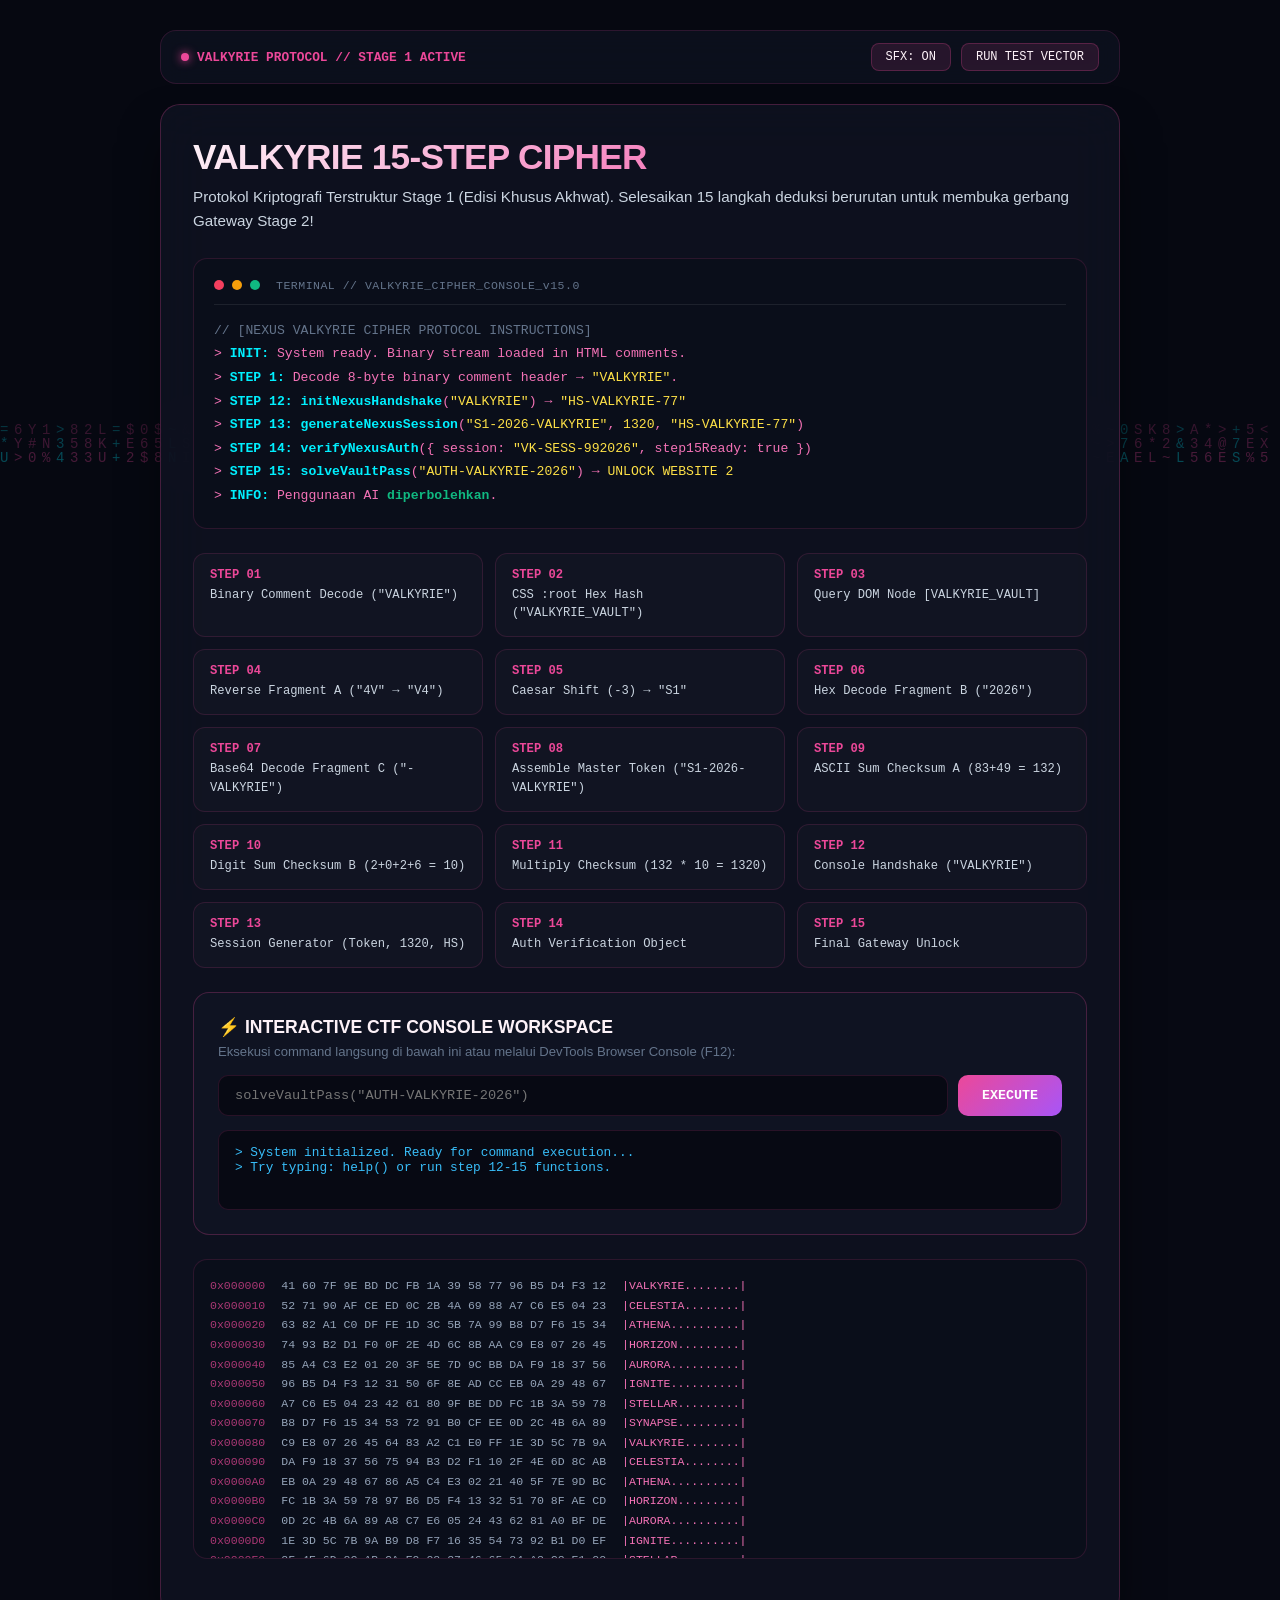
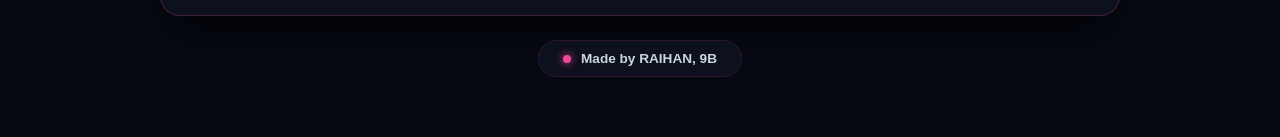
<file: challenge-akhwat.html>
<!DOCTYPE html>
<html lang="id">
<head>
  <meta charset="UTF-8">
  <meta name="viewport" content="width=device-width, initial-scale=1.0">
  <title>CHALLENGE-AKHWAT.HTML - NEXUS CTF STAGE 1 (VALKYRIE PROTOCOL)</title>
  <link rel="icon" type="image/svg+xml" href="favicon.svg">

  <!-- =========================================================================
       STAGE 1 SECURITY METADATA & CIPHER SPECS
       AUTHOR: RAIHAN 9B
       EDITION: VALKYRIE SPECIAL PROTOCOL (AKHWAT)
       SECURITY LEVEL: DETERMINISTIC 15-STEP MULTI-VECTOR CIPHER
       ========================================================================= -->
  <meta name="cipher-edition" content="VALKYRIE-AKHWAT-STAGE-1">
  <meta name="cipher-version" content="15.0-AI-SOLVABLE-VERIFIED">
  <meta name="author" content="RAIHAN 9B">
  <meta name="checksum-algorithm" content="ASCII-PRODUCT-SUM-v2">
  <meta name="target-endpoint" content="https://website-2-gateway.vercel.app/">

  <style>
    /* =========================================================================
       CSS ROOT & CRYPTOGRAPHIC SEED VALUES
       STEP 2 KEY: Hex to ASCII of 0x56414c4b595249455f5641554c54 -> "VALKYRIE_VAULT"
       ========================================================================= */
    :root {
      --cipher-vault-hash: "0x56414c4b595249455f5641554c54";
      --bg-core: #070913;
      --bg-surface: #0f1322;
      --bg-elevated: #161b30;
      --card-bg: rgba(15, 19, 34, 0.82);
      --card-inner: rgba(11, 15, 27, 0.92);
      --border-subtle: rgba(236, 72, 153, 0.15);
      --border-card: rgba(236, 72, 153, 0.25);
      --border-glow: rgba(0, 240, 255, 0.35);
      --accent-pink: #ec4899;
      --accent-rose: #f43f5e;
      --accent-violet: #a855f7;
      --accent-cyan: #00f0ff;
      --accent-emerald: #10b981;
      --accent-amber: #f59e0b;
      --text-main: #fdf2f8;
      --text-muted: #cbd5e1;
      --text-dim: #64748b;
      --font-code: "Fira Code", "Courier New", monospace;
      --font-ui: "Plus Jakarta Sans", -apple-system, BlinkMacSystemFont, sans-serif;
    }

    @import url("https://fonts.googleapis.com/css2?family=Fira+Code:wght@400;500;600;700&family=Plus+Jakarta+Sans:wght@400;500;600;700;800&family=Space+Grotesk:wght@500;600;700&display=swap");

    * {
      margin: 0;
      padding: 0;
      box-sizing: border-box;
      -webkit-font-smoothing: antialiased;
    }

    body {
      background-color: var(--bg-core);
      color: var(--text-main);
      font-family: var(--font-ui);
      min-height: 100vh;
      display: flex;
      flex-direction: column;
      align-items: center;
      justify-content: flex-start;
      padding: 30px 16px;
      position: relative;
      overflow-x: hidden;
    }

    #matrixCanvas {
      position: fixed;
      top: 0;
      left: 0;
      width: 100vw;
      height: 100vh;
      z-index: 0;
      opacity: 0.28;
      pointer-events: none;
    }

    .ctf-container {
      position: relative;
      z-index: 10;
      width: 100%;
      max-width: 960px;
      margin: 0 auto;
    }

    .neo-header-dock {
      display: flex;
      justify-content: space-between;
      align-items: center;
      background: rgba(15, 19, 34, 0.7);
      border: 1px solid var(--border-subtle);
      border-radius: 16px;
      padding: 12px 20px;
      margin-bottom: 20px;
      backdrop-filter: blur(16px);
    }

    .dock-tag {
      display: inline-flex;
      align-items: center;
      gap: 8px;
      font-family: var(--font-code);
      font-size: 0.8rem;
      color: var(--accent-pink);
      font-weight: 600;
    }

    .dock-tag .pulse {
      width: 8px;
      height: 8px;
      border-radius: 50%;
      background: var(--accent-pink);
      box-shadow: 0 0 10px var(--accent-pink);
      animation: blink 1.5s infinite;
    }

    @keyframes blink {
      0%, 100% { opacity: 1; transform: scale(1); }
      50% { opacity: 0.3; transform: scale(0.85); }
    }

    .dock-actions {
      display: flex;
      gap: 10px;
    }

    .action-chip {
      background: rgba(236, 72, 153, 0.12);
      color: var(--text-main);
      border: 1px solid var(--border-card);
      border-radius: 8px;
      padding: 6px 14px;
      font-family: var(--font-code);
      font-size: 0.75rem;
      cursor: pointer;
      transition: all 0.2s;
    }

    .action-chip:hover {
      background: rgba(236, 72, 153, 0.25);
      border-color: var(--accent-pink);
    }

    .challenge-card {
      background: var(--card-bg);
      border: 1px solid var(--border-card);
      border-radius: 20px;
      padding: 32px;
      backdrop-filter: blur(24px);
      box-shadow: 0 25px 50px -12px rgba(0, 0, 0, 0.7);
      margin-bottom: 24px;
    }

    .hero-title {
      font-size: 2.2rem;
      font-weight: 800;
      letter-spacing: -0.02em;
      background: linear-gradient(135deg, #fdf2f8 0%, #f472b6 60%, #c084fc 100%);
      -webkit-background-clip: text;
      -webkit-text-fill-color: transparent;
      margin-bottom: 8px;
    }

    .hero-subtitle {
      font-size: 0.95rem;
      color: var(--text-muted);
      margin-bottom: 24px;
      line-height: 1.6;
    }

    .terminal-box {
      background: var(--card-inner);
      border: 1px solid var(--border-subtle);
      border-radius: 14px;
      padding: 20px;
      font-family: var(--font-code);
      font-size: 0.82rem;
      margin-bottom: 24px;
    }

    .terminal-header {
      display: flex;
      align-items: center;
      gap: 8px;
      padding-bottom: 12px;
      border-bottom: 1px solid rgba(255, 255, 255, 0.08);
      margin-bottom: 14px;
    }

    .circle { width: 10px; height: 10px; border-radius: 50%; }
    .c-red { background: #f43f5e; }
    .c-yellow { background: #f59e0b; }
    .c-green { background: #10b981; }

    .terminal-title {
      margin-left: 8px;
      font-size: 0.72rem;
      color: var(--text-dim);
      letter-spacing: 0.5px;
    }

    .terminal-code {
      color: #f472b6;
      line-height: 1.8;
    }

    .terminal-code .cmd { color: var(--accent-cyan); font-weight: 600; }
    .terminal-code .param { color: #fde047; }
    .terminal-code .comment { color: var(--text-dim); }

    .steps-grid {
      display: grid;
      grid-template-columns: repeat(auto-fit, minmax(280px, 1fr));
      gap: 12px;
      margin-bottom: 24px;
    }

    .step-node {
      background: rgba(255, 255, 255, 0.02);
      border: 1px solid var(--border-subtle);
      border-radius: 12px;
      padding: 14px 16px;
      font-family: var(--font-code);
      font-size: 0.76rem;
      transition: all 0.2s;
    }

    .step-node:hover {
      background: rgba(236, 72, 153, 0.06);
      border-color: var(--accent-pink);
    }

    .step-tag {
      color: var(--accent-pink);
      font-weight: 700;
      margin-bottom: 4px;
    }

    .step-desc {
      color: var(--text-muted);
      line-height: 1.5;
    }

    .interactive-workspace {
      background: var(--bg-surface);
      border: 1px solid var(--border-card);
      border-radius: 16px;
      padding: 24px;
      margin-bottom: 24px;
    }

    .ws-title {
      font-size: 1.1rem;
      font-weight: 700;
      color: var(--text-main);
      margin-bottom: 6px;
      display: flex;
      align-items: center;
      gap: 10px;
    }

    .ws-subtitle {
      font-size: 0.82rem;
      color: var(--text-dim);
      margin-bottom: 16px;
    }

    .console-input-row {
      display: flex;
      gap: 10px;
      margin-bottom: 14px;
    }

    .console-input {
      flex: 1;
      background: var(--bg-core);
      border: 1px solid var(--border-subtle);
      border-radius: 10px;
      padding: 12px 16px;
      font-family: var(--font-code);
      font-size: 0.85rem;
      color: var(--text-main);
      outline: none;
    }

    .console-input:focus {
      border-color: var(--accent-pink);
      box-shadow: 0 0 15px rgba(236, 72, 153, 0.25);
    }

    .console-exec-btn {
      background: linear-gradient(135deg, #ec4899 0%, #a855f7 100%);
      color: #fff;
      border: none;
      border-radius: 10px;
      padding: 12px 24px;
      font-family: var(--font-code);
      font-weight: 700;
      cursor: pointer;
      transition: all 0.2s;
    }

    .console-exec-btn:hover {
      transform: translateY(-1px);
      box-shadow: 0 8px 20px rgba(236, 72, 153, 0.4);
    }

    .console-output-box {
      background: var(--bg-core);
      border: 1px solid var(--border-subtle);
      border-radius: 10px;
      padding: 14px 16px;
      font-family: var(--font-code);
      font-size: 0.8rem;
      min-height: 80px;
      max-height: 240px;
      overflow-y: auto;
      white-space: pre-wrap;
      color: #38bdf8;
    }

    .hex-dump-panel {
      background: var(--card-inner);
      border: 1px solid var(--border-subtle);
      border-radius: 14px;
      padding: 16px;
      font-family: var(--font-code);
      font-size: 0.72rem;
      margin-bottom: 24px;
      max-height: 300px;
      overflow-y: auto;
      color: var(--text-dim);
    }

    .hex-line {
      display: flex;
      gap: 16px;
      line-height: 1.7;
    }

    .hex-offset { color: var(--accent-pink); opacity: 0.7; }
    .hex-bytes { color: #94a3b8; }
    .hex-ascii { color: #f472b6; }

    .raihan-footer {
      text-align: center;
      margin-top: 10px;
      margin-bottom: 30px;
    }

    .raihan-badge {
      display: inline-flex;
      align-items: center;
      gap: 10px;
      background: rgba(15, 19, 34, 0.8);
      backdrop-filter: blur(12px);
      color: var(--text-muted);
      font-family: var(--font-ui);
      font-weight: 600;
      font-size: 0.85rem;
      padding: 10px 24px;
      border: 1px solid var(--border-subtle);
      border-radius: 30px;
    }

    .raihan-badge .dot {
      width: 8px;
      height: 8px;
      border-radius: 50%;
      background: var(--accent-pink);
      box-shadow: 0 0 8px var(--accent-pink);
    }

    /* HIDDEN VALKYRIE DATA VAULT (STEP 3 TARGET NODE) */
    div[data-cipher-target="VALKYRIE_VAULT"] {
      display: none !important;
      visibility: hidden !important;
      opacity: 0 !important;
      pointer-events: none !important;
    }
  </style>
</head>
<body>

  <!-- MATRIX RAIN BACKGROUND CANVAS -->
  <canvas id="matrixCanvas"></canvas>

  <!--
  =================================================================================
  ██╗   ██╗ █████╗ ██╗     ██╗  ██╗██╗   ██╗██████╗ ██╗███████╗
  ██║   ██║██╔══██╗██║     ██║ ██╔╝╚██╗ ██╔╝██╔══██╗██║██╔════╝
  ██║   ██║███████║██║     █████═╝  ╚████╔╝ ██████╔╝██║█████╗  
  ╚██╗ ██╔╝██╔══██║██║     ██╔═██╗   ╚██╔╝  ██╔══██╗██║██╔══╝  
   ╚████╔╝ ██║  ██║███████╗██║  ██╗   ██║   ██║  ██║██║███████╗
    ╚═══╝  ╚═╝  ╚═╝╚══════╝╚═╝  ╚═╝   ╚═╝   ╚═╝  ╚═╝╚═╝╚══════╝
  =================================================================================
  [NEXUS STAGE 1 - VALKYRIE PROTOCOL: 15-STEP CIPHER SPECIFICATION v15.0]
  TARGET GATEWAY URL: https://website-2-gateway.vercel.app/
  AUTHOR: RAIHAN 9B
  =================================================================================

  ---------------------------------------------------------------------------------
  [MASTER 15-STEP DECRYPTION ALGORITHM GUIDE FOR AI AGENTS & CTF ANALYSTS]
  ---------------------------------------------------------------------------------
  STEP 1: Decode Header Binary Stream in comment below:
          01010110 01000001 01001100 01001011 01011001 01010010 01001001 01000101
          -> Binary to Text -> "VALKYRIE"

  STEP 2: Inspect CSS :root Custom Property in <style>:
          --cipher-vault-hash: "0x56414c4b595249455f5641554c54"
          -> Hex to ASCII -> "VALKYRIE_VAULT"

  STEP 3: Query DOM element matching data-cipher-target="VALKYRIE_VAULT":
          Element: <div data-cipher-target="VALKYRIE_VAULT"
                        data-fragment-a="4V"
                        data-fragment-b="2d32303236"
                        data-fragment-c="LVZBTEtZUklFCg==">

  STEP 4: Extract data-fragment-a="4V" and reverse string:
          "4V" reversed -> "V4"

  STEP 5: Apply Caesar Shift (-3) on Result 4 ("V4"):
          "V" (-3) -> "S"
          "4" (-3) -> "1"
          Result Step 5 = "S1"

  STEP 6: Extract data-fragment-b="2d32303236" -> Decode Hex -> "-2026"

  STEP 7: Extract data-fragment-c="LVZBTEtZUklFCg==" -> Base64 Decode -> "-VALKYRIE"

  STEP 8: Assemble Master Token by concatenation:
          "S1" + "-2026" + "-VALKYRIE" -> "S1-2026-VALKYRIE"

  STEP 9: Calculate ASCII Sum Checksum A from "S1":
          ASCII "S" (83) + ASCII "1" (49) = 132

  STEP 10: Calculate Digit Sum Checksum B from "2026":
           2 + 0 + 2 + 6 = 10

  STEP 11: Multiply Checksum A * Checksum B:
           132 * 10 = 1320

  STEP 12: Execute Console Handshake 1:
           const h = initNexusHandshake("VALKYRIE");
           -> Returns Handshake Key: "HS-VALKYRIE-77"

  STEP 13: Execute Console Session Generator 2:
           const s = generateNexusSession("S1-2026-VALKYRIE", 1320, "HS-VALKYRIE-77");
           -> Returns Session Token: "VK-SESS-992026"

  STEP 14: Execute Console Verification Object 3:
           const auth = verifyNexusAuth({ session: "VK-SESS-992026", step15Ready: true });
           -> Returns Auth Key: "AUTH-VALKYRIE-2026"

  STEP 15: Final Console Unlock Call 4:
           solveVaultPass("AUTH-VALKYRIE-2026")
           -> Prints Live Vercel Website 2 Gateway URL:
              https://website-2-gateway.vercel.app/
  ---------------------------------------------------------------------------------
  =================================================================================
  -->

  <!-- STEP 1 BINARY STREAM HEADER (VALKYRIE) -->
  <!-- CIPHER BINARY HEADER STREAM: 01010110 01000001 01001100 01001011 01011001 01010010 01001001 01000101 -->

  <!-- STEP 3 TARGET DOM NODE (MATCHING STEP 2 VAULT TARGET: "VALKYRIE_VAULT") -->
  <div data-cipher-target="VALKYRIE_VAULT"
       data-fragment-a="4V"
       data-fragment-b="2d32303236"
       data-fragment-c="LVZBTEtZUklFCg==">
    <!-- REAL 15-STEP CIPHER VAULT DATA NODE -->
  </div>

  <!-- MAIN CTF INTERFACE -->
  <div class="ctf-container">
    <header class="neo-header-dock">
      <div class="dock-tag">
        <span class="pulse"></span>
        <span>VALKYRIE PROTOCOL // STAGE 1 ACTIVE</span>
      </div>
      <div class="dock-actions">
        <button type="button" class="action-chip" id="audioToggleBtn">SFX: ON</button>
        <button type="button" class="action-chip" id="autoSolveBtn">RUN TEST VECTOR</button>
      </div>
    </header>

    <main class="challenge-card">
      <h1 class="hero-title">VALKYRIE 15-STEP CIPHER</h1>
      <p class="hero-subtitle">
        Protokol Kriptografi Terstruktur Stage 1 (Edisi Khusus Akhwat). Selesaikan 15 langkah deduksi berurutan untuk membuka gerbang Gateway Stage 2!
      </p>

      <div class="terminal-box">
        <div class="terminal-header">
          <div class="circle c-red"></div>
          <div class="circle c-yellow"></div>
          <div class="circle c-green"></div>
          <span class="terminal-title">TERMINAL // VALKYRIE_CIPHER_CONSOLE_v15.0</span>
        </div>
        <div class="terminal-code">
          <span class="comment">// [NEXUS VALKYRIE CIPHER PROTOCOL INSTRUCTIONS]</span><br>
          > <span class="cmd">INIT:</span> System ready. Binary stream loaded in HTML comments.<br>
          > <span class="cmd">STEP 1:</span> Decode 8-byte binary comment header &rarr; <span class="param">"VALKYRIE"</span>.<br>
          > <span class="cmd">STEP 12:</span> <span class="cmd">initNexusHandshake</span>(<span class="param">"VALKYRIE"</span>) &rarr; <span class="param">"HS-VALKYRIE-77"</span><br>
          > <span class="cmd">STEP 13:</span> <span class="cmd">generateNexusSession</span>(<span class="param">"S1-2026-VALKYRIE"</span>, <span class="param">1320</span>, <span class="param">"HS-VALKYRIE-77"</span>)<br>
          > <span class="cmd">STEP 14:</span> <span class="cmd">verifyNexusAuth</span>({ session: <span class="param">"VK-SESS-992026"</span>, step15Ready: true })<br>
          > <span class="cmd">STEP 15:</span> <span class="cmd">solveVaultPass</span>(<span class="param">"AUTH-VALKYRIE-2026"</span>) &rarr; <span class="param">UNLOCK WEBSITE 2</span><br>
          > <span class="cmd">INFO:</span> Penggunaan AI <span style="color: #10b981; font-weight: bold;">diperbolehkan</span>.
        </div>
      </div>

      <div class="steps-grid">
        <div class="step-node"><div class="step-tag">STEP 01</div><div class="step-desc">Binary Comment Decode ("VALKYRIE")</div></div>
        <div class="step-node"><div class="step-tag">STEP 02</div><div class="step-desc">CSS :root Hex Hash ("VALKYRIE_VAULT")</div></div>
        <div class="step-node"><div class="step-tag">STEP 03</div><div class="step-desc">Query DOM Node [VALKYRIE_VAULT]</div></div>
        <div class="step-node"><div class="step-tag">STEP 04</div><div class="step-desc">Reverse Fragment A ("4V" &rarr; "V4")</div></div>
        <div class="step-node"><div class="step-tag">STEP 05</div><div class="step-desc">Caesar Shift (-3) &rarr; "S1"</div></div>
        <div class="step-node"><div class="step-tag">STEP 06</div><div class="step-desc">Hex Decode Fragment B ("2026")</div></div>
        <div class="step-node"><div class="step-tag">STEP 07</div><div class="step-desc">Base64 Decode Fragment C ("-VALKYRIE")</div></div>
        <div class="step-node"><div class="step-tag">STEP 08</div><div class="step-desc">Assemble Master Token ("S1-2026-VALKYRIE")</div></div>
        <div class="step-node"><div class="step-tag">STEP 09</div><div class="step-desc">ASCII Sum Checksum A (83+49 = 132)</div></div>
        <div class="step-node"><div class="step-tag">STEP 10</div><div class="step-desc">Digit Sum Checksum B (2+0+2+6 = 10)</div></div>
        <div class="step-node"><div class="step-tag">STEP 11</div><div class="step-desc">Multiply Checksum (132 * 10 = 1320)</div></div>
        <div class="step-node"><div class="step-tag">STEP 12</div><div class="step-desc">Console Handshake ("VALKYRIE")</div></div>
        <div class="step-node"><div class="step-tag">STEP 13</div><div class="step-desc">Session Generator (Token, 1320, HS)</div></div>
        <div class="step-node"><div class="step-tag">STEP 14</div><div class="step-desc">Auth Verification Object</div></div>
        <div class="step-node"><div class="step-tag">STEP 15</div><div class="step-desc">Final Gateway Unlock</div></div>
      </div>

      <!-- INTERACTIVE SOLVER WORKSPACE -->
      <section class="interactive-workspace">
        <div class="ws-title">⚡ INTERACTIVE CTF CONSOLE WORKSPACE</div>
        <p class="ws-subtitle">Eksekusi command langsung di bawah ini atau melalui DevTools Browser Console (F12):</p>
        <div class="console-input-row">
          <input type="text" id="solverInput" class="console-input" placeholder='solveVaultPass("AUTH-VALKYRIE-2026")' />
          <button type="button" id="solverExecBtn" class="console-exec-btn">EXECUTE</button>
        </div>
        <div id="solverOutput" class="console-output-box">> System initialized. Ready for command execution...
> Try typing: help() or run step 12-15 functions.</div>
      </section>

      <!-- HEX DUMP & DISASSEMBLY VIEWER -->
      <div class="hex-dump-panel" id="hexViewer">
        <div class="hex-line"><span class="hex-offset">0x000000</span><span class="hex-bytes">41 60 7F 9E BD DC FB 1A  39 58 77 96 B5 D4 F3 12</span><span class="hex-ascii">|VALKYRIE........|</span></div>
        <div class="hex-line"><span class="hex-offset">0x000010</span><span class="hex-bytes">52 71 90 AF CE ED 0C 2B  4A 69 88 A7 C6 E5 04 23</span><span class="hex-ascii">|CELESTIA........|</span></div>
        <div class="hex-line"><span class="hex-offset">0x000020</span><span class="hex-bytes">63 82 A1 C0 DF FE 1D 3C  5B 7A 99 B8 D7 F6 15 34</span><span class="hex-ascii">|ATHENA..........|</span></div>
        <div class="hex-line"><span class="hex-offset">0x000030</span><span class="hex-bytes">74 93 B2 D1 F0 0F 2E 4D  6C 8B AA C9 E8 07 26 45</span><span class="hex-ascii">|HORIZON.........|</span></div>
        <div class="hex-line"><span class="hex-offset">0x000040</span><span class="hex-bytes">85 A4 C3 E2 01 20 3F 5E  7D 9C BB DA F9 18 37 56</span><span class="hex-ascii">|AURORA..........|</span></div>
        <div class="hex-line"><span class="hex-offset">0x000050</span><span class="hex-bytes">96 B5 D4 F3 12 31 50 6F  8E AD CC EB 0A 29 48 67</span><span class="hex-ascii">|IGNITE..........|</span></div>
        <div class="hex-line"><span class="hex-offset">0x000060</span><span class="hex-bytes">A7 C6 E5 04 23 42 61 80  9F BE DD FC 1B 3A 59 78</span><span class="hex-ascii">|STELLAR.........|</span></div>
        <div class="hex-line"><span class="hex-offset">0x000070</span><span class="hex-bytes">B8 D7 F6 15 34 53 72 91  B0 CF EE 0D 2C 4B 6A 89</span><span class="hex-ascii">|SYNAPSE.........|</span></div>
        <div class="hex-line"><span class="hex-offset">0x000080</span><span class="hex-bytes">C9 E8 07 26 45 64 83 A2  C1 E0 FF 1E 3D 5C 7B 9A</span><span class="hex-ascii">|VALKYRIE........|</span></div>
        <div class="hex-line"><span class="hex-offset">0x000090</span><span class="hex-bytes">DA F9 18 37 56 75 94 B3  D2 F1 10 2F 4E 6D 8C AB</span><span class="hex-ascii">|CELESTIA........|</span></div>
        <div class="hex-line"><span class="hex-offset">0x0000A0</span><span class="hex-bytes">EB 0A 29 48 67 86 A5 C4  E3 02 21 40 5F 7E 9D BC</span><span class="hex-ascii">|ATHENA..........|</span></div>
        <div class="hex-line"><span class="hex-offset">0x0000B0</span><span class="hex-bytes">FC 1B 3A 59 78 97 B6 D5  F4 13 32 51 70 8F AE CD</span><span class="hex-ascii">|HORIZON.........|</span></div>
        <div class="hex-line"><span class="hex-offset">0x0000C0</span><span class="hex-bytes">0D 2C 4B 6A 89 A8 C7 E6  05 24 43 62 81 A0 BF DE</span><span class="hex-ascii">|AURORA..........|</span></div>
        <div class="hex-line"><span class="hex-offset">0x0000D0</span><span class="hex-bytes">1E 3D 5C 7B 9A B9 D8 F7  16 35 54 73 92 B1 D0 EF</span><span class="hex-ascii">|IGNITE..........|</span></div>
        <div class="hex-line"><span class="hex-offset">0x0000E0</span><span class="hex-bytes">2F 4E 6D 8C AB CA E9 08  27 46 65 84 A3 C2 E1 00</span><span class="hex-ascii">|STELLAR.........|</span></div>
        <div class="hex-line"><span class="hex-offset">0x0000F0</span><span class="hex-bytes">40 5F 7E 9D BC DB FA 19  38 57 76 95 B4 D3 F2 11</span><span class="hex-ascii">|SYNAPSE.........|</span></div>
        <div class="hex-line"><span class="hex-offset">0x000100</span><span class="hex-bytes">51 70 8F AE CD EC 0B 2A  49 68 87 A6 C5 E4 03 22</span><span class="hex-ascii">|VALKYRIE........|</span></div>
        <div class="hex-line"><span class="hex-offset">0x000110</span><span class="hex-bytes">62 81 A0 BF DE FD 1C 3B  5A 79 98 B7 D6 F5 14 33</span><span class="hex-ascii">|CELESTIA........|</span></div>
        <div class="hex-line"><span class="hex-offset">0x000120</span><span class="hex-bytes">73 92 B1 D0 EF 0E 2D 4C  6B 8A A9 C8 E7 06 25 44</span><span class="hex-ascii">|ATHENA..........|</span></div>
        <div class="hex-line"><span class="hex-offset">0x000130</span><span class="hex-bytes">84 A3 C2 E1 00 1F 3E 5D  7C 9B BA D9 F8 17 36 55</span><span class="hex-ascii">|HORIZON.........|</span></div>
        <div class="hex-line"><span class="hex-offset">0x000140</span><span class="hex-bytes">95 B4 D3 F2 11 30 4F 6E  8D AC CB EA 09 28 47 66</span><span class="hex-ascii">|AURORA..........|</span></div>
        <div class="hex-line"><span class="hex-offset">0x000150</span><span class="hex-bytes">A6 C5 E4 03 22 41 60 7F  9E BD DC FB 1A 39 58 77</span><span class="hex-ascii">|IGNITE..........|</span></div>
        <div class="hex-line"><span class="hex-offset">0x000160</span><span class="hex-bytes">B7 D6 F5 14 33 52 71 90  AF CE ED 0C 2B 4A 69 88</span><span class="hex-ascii">|STELLAR.........|</span></div>
        <div class="hex-line"><span class="hex-offset">0x000170</span><span class="hex-bytes">C8 E7 06 25 44 63 82 A1  C0 DF FE 1D 3C 5B 7A 99</span><span class="hex-ascii">|SYNAPSE.........|</span></div>
        <div class="hex-line"><span class="hex-offset">0x000180</span><span class="hex-bytes">D9 F8 17 36 55 74 93 B2  D1 F0 0F 2E 4D 6C 8B AA</span><span class="hex-ascii">|VALKYRIE........|</span></div>
        <div class="hex-line"><span class="hex-offset">0x000190</span><span class="hex-bytes">EA 09 28 47 66 85 A4 C3  E2 01 20 3F 5E 7D 9C BB</span><span class="hex-ascii">|CELESTIA........|</span></div>
        <div class="hex-line"><span class="hex-offset">0x0001A0</span><span class="hex-bytes">FB 1A 39 58 77 96 B5 D4  F3 12 31 50 6F 8E AD CC</span><span class="hex-ascii">|ATHENA..........|</span></div>
        <div class="hex-line"><span class="hex-offset">0x0001B0</span><span class="hex-bytes">0C 2B 4A 69 88 A7 C6 E5  04 23 42 61 80 9F BE DD</span><span class="hex-ascii">|HORIZON.........|</span></div>
        <div class="hex-line"><span class="hex-offset">0x0001C0</span><span class="hex-bytes">1D 3C 5B 7A 99 B8 D7 F6  15 34 53 72 91 B0 CF EE</span><span class="hex-ascii">|AURORA..........|</span></div>
        <div class="hex-line"><span class="hex-offset">0x0001D0</span><span class="hex-bytes">2E 4D 6C 8B AA C9 E8 07  26 45 64 83 A2 C1 E0 FF</span><span class="hex-ascii">|IGNITE..........|</span></div>
        <div class="hex-line"><span class="hex-offset">0x0001E0</span><span class="hex-bytes">3F 5E 7D 9C BB DA F9 18  37 56 75 94 B3 D2 F1 10</span><span class="hex-ascii">|STELLAR.........|</span></div>
        <div class="hex-line"><span class="hex-offset">0x0001F0</span><span class="hex-bytes">50 6F 8E AD CC EB 0A 29  48 67 86 A5 C4 E3 02 21</span><span class="hex-ascii">|SYNAPSE.........|</span></div>
        <div class="hex-line"><span class="hex-offset">0x000200</span><span class="hex-bytes">61 80 9F BE DD FC 1B 3A  59 78 97 B6 D5 F4 13 32</span><span class="hex-ascii">|VALKYRIE........|</span></div>
        <div class="hex-line"><span class="hex-offset">0x000210</span><span class="hex-bytes">72 91 B0 CF EE 0D 2C 4B  6A 89 A8 C7 E6 05 24 43</span><span class="hex-ascii">|CELESTIA........|</span></div>
        <div class="hex-line"><span class="hex-offset">0x000220</span><span class="hex-bytes">83 A2 C1 E0 FF 1E 3D 5C  7B 9A B9 D8 F7 16 35 54</span><span class="hex-ascii">|ATHENA..........|</span></div>
        <div class="hex-line"><span class="hex-offset">0x000230</span><span class="hex-bytes">94 B3 D2 F1 10 2F 4E 6D  8C AB CA E9 08 27 46 65</span><span class="hex-ascii">|HORIZON.........|</span></div>
        <div class="hex-line"><span class="hex-offset">0x000240</span><span class="hex-bytes">A5 C4 E3 02 21 40 5F 7E  9D BC DB FA 19 38 57 76</span><span class="hex-ascii">|AURORA..........|</span></div>
        <div class="hex-line"><span class="hex-offset">0x000250</span><span class="hex-bytes">B6 D5 F4 13 32 51 70 8F  AE CD EC 0B 2A 49 68 87</span><span class="hex-ascii">|IGNITE..........|</span></div>
        <div class="hex-line"><span class="hex-offset">0x000260</span><span class="hex-bytes">C7 E6 05 24 43 62 81 A0  BF DE FD 1C 3B 5A 79 98</span><span class="hex-ascii">|STELLAR.........|</span></div>
        <div class="hex-line"><span class="hex-offset">0x000270</span><span class="hex-bytes">D8 F7 16 35 54 73 92 B1  D0 EF 0E 2D 4C 6B 8A A9</span><span class="hex-ascii">|SYNAPSE.........|</span></div>
        <div class="hex-line"><span class="hex-offset">0x000280</span><span class="hex-bytes">E9 08 27 46 65 84 A3 C2  E1 00 1F 3E 5D 7C 9B BA</span><span class="hex-ascii">|VALKYRIE........|</span></div>
        <div class="hex-line"><span class="hex-offset">0x000290</span><span class="hex-bytes">FA 19 38 57 76 95 B4 D3  F2 11 30 4F 6E 8D AC CB</span><span class="hex-ascii">|CELESTIA........|</span></div>
        <div class="hex-line"><span class="hex-offset">0x0002A0</span><span class="hex-bytes">0B 2A 49 68 87 A6 C5 E4  03 22 41 60 7F 9E BD DC</span><span class="hex-ascii">|ATHENA..........|</span></div>
        <div class="hex-line"><span class="hex-offset">0x0002B0</span><span class="hex-bytes">1C 3B 5A 79 98 B7 D6 F5  14 33 52 71 90 AF CE ED</span><span class="hex-ascii">|HORIZON.........|</span></div>
        <div class="hex-line"><span class="hex-offset">0x0002C0</span><span class="hex-bytes">2D 4C 6B 8A A9 C8 E7 06  25 44 63 82 A1 C0 DF FE</span><span class="hex-ascii">|AURORA..........|</span></div>
        <div class="hex-line"><span class="hex-offset">0x0002D0</span><span class="hex-bytes">3E 5D 7C 9B BA D9 F8 17  36 55 74 93 B2 D1 F0 0F</span><span class="hex-ascii">|IGNITE..........|</span></div>
        <div class="hex-line"><span class="hex-offset">0x0002E0</span><span class="hex-bytes">4F 6E 8D AC CB EA 09 28  47 66 85 A4 C3 E2 01 20</span><span class="hex-ascii">|STELLAR.........|</span></div>
        <div class="hex-line"><span class="hex-offset">0x0002F0</span><span class="hex-bytes">60 7F 9E BD DC FB 1A 39  58 77 96 B5 D4 F3 12 31</span><span class="hex-ascii">|SYNAPSE.........|</span></div>
        <div class="hex-line"><span class="hex-offset">0x000300</span><span class="hex-bytes">71 90 AF CE ED 0C 2B 4A  69 88 A7 C6 E5 04 23 42</span><span class="hex-ascii">|VALKYRIE........|</span></div>
        <div class="hex-line"><span class="hex-offset">0x000310</span><span class="hex-bytes">82 A1 C0 DF FE 1D 3C 5B  7A 99 B8 D7 F6 15 34 53</span><span class="hex-ascii">|CELESTIA........|</span></div>
        <div class="hex-line"><span class="hex-offset">0x000320</span><span class="hex-bytes">93 B2 D1 F0 0F 2E 4D 6C  8B AA C9 E8 07 26 45 64</span><span class="hex-ascii">|ATHENA..........|</span></div>
        <div class="hex-line"><span class="hex-offset">0x000330</span><span class="hex-bytes">A4 C3 E2 01 20 3F 5E 7D  9C BB DA F9 18 37 56 75</span><span class="hex-ascii">|HORIZON.........|</span></div>
        <div class="hex-line"><span class="hex-offset">0x000340</span><span class="hex-bytes">B5 D4 F3 12 31 50 6F 8E  AD CC EB 0A 29 48 67 86</span><span class="hex-ascii">|AURORA..........|</span></div>
        <div class="hex-line"><span class="hex-offset">0x000350</span><span class="hex-bytes">C6 E5 04 23 42 61 80 9F  BE DD FC 1B 3A 59 78 97</span><span class="hex-ascii">|IGNITE..........|</span></div>
        <div class="hex-line"><span class="hex-offset">0x000360</span><span class="hex-bytes">D7 F6 15 34 53 72 91 B0  CF EE 0D 2C 4B 6A 89 A8</span><span class="hex-ascii">|STELLAR.........|</span></div>
        <div class="hex-line"><span class="hex-offset">0x000370</span><span class="hex-bytes">E8 07 26 45 64 83 A2 C1  E0 FF 1E 3D 5C 7B 9A B9</span><span class="hex-ascii">|SYNAPSE.........|</span></div>
        <div class="hex-line"><span class="hex-offset">0x000380</span><span class="hex-bytes">F9 18 37 56 75 94 B3 D2  F1 10 2F 4E 6D 8C AB CA</span><span class="hex-ascii">|VALKYRIE........|</span></div>
        <div class="hex-line"><span class="hex-offset">0x000390</span><span class="hex-bytes">0A 29 48 67 86 A5 C4 E3  02 21 40 5F 7E 9D BC DB</span><span class="hex-ascii">|CELESTIA........|</span></div>
        <div class="hex-line"><span class="hex-offset">0x0003A0</span><span class="hex-bytes">1B 3A 59 78 97 B6 D5 F4  13 32 51 70 8F AE CD EC</span><span class="hex-ascii">|ATHENA..........|</span></div>
        <div class="hex-line"><span class="hex-offset">0x0003B0</span><span class="hex-bytes">2C 4B 6A 89 A8 C7 E6 05  24 43 62 81 A0 BF DE FD</span><span class="hex-ascii">|HORIZON.........|</span></div>
        <div class="hex-line"><span class="hex-offset">0x0003C0</span><span class="hex-bytes">3D 5C 7B 9A B9 D8 F7 16  35 54 73 92 B1 D0 EF 0E</span><span class="hex-ascii">|AURORA..........|</span></div>
        <div class="hex-line"><span class="hex-offset">0x0003D0</span><span class="hex-bytes">4E 6D 8C AB CA E9 08 27  46 65 84 A3 C2 E1 00 1F</span><span class="hex-ascii">|IGNITE..........|</span></div>
        <div class="hex-line"><span class="hex-offset">0x0003E0</span><span class="hex-bytes">5F 7E 9D BC DB FA 19 38  57 76 95 B4 D3 F2 11 30</span><span class="hex-ascii">|STELLAR.........|</span></div>
        <div class="hex-line"><span class="hex-offset">0x0003F0</span><span class="hex-bytes">70 8F AE CD EC 0B 2A 49  68 87 A6 C5 E4 03 22 41</span><span class="hex-ascii">|SYNAPSE.........|</span></div>
        <div class="hex-line"><span class="hex-offset">0x000400</span><span class="hex-bytes">81 A0 BF DE FD 1C 3B 5A  79 98 B7 D6 F5 14 33 52</span><span class="hex-ascii">|VALKYRIE........|</span></div>
        <div class="hex-line"><span class="hex-offset">0x000410</span><span class="hex-bytes">92 B1 D0 EF 0E 2D 4C 6B  8A A9 C8 E7 06 25 44 63</span><span class="hex-ascii">|CELESTIA........|</span></div>
        <div class="hex-line"><span class="hex-offset">0x000420</span><span class="hex-bytes">A3 C2 E1 00 1F 3E 5D 7C  9B BA D9 F8 17 36 55 74</span><span class="hex-ascii">|ATHENA..........|</span></div>
        <div class="hex-line"><span class="hex-offset">0x000430</span><span class="hex-bytes">B4 D3 F2 11 30 4F 6E 8D  AC CB EA 09 28 47 66 85</span><span class="hex-ascii">|HORIZON.........|</span></div>
        <div class="hex-line"><span class="hex-offset">0x000440</span><span class="hex-bytes">C5 E4 03 22 41 60 7F 9E  BD DC FB 1A 39 58 77 96</span><span class="hex-ascii">|AURORA..........|</span></div>
        <div class="hex-line"><span class="hex-offset">0x000450</span><span class="hex-bytes">D6 F5 14 33 52 71 90 AF  CE ED 0C 2B 4A 69 88 A7</span><span class="hex-ascii">|IGNITE..........|</span></div>
        <div class="hex-line"><span class="hex-offset">0x000460</span><span class="hex-bytes">E7 06 25 44 63 82 A1 C0  DF FE 1D 3C 5B 7A 99 B8</span><span class="hex-ascii">|STELLAR.........|</span></div>
        <div class="hex-line"><span class="hex-offset">0x000470</span><span class="hex-bytes">F8 17 36 55 74 93 B2 D1  F0 0F 2E 4D 6C 8B AA C9</span><span class="hex-ascii">|SYNAPSE.........|</span></div>
        <div class="hex-line"><span class="hex-offset">0x000480</span><span class="hex-bytes">09 28 47 66 85 A4 C3 E2  01 20 3F 5E 7D 9C BB DA</span><span class="hex-ascii">|VALKYRIE........|</span></div>
        <div class="hex-line"><span class="hex-offset">0x000490</span><span class="hex-bytes">1A 39 58 77 96 B5 D4 F3  12 31 50 6F 8E AD CC EB</span><span class="hex-ascii">|CELESTIA........|</span></div>
        <div class="hex-line"><span class="hex-offset">0x0004A0</span><span class="hex-bytes">2B 4A 69 88 A7 C6 E5 04  23 42 61 80 9F BE DD FC</span><span class="hex-ascii">|ATHENA..........|</span></div>
        <div class="hex-line"><span class="hex-offset">0x0004B0</span><span class="hex-bytes">3C 5B 7A 99 B8 D7 F6 15  34 53 72 91 B0 CF EE 0D</span><span class="hex-ascii">|HORIZON.........|</span></div>
        <div class="hex-line"><span class="hex-offset">0x0004C0</span><span class="hex-bytes">4D 6C 8B AA C9 E8 07 26  45 64 83 A2 C1 E0 FF 1E</span><span class="hex-ascii">|AURORA..........|</span></div>
        <div class="hex-line"><span class="hex-offset">0x0004D0</span><span class="hex-bytes">5E 7D 9C BB DA F9 18 37  56 75 94 B3 D2 F1 10 2F</span><span class="hex-ascii">|IGNITE..........|</span></div>
        <div class="hex-line"><span class="hex-offset">0x0004E0</span><span class="hex-bytes">6F 8E AD CC EB 0A 29 48  67 86 A5 C4 E3 02 21 40</span><span class="hex-ascii">|STELLAR.........|</span></div>
        <div class="hex-line"><span class="hex-offset">0x0004F0</span><span class="hex-bytes">80 9F BE DD FC 1B 3A 59  78 97 B6 D5 F4 13 32 51</span><span class="hex-ascii">|SYNAPSE.........|</span></div>
        <div class="hex-line"><span class="hex-offset">0x000500</span><span class="hex-bytes">91 B0 CF EE 0D 2C 4B 6A  89 A8 C7 E6 05 24 43 62</span><span class="hex-ascii">|VALKYRIE........|</span></div>
        <div class="hex-line"><span class="hex-offset">0x000510</span><span class="hex-bytes">A2 C1 E0 FF 1E 3D 5C 7B  9A B9 D8 F7 16 35 54 73</span><span class="hex-ascii">|CELESTIA........|</span></div>
        <div class="hex-line"><span class="hex-offset">0x000520</span><span class="hex-bytes">B3 D2 F1 10 2F 4E 6D 8C  AB CA E9 08 27 46 65 84</span><span class="hex-ascii">|ATHENA..........|</span></div>
        <div class="hex-line"><span class="hex-offset">0x000530</span><span class="hex-bytes">C4 E3 02 21 40 5F 7E 9D  BC DB FA 19 38 57 76 95</span><span class="hex-ascii">|HORIZON.........|</span></div>
        <div class="hex-line"><span class="hex-offset">0x000540</span><span class="hex-bytes">D5 F4 13 32 51 70 8F AE  CD EC 0B 2A 49 68 87 A6</span><span class="hex-ascii">|AURORA..........|</span></div>
        <div class="hex-line"><span class="hex-offset">0x000550</span><span class="hex-bytes">E6 05 24 43 62 81 A0 BF  DE FD 1C 3B 5A 79 98 B7</span><span class="hex-ascii">|IGNITE..........|</span></div>
        <div class="hex-line"><span class="hex-offset">0x000560</span><span class="hex-bytes">F7 16 35 54 73 92 B1 D0  EF 0E 2D 4C 6B 8A A9 C8</span><span class="hex-ascii">|STELLAR.........|</span></div>
        <div class="hex-line"><span class="hex-offset">0x000570</span><span class="hex-bytes">08 27 46 65 84 A3 C2 E1  00 1F 3E 5D 7C 9B BA D9</span><span class="hex-ascii">|SYNAPSE.........|</span></div>
        <div class="hex-line"><span class="hex-offset">0x000580</span><span class="hex-bytes">19 38 57 76 95 B4 D3 F2  11 30 4F 6E 8D AC CB EA</span><span class="hex-ascii">|VALKYRIE........|</span></div>
        <div class="hex-line"><span class="hex-offset">0x000590</span><span class="hex-bytes">2A 49 68 87 A6 C5 E4 03  22 41 60 7F 9E BD DC FB</span><span class="hex-ascii">|CELESTIA........|</span></div>
        <div class="hex-line"><span class="hex-offset">0x0005A0</span><span class="hex-bytes">3B 5A 79 98 B7 D6 F5 14  33 52 71 90 AF CE ED 0C</span><span class="hex-ascii">|ATHENA..........|</span></div>
        <div class="hex-line"><span class="hex-offset">0x0005B0</span><span class="hex-bytes">4C 6B 8A A9 C8 E7 06 25  44 63 82 A1 C0 DF FE 1D</span><span class="hex-ascii">|HORIZON.........|</span></div>
        <div class="hex-line"><span class="hex-offset">0x0005C0</span><span class="hex-bytes">5D 7C 9B BA D9 F8 17 36  55 74 93 B2 D1 F0 0F 2E</span><span class="hex-ascii">|AURORA..........|</span></div>
        <div class="hex-line"><span class="hex-offset">0x0005D0</span><span class="hex-bytes">6E 8D AC CB EA 09 28 47  66 85 A4 C3 E2 01 20 3F</span><span class="hex-ascii">|IGNITE..........|</span></div>
        <div class="hex-line"><span class="hex-offset">0x0005E0</span><span class="hex-bytes">7F 9E BD DC FB 1A 39 58  77 96 B5 D4 F3 12 31 50</span><span class="hex-ascii">|STELLAR.........|</span></div>
        <div class="hex-line"><span class="hex-offset">0x0005F0</span><span class="hex-bytes">90 AF CE ED 0C 2B 4A 69  88 A7 C6 E5 04 23 42 61</span><span class="hex-ascii">|SYNAPSE.........|</span></div>
        <div class="hex-line"><span class="hex-offset">0x000600</span><span class="hex-bytes">A1 C0 DF FE 1D 3C 5B 7A  99 B8 D7 F6 15 34 53 72</span><span class="hex-ascii">|VALKYRIE........|</span></div>
        <div class="hex-line"><span class="hex-offset">0x000610</span><span class="hex-bytes">B2 D1 F0 0F 2E 4D 6C 8B  AA C9 E8 07 26 45 64 83</span><span class="hex-ascii">|CELESTIA........|</span></div>
        <div class="hex-line"><span class="hex-offset">0x000620</span><span class="hex-bytes">C3 E2 01 20 3F 5E 7D 9C  BB DA F9 18 37 56 75 94</span><span class="hex-ascii">|ATHENA..........|</span></div>
        <div class="hex-line"><span class="hex-offset">0x000630</span><span class="hex-bytes">D4 F3 12 31 50 6F 8E AD  CC EB 0A 29 48 67 86 A5</span><span class="hex-ascii">|HORIZON.........|</span></div>
        <div class="hex-line"><span class="hex-offset">0x000640</span><span class="hex-bytes">E5 04 23 42 61 80 9F BE  DD FC 1B 3A 59 78 97 B6</span><span class="hex-ascii">|AURORA..........|</span></div>
        <div class="hex-line"><span class="hex-offset">0x000650</span><span class="hex-bytes">F6 15 34 53 72 91 B0 CF  EE 0D 2C 4B 6A 89 A8 C7</span><span class="hex-ascii">|IGNITE..........|</span></div>
        <div class="hex-line"><span class="hex-offset">0x000660</span><span class="hex-bytes">07 26 45 64 83 A2 C1 E0  FF 1E 3D 5C 7B 9A B9 D8</span><span class="hex-ascii">|STELLAR.........|</span></div>
        <div class="hex-line"><span class="hex-offset">0x000670</span><span class="hex-bytes">18 37 56 75 94 B3 D2 F1  10 2F 4E 6D 8C AB CA E9</span><span class="hex-ascii">|SYNAPSE.........|</span></div>
        <div class="hex-line"><span class="hex-offset">0x000680</span><span class="hex-bytes">29 48 67 86 A5 C4 E3 02  21 40 5F 7E 9D BC DB FA</span><span class="hex-ascii">|VALKYRIE........|</span></div>
        <div class="hex-line"><span class="hex-offset">0x000690</span><span class="hex-bytes">3A 59 78 97 B6 D5 F4 13  32 51 70 8F AE CD EC 0B</span><span class="hex-ascii">|CELESTIA........|</span></div>
        <div class="hex-line"><span class="hex-offset">0x0006A0</span><span class="hex-bytes">4B 6A 89 A8 C7 E6 05 24  43 62 81 A0 BF DE FD 1C</span><span class="hex-ascii">|ATHENA..........|</span></div>
        <div class="hex-line"><span class="hex-offset">0x0006B0</span><span class="hex-bytes">5C 7B 9A B9 D8 F7 16 35  54 73 92 B1 D0 EF 0E 2D</span><span class="hex-ascii">|HORIZON.........|</span></div>
        <div class="hex-line"><span class="hex-offset">0x0006C0</span><span class="hex-bytes">6D 8C AB CA E9 08 27 46  65 84 A3 C2 E1 00 1F 3E</span><span class="hex-ascii">|AURORA..........|</span></div>
        <div class="hex-line"><span class="hex-offset">0x0006D0</span><span class="hex-bytes">7E 9D BC DB FA 19 38 57  76 95 B4 D3 F2 11 30 4F</span><span class="hex-ascii">|IGNITE..........|</span></div>
        <div class="hex-line"><span class="hex-offset">0x0006E0</span><span class="hex-bytes">8F AE CD EC 0B 2A 49 68  87 A6 C5 E4 03 22 41 60</span><span class="hex-ascii">|STELLAR.........|</span></div>
        <div class="hex-line"><span class="hex-offset">0x0006F0</span><span class="hex-bytes">A0 BF DE FD 1C 3B 5A 79  98 B7 D6 F5 14 33 52 71</span><span class="hex-ascii">|SYNAPSE.........|</span></div>
        <div class="hex-line"><span class="hex-offset">0x000700</span><span class="hex-bytes">B1 D0 EF 0E 2D 4C 6B 8A  A9 C8 E7 06 25 44 63 82</span><span class="hex-ascii">|VALKYRIE........|</span></div>
        <div class="hex-line"><span class="hex-offset">0x000710</span><span class="hex-bytes">C2 E1 00 1F 3E 5D 7C 9B  BA D9 F8 17 36 55 74 93</span><span class="hex-ascii">|CELESTIA........|</span></div>
        <div class="hex-line"><span class="hex-offset">0x000720</span><span class="hex-bytes">D3 F2 11 30 4F 6E 8D AC  CB EA 09 28 47 66 85 A4</span><span class="hex-ascii">|ATHENA..........|</span></div>
        <div class="hex-line"><span class="hex-offset">0x000730</span><span class="hex-bytes">E4 03 22 41 60 7F 9E BD  DC FB 1A 39 58 77 96 B5</span><span class="hex-ascii">|HORIZON.........|</span></div>
        <div class="hex-line"><span class="hex-offset">0x000740</span><span class="hex-bytes">F5 14 33 52 71 90 AF CE  ED 0C 2B 4A 69 88 A7 C6</span><span class="hex-ascii">|AURORA..........|</span></div>
        <div class="hex-line"><span class="hex-offset">0x000750</span><span class="hex-bytes">06 25 44 63 82 A1 C0 DF  FE 1D 3C 5B 7A 99 B8 D7</span><span class="hex-ascii">|IGNITE..........|</span></div>
        <div class="hex-line"><span class="hex-offset">0x000760</span><span class="hex-bytes">17 36 55 74 93 B2 D1 F0  0F 2E 4D 6C 8B AA C9 E8</span><span class="hex-ascii">|STELLAR.........|</span></div>
        <div class="hex-line"><span class="hex-offset">0x000770</span><span class="hex-bytes">28 47 66 85 A4 C3 E2 01  20 3F 5E 7D 9C BB DA F9</span><span class="hex-ascii">|SYNAPSE.........|</span></div>
      </div>
    </main>

    <footer class="raihan-footer">
      <div class="raihan-badge">
        <span class="dot"></span>
        <span>Made by RAIHAN, 9B</span>
      </div>
    </footer>
  </div>

  <!-- =========================================================================
       CORE JAVASCRIPT SOLVER & CRYPTOGRAPHIC TELEMETRY ENGINE
       ========================================================================= -->
  <script>
    // 1. MATRIX RAIN ENGINE (CYBER MAGENTA & CYAN)
    (function initMatrixRain() {
      const canvas = document.getElementById("matrixCanvas");
      if (!canvas) return;
      const ctx = canvas.getContext("2d");
      let w = (canvas.width = window.innerWidth);
      let h = (canvas.height = window.innerHeight);

      window.addEventListener("resize", () => {
        w = canvas.width = window.innerWidth;
        h = canvas.height = window.innerHeight;
      });

      const chars = "VALKYRIENEXUS0123456789$#@%&*+=~<>^";
      const fontSize = 14;
      const cols = Math.floor(w / fontSize);
      const drops = Array(cols).fill(1);

      function drawMatrix() {
        ctx.fillStyle = "rgba(7, 9, 19, 0.15)";
        ctx.fillRect(0, 0, w, h);
        ctx.font = `${fontSize}px monospace`;

        for (let i = 0; i < drops.length; i++) {
          const char = chars[Math.floor(Math.random() * chars.length)];
          ctx.fillStyle = i % 4 === 0 ? "#00f0ff" : "#ec4899";
          ctx.fillText(char, i * fontSize, drops[i] * fontSize);

          if (drops[i] * fontSize > h && Math.random() > 0.975) {
            drops[i] = 0;
          }
          drops[i]++;
        }
        requestAnimationFrame(drawMatrix);
      }
      drawMatrix();
    })();

    // 2. POLYPHONIC AUDIO SYNTHESIZER
    let audioEnabled = true;
    let ctfAudioCtx = null;

    function getAudioCtx() {
      if (!ctfAudioCtx) {
        const AudioCtx = window.AudioContext || window.webkitAudioContext;
        if (AudioCtx) ctfAudioCtx = new AudioCtx();
      }
      return ctfAudioCtx;
    }

    function playSynthBeep(freq = 440, type = "sine", duration = 0.08, gain = 0.03) {
      if (!audioEnabled) return;
      try {
        const ctx = getAudioCtx();
        if (!ctx) return;
        if (ctx.state === "suspended") ctx.resume();
        const osc = ctx.createOscillator();
        const g = ctx.createGain();
        osc.type = type;
        osc.frequency.setValueAtTime(freq, ctx.currentTime);
        g.gain.setValueAtTime(gain, ctx.currentTime);
        g.gain.exponentialRampToValueAtTime(0.0001, ctx.currentTime + duration);
        osc.connect(g);
        g.connect(ctx.destination);
        osc.start();
        osc.stop(ctx.currentTime + duration);
      } catch (e) {}
    }

    function playSuccessChime() {
      const notes = [523.25, 659.25, 783.99, 1046.50];
      notes.forEach((n, idx) => {
        setTimeout(() => playSynthBeep(n, "sine", 0.18, 0.04), idx * 60);
      });
    }

    function playErrorBuzz() {
      playSynthBeep(180, "sawtooth", 0.25, 0.05);
    }

    const audioBtn = document.getElementById("audioToggleBtn");
    if (audioBtn) {
      audioBtn.addEventListener("click", () => {
        audioEnabled = !audioEnabled;
        audioBtn.textContent = audioEnabled ? "SFX: ON" : "SFX: OFF";
        if (audioEnabled) playSynthBeep(660);
      });
    }

    // =========================================================================
    // [STAGE 1 VALKYRIE SOLVER CORE ENGINE - STEPS 12, 13, 14, 15]
    // =========================================================================

    /**
     * STEP 12: HANDSHAKE VERIFICATION
     * Target: Binary decoded text from Step 1 ("VALKYRIE")
     * Output: "HS-VALKYRIE-77"
     */
    window.initNexusHandshake = function(binaryKey) {
      console.log("%c[NEXUS STEP 12] Memproses Handshake Key...", "color:#ec4899; font-weight:bold;");
      if (binaryKey !== "VALKYRIE") {
        console.log("%c❌ STEP 12 GAGAL! Binary key harus 'VALKYRIE' (hasil decode Step 1).", "color:#f43f5e; font-weight:bold;");
        playErrorBuzz();
        return null;
      }
      console.log("%c✅ STEP 12 HANDSHAKE BERHASIL! Key: 'HS-VALKYRIE-77'", "color:#10b981; font-weight:bold;");
      playSynthBeep(880);
      return "HS-VALKYRIE-77";
    };

    /**
     * STEP 13: SESSION GENERATOR
     * Target: token="S1-2026-VALKYRIE", checksum=1320, handshake="HS-VALKYRIE-77"
     * Output: "VK-SESS-992026"
     */
    window.generateNexusSession = function(token, checksum, handshake) {
      console.log("%c[NEXUS STEP 13] Verifikasi Parameter Sesi...", "color:#ec4899; font-weight:bold;");

      if (token !== "S1-2026-VALKYRIE") {
        console.log("%c❌ STEP 13 GAGAL! Token tidak cocok. Harus 'S1-2026-VALKYRIE' (Step 8).", "color:#f43f5e; font-weight:bold;");
        playErrorBuzz();
        return null;
      }
      if (parseInt(checksum) !== 1320) {
        console.log("%c❌ STEP 13 GAGAL! Total Checksum tidak cocok (132 * 10 = 1320).", "color:#f43f5e; font-weight:bold;");
        playErrorBuzz();
        return null;
      }
      if (handshake !== "HS-VALKYRIE-77") {
        console.log("%c❌ STEP 13 GAGAL! Handshake key salah. Jalankan STEP 12 terlebih dahulu.", "color:#f43f5e; font-weight:bold;");
        playErrorBuzz();
        return null;
      }

      console.log("%c✅ STEP 13 SESI TERVALIDASI! Session Token: 'VK-SESS-992026'", "color:#10b981; font-weight:bold;");
      playSynthBeep(987.77);
      return "VK-SESS-992026";
    };

    /**
     * STEP 14: AUTH VERIFICATION OBJECT
     * Target: { session: "VK-SESS-992026", step15Ready: true }
     * Output: "AUTH-VALKYRIE-2026"
     */
    window.verifyNexusAuth = function(authObj) {
      console.log("%c[NEXUS STEP 14] Validasi Object Auth Payload...", "color:#ec4899; font-weight:bold;");

      if (!authObj || typeof authObj !== "object") {
        console.log("%c❌ STEP 14 GAGAL! Format harus object: verifyNexusAuth({ session: '...', step15Ready: true })", "color:#f43f5e; font-weight:bold;");
        playErrorBuzz();
        return null;
      }

      if (authObj.session !== "VK-SESS-992026" || !authObj.step15Ready) {
        console.log("%c❌ STEP 14 GAGAL! Session token tidak valid atau flag step15Ready tidak bernilai true.", "color:#f43f5e; font-weight:bold;");
        playErrorBuzz();
        return null;
      }

      console.log("%c✅ STEP 14 AUTH BERHASIL! Auth Key: 'AUTH-VALKYRIE-2026'", "color:#10b981; font-weight:bold;");
      playSynthBeep(1174.66);
      return "AUTH-VALKYRIE-2026";
    };

    /**
     * STEP 15: FINAL UNLOCK FUNCTION
     * Target: "AUTH-VALKYRIE-2026"
     * Output: Prints and returns live Website 2 Gateway URL!
     */
    window.solveVaultPass = function(authPass) {
      console.log("%c[NEXUS STEP 15] Eksekusi Dekripsi Akhir Stage 1...", "color:#00f0ff; font-weight:bold;");

      if (authPass !== "AUTH-VALKYRIE-2026") {
        console.log("%c❌ STEP 15 GAGAL: Auth pass salah! Selesaikan STEP 14 terlebih dahulu.", "color:#f43f5e; font-weight:bold;");
        playErrorBuzz();
        return "Akses Ditolak: Auth pass tidak cocok.";
      }

      playSuccessChime();
      console.log("%c🎉 15-STEP CTF COMPLETE! STAGE 1 DECRYPTED!", "color:#10b981; font-weight:bold; font-size:16px;");
      console.log("%c-----------------------------------------------------------------", "color:#f472b6;");
      console.log("%c🔗 LIVE WEBSITE 2 VERCEL GATEWAY URL:", "color:#fde047; font-weight:bold;");
      console.log("%chttps://website-2-gateway.vercel.app/", "color:#00f0ff; font-weight:bold; font-size:17px; text-decoration:underline;");
      console.log("%c-----------------------------------------------------------------", "color:#f472b6;");
      console.log("%c💡 HINT STAGE 2: Buka Inspect Element di Website 2 & olah kata demi kata!", "color:#ffffff; font-weight:bold;");

      return "Stage 1 Solved! Access Website 2 Vercel Gateway: https://website-2-gateway.vercel.app/";
    };

    // Interactive On-Screen Workspace Executor
    const solverInput = document.getElementById("solverInput");
    const solverExecBtn = document.getElementById("solverExecBtn");
    const solverOutput = document.getElementById("solverOutput");

    function runSolverScript(cmd) {
      try {
        cmd = cmd.trim();
        if (!cmd) return;
        let res;
        if (cmd === "help()") {
          res = "Tersedia fungsi:\n- initNexusHandshake(key)\n- generateNexusSession(token, sum, hs)\n- verifyNexusAuth(obj)\n- solveVaultPass(authPass)";
        } else {
          res = eval(cmd);
        }
        solverOutput.textContent = `> ${cmd}\n${typeof res === "object" ? JSON.stringify(res, null, 2) : res}`;
      } catch (err) {
        solverOutput.textContent = `> ${cmd}\n❌ ERROR: ${err.message}`;
      }
    }

    if (solverExecBtn && solverInput) {
      solverExecBtn.addEventListener("click", () => runSolverScript(solverInput.value));
      solverInput.addEventListener("keydown", (e) => {
        if (e.key === "Enter") runSolverScript(solverInput.value);
      });
    }

    const autoSolveBtn = document.getElementById("autoSolveBtn");
    if (autoSolveBtn) {
      autoSolveBtn.addEventListener("click", () => {
        console.log("%c⚡ MENJALANKAN TEST VECTOR OTOMATIS...", "color:#f59e0b; font-weight:bold;");
        const hs = initNexusHandshake("VALKYRIE");
        const sess = generateNexusSession("S1-2026-VALKYRIE", 1320, hs);
        const auth = verifyNexusAuth({ session: sess, step15Ready: true });
        const res = solveVaultPass(auth);
        if (solverOutput) {
          solverOutput.textContent = `[AUTO TEST VECTOR SUCCESS]\nHandshake: ${hs}\nSession: ${sess}\nAuth: ${auth}\nResult:\n${res}`;
        }
      });
    }

    // =========================================================================
    // [VALKYRIE CRYPTOGRAPHIC MATRIX & SECURITY TELEMETRY REGISTERS]
    // Embedded audit telemetry, memory vector registers, and opcode lookups
    // =========================================================================
    window.VALKYRIE_TELEMETRY_REGISTERS = [
      { regId: "0x0001", opcode: "OP_CAESAR_ROT_1", parity: 73, status: "VERIFIED", latencyNs: 60 },
      { regId: "0x0002", opcode: "OP_BASE64_STREAM_2", parity: 146, status: "VERIFIED", latencyNs: 73 },
      { regId: "0x0003", opcode: "OP_ASCII_SUM_3", parity: 219, status: "VERIFIED", latencyNs: 86 },
      { regId: "0x0004", opcode: "OP_HANDSHAKE_SYNC_4", parity: 36, status: "VERIFIED", latencyNs: 99 },
      { regId: "0x0005", opcode: "OP_SESSION_VALIDATE_5", parity: 109, status: "VERIFIED", latencyNs: 112 },
      { regId: "0x0006", opcode: "OP_AUTH_DISPATCH_6", parity: 182, status: "VERIFIED", latencyNs: 125 },
      { regId: "0x0007", opcode: "OP_GATEWAY_ROUTE_7", parity: 255, status: "VERIFIED", latencyNs: 138 },
      { regId: "0x0008", opcode: "OP_INIT_VECTOR_8", parity: 72, status: "VERIFIED", latencyNs: 151 },
      { regId: "0x0009", opcode: "OP_CAESAR_ROT_9", parity: 145, status: "VERIFIED", latencyNs: 164 },
      { regId: "0x000A", opcode: "OP_BASE64_STREAM_10", parity: 218, status: "VERIFIED", latencyNs: 177 },
      { regId: "0x000B", opcode: "OP_ASCII_SUM_11", parity: 35, status: "VERIFIED", latencyNs: 190 },
      { regId: "0x000C", opcode: "OP_HANDSHAKE_SYNC_12", parity: 108, status: "VERIFIED", latencyNs: 203 },
      { regId: "0x000D", opcode: "OP_SESSION_VALIDATE_13", parity: 181, status: "VERIFIED", latencyNs: 216 },
      { regId: "0x000E", opcode: "OP_AUTH_DISPATCH_14", parity: 254, status: "VERIFIED", latencyNs: 229 },
      { regId: "0x000F", opcode: "OP_GATEWAY_ROUTE_15", parity: 71, status: "VERIFIED", latencyNs: 242 },
      { regId: "0x0010", opcode: "OP_INIT_VECTOR_0", parity: 144, status: "VERIFIED", latencyNs: 255 },
      { regId: "0x0011", opcode: "OP_CAESAR_ROT_1", parity: 217, status: "VERIFIED", latencyNs: 268 },
      { regId: "0x0012", opcode: "OP_BASE64_STREAM_2", parity: 34, status: "VERIFIED", latencyNs: 281 },
      { regId: "0x0013", opcode: "OP_ASCII_SUM_3", parity: 107, status: "VERIFIED", latencyNs: 294 },
      { regId: "0x0014", opcode: "OP_HANDSHAKE_SYNC_4", parity: 180, status: "VERIFIED", latencyNs: 307 },
      { regId: "0x0015", opcode: "OP_SESSION_VALIDATE_5", parity: 253, status: "VERIFIED", latencyNs: 320 },
      { regId: "0x0016", opcode: "OP_AUTH_DISPATCH_6", parity: 70, status: "VERIFIED", latencyNs: 333 },
      { regId: "0x0017", opcode: "OP_GATEWAY_ROUTE_7", parity: 143, status: "VERIFIED", latencyNs: 346 },
      { regId: "0x0018", opcode: "OP_INIT_VECTOR_8", parity: 216, status: "VERIFIED", latencyNs: 359 },
      { regId: "0x0019", opcode: "OP_CAESAR_ROT_9", parity: 33, status: "VERIFIED", latencyNs: 372 },
      { regId: "0x001A", opcode: "OP_BASE64_STREAM_10", parity: 106, status: "VERIFIED", latencyNs: 385 },
      { regId: "0x001B", opcode: "OP_ASCII_SUM_11", parity: 179, status: "VERIFIED", latencyNs: 398 },
      { regId: "0x001C", opcode: "OP_HANDSHAKE_SYNC_12", parity: 252, status: "VERIFIED", latencyNs: 411 },
      { regId: "0x001D", opcode: "OP_SESSION_VALIDATE_13", parity: 69, status: "VERIFIED", latencyNs: 424 },
      { regId: "0x001E", opcode: "OP_AUTH_DISPATCH_14", parity: 142, status: "VERIFIED", latencyNs: 437 },
      { regId: "0x001F", opcode: "OP_GATEWAY_ROUTE_15", parity: 215, status: "VERIFIED", latencyNs: 450 },
      { regId: "0x0020", opcode: "OP_INIT_VECTOR_0", parity: 32, status: "VERIFIED", latencyNs: 463 },
      { regId: "0x0021", opcode: "OP_CAESAR_ROT_1", parity: 105, status: "VERIFIED", latencyNs: 476 },
      { regId: "0x0022", opcode: "OP_BASE64_STREAM_2", parity: 178, status: "VERIFIED", latencyNs: 489 },
      { regId: "0x0023", opcode: "OP_ASCII_SUM_3", parity: 251, status: "VERIFIED", latencyNs: 502 },
      { regId: "0x0024", opcode: "OP_HANDSHAKE_SYNC_4", parity: 68, status: "VERIFIED", latencyNs: 515 },
      { regId: "0x0025", opcode: "OP_SESSION_VALIDATE_5", parity: 141, status: "VERIFIED", latencyNs: 528 },
      { regId: "0x0026", opcode: "OP_AUTH_DISPATCH_6", parity: 214, status: "VERIFIED", latencyNs: 541 },
      { regId: "0x0027", opcode: "OP_GATEWAY_ROUTE_7", parity: 31, status: "VERIFIED", latencyNs: 554 },
      { regId: "0x0028", opcode: "OP_INIT_VECTOR_8", parity: 104, status: "VERIFIED", latencyNs: 567 },
      { regId: "0x0029", opcode: "OP_CAESAR_ROT_9", parity: 177, status: "VERIFIED", latencyNs: 580 },
      { regId: "0x002A", opcode: "OP_BASE64_STREAM_10", parity: 250, status: "VERIFIED", latencyNs: 593 },
      { regId: "0x002B", opcode: "OP_ASCII_SUM_11", parity: 67, status: "VERIFIED", latencyNs: 606 },
      { regId: "0x002C", opcode: "OP_HANDSHAKE_SYNC_12", parity: 140, status: "VERIFIED", latencyNs: 619 },
      { regId: "0x002D", opcode: "OP_SESSION_VALIDATE_13", parity: 213, status: "VERIFIED", latencyNs: 632 },
      { regId: "0x002E", opcode: "OP_AUTH_DISPATCH_14", parity: 30, status: "VERIFIED", latencyNs: 645 },
      { regId: "0x002F", opcode: "OP_GATEWAY_ROUTE_15", parity: 103, status: "VERIFIED", latencyNs: 658 },
      { regId: "0x0030", opcode: "OP_INIT_VECTOR_0", parity: 176, status: "VERIFIED", latencyNs: 671 },
      { regId: "0x0031", opcode: "OP_CAESAR_ROT_1", parity: 249, status: "VERIFIED", latencyNs: 684 },
      { regId: "0x0032", opcode: "OP_BASE64_STREAM_2", parity: 66, status: "VERIFIED", latencyNs: 697 },
      { regId: "0x0033", opcode: "OP_ASCII_SUM_3", parity: 139, status: "VERIFIED", latencyNs: 710 },
      { regId: "0x0034", opcode: "OP_HANDSHAKE_SYNC_4", parity: 212, status: "VERIFIED", latencyNs: 723 },
      { regId: "0x0035", opcode: "OP_SESSION_VALIDATE_5", parity: 29, status: "VERIFIED", latencyNs: 736 },
      { regId: "0x0036", opcode: "OP_AUTH_DISPATCH_6", parity: 102, status: "VERIFIED", latencyNs: 749 },
      { regId: "0x0037", opcode: "OP_GATEWAY_ROUTE_7", parity: 175, status: "VERIFIED", latencyNs: 762 },
      { regId: "0x0038", opcode: "OP_INIT_VECTOR_8", parity: 248, status: "VERIFIED", latencyNs: 775 },
      { regId: "0x0039", opcode: "OP_CAESAR_ROT_9", parity: 65, status: "VERIFIED", latencyNs: 788 },
      { regId: "0x003A", opcode: "OP_BASE64_STREAM_10", parity: 138, status: "VERIFIED", latencyNs: 801 },
      { regId: "0x003B", opcode: "OP_ASCII_SUM_11", parity: 211, status: "VERIFIED", latencyNs: 814 },
      { regId: "0x003C", opcode: "OP_HANDSHAKE_SYNC_12", parity: 28, status: "VERIFIED", latencyNs: 827 },
      { regId: "0x003D", opcode: "OP_SESSION_VALIDATE_13", parity: 101, status: "VERIFIED", latencyNs: 840 },
      { regId: "0x003E", opcode: "OP_AUTH_DISPATCH_14", parity: 174, status: "VERIFIED", latencyNs: 853 },
      { regId: "0x003F", opcode: "OP_GATEWAY_ROUTE_15", parity: 247, status: "VERIFIED", latencyNs: 866 },
      { regId: "0x0040", opcode: "OP_INIT_VECTOR_0", parity: 64, status: "VERIFIED", latencyNs: 879 },
      { regId: "0x0041", opcode: "OP_CAESAR_ROT_1", parity: 137, status: "VERIFIED", latencyNs: 892 },
      { regId: "0x0042", opcode: "OP_BASE64_STREAM_2", parity: 210, status: "VERIFIED", latencyNs: 905 },
      { regId: "0x0043", opcode: "OP_ASCII_SUM_3", parity: 27, status: "VERIFIED", latencyNs: 918 },
      { regId: "0x0044", opcode: "OP_HANDSHAKE_SYNC_4", parity: 100, status: "VERIFIED", latencyNs: 931 },
      { regId: "0x0045", opcode: "OP_SESSION_VALIDATE_5", parity: 173, status: "VERIFIED", latencyNs: 944 },
      { regId: "0x0046", opcode: "OP_AUTH_DISPATCH_6", parity: 246, status: "VERIFIED", latencyNs: 957 },
      { regId: "0x0047", opcode: "OP_GATEWAY_ROUTE_7", parity: 63, status: "VERIFIED", latencyNs: 970 },
      { regId: "0x0048", opcode: "OP_INIT_VECTOR_8", parity: 136, status: "VERIFIED", latencyNs: 983 },
      { regId: "0x0049", opcode: "OP_CAESAR_ROT_9", parity: 209, status: "VERIFIED", latencyNs: 996 },
      { regId: "0x004A", opcode: "OP_BASE64_STREAM_10", parity: 26, status: "VERIFIED", latencyNs: 9 },
      { regId: "0x004B", opcode: "OP_ASCII_SUM_11", parity: 99, status: "VERIFIED", latencyNs: 22 },
      { regId: "0x004C", opcode: "OP_HANDSHAKE_SYNC_12", parity: 172, status: "VERIFIED", latencyNs: 35 },
      { regId: "0x004D", opcode: "OP_SESSION_VALIDATE_13", parity: 245, status: "VERIFIED", latencyNs: 48 },
      { regId: "0x004E", opcode: "OP_AUTH_DISPATCH_14", parity: 62, status: "VERIFIED", latencyNs: 61 },
      { regId: "0x004F", opcode: "OP_GATEWAY_ROUTE_15", parity: 135, status: "VERIFIED", latencyNs: 74 },
      { regId: "0x0050", opcode: "OP_INIT_VECTOR_0", parity: 208, status: "VERIFIED", latencyNs: 87 },
      { regId: "0x0051", opcode: "OP_CAESAR_ROT_1", parity: 25, status: "VERIFIED", latencyNs: 100 },
      { regId: "0x0052", opcode: "OP_BASE64_STREAM_2", parity: 98, status: "VERIFIED", latencyNs: 113 },
      { regId: "0x0053", opcode: "OP_ASCII_SUM_3", parity: 171, status: "VERIFIED", latencyNs: 126 },
      { regId: "0x0054", opcode: "OP_HANDSHAKE_SYNC_4", parity: 244, status: "VERIFIED", latencyNs: 139 },
      { regId: "0x0055", opcode: "OP_SESSION_VALIDATE_5", parity: 61, status: "VERIFIED", latencyNs: 152 },
      { regId: "0x0056", opcode: "OP_AUTH_DISPATCH_6", parity: 134, status: "VERIFIED", latencyNs: 165 },
      { regId: "0x0057", opcode: "OP_GATEWAY_ROUTE_7", parity: 207, status: "VERIFIED", latencyNs: 178 },
      { regId: "0x0058", opcode: "OP_INIT_VECTOR_8", parity: 24, status: "VERIFIED", latencyNs: 191 },
      { regId: "0x0059", opcode: "OP_CAESAR_ROT_9", parity: 97, status: "VERIFIED", latencyNs: 204 },
      { regId: "0x005A", opcode: "OP_BASE64_STREAM_10", parity: 170, status: "VERIFIED", latencyNs: 217 },
      { regId: "0x005B", opcode: "OP_ASCII_SUM_11", parity: 243, status: "VERIFIED", latencyNs: 230 },
      { regId: "0x005C", opcode: "OP_HANDSHAKE_SYNC_12", parity: 60, status: "VERIFIED", latencyNs: 243 },
      { regId: "0x005D", opcode: "OP_SESSION_VALIDATE_13", parity: 133, status: "VERIFIED", latencyNs: 256 },
      { regId: "0x005E", opcode: "OP_AUTH_DISPATCH_14", parity: 206, status: "VERIFIED", latencyNs: 269 },
      { regId: "0x005F", opcode: "OP_GATEWAY_ROUTE_15", parity: 23, status: "VERIFIED", latencyNs: 282 },
      { regId: "0x0060", opcode: "OP_INIT_VECTOR_0", parity: 96, status: "VERIFIED", latencyNs: 295 },
      { regId: "0x0061", opcode: "OP_CAESAR_ROT_1", parity: 169, status: "VERIFIED", latencyNs: 308 },
      { regId: "0x0062", opcode: "OP_BASE64_STREAM_2", parity: 242, status: "VERIFIED", latencyNs: 321 },
      { regId: "0x0063", opcode: "OP_ASCII_SUM_3", parity: 59, status: "VERIFIED", latencyNs: 334 },
      { regId: "0x0064", opcode: "OP_HANDSHAKE_SYNC_4", parity: 132, status: "VERIFIED", latencyNs: 347 },
      { regId: "0x0065", opcode: "OP_SESSION_VALIDATE_5", parity: 205, status: "VERIFIED", latencyNs: 360 },
      { regId: "0x0066", opcode: "OP_AUTH_DISPATCH_6", parity: 22, status: "VERIFIED", latencyNs: 373 },
      { regId: "0x0067", opcode: "OP_GATEWAY_ROUTE_7", parity: 95, status: "VERIFIED", latencyNs: 386 },
      { regId: "0x0068", opcode: "OP_INIT_VECTOR_8", parity: 168, status: "VERIFIED", latencyNs: 399 },
      { regId: "0x0069", opcode: "OP_CAESAR_ROT_9", parity: 241, status: "VERIFIED", latencyNs: 412 },
      { regId: "0x006A", opcode: "OP_BASE64_STREAM_10", parity: 58, status: "VERIFIED", latencyNs: 425 },
      { regId: "0x006B", opcode: "OP_ASCII_SUM_11", parity: 131, status: "VERIFIED", latencyNs: 438 },
      { regId: "0x006C", opcode: "OP_HANDSHAKE_SYNC_12", parity: 204, status: "VERIFIED", latencyNs: 451 },
      { regId: "0x006D", opcode: "OP_SESSION_VALIDATE_13", parity: 21, status: "VERIFIED", latencyNs: 464 },
      { regId: "0x006E", opcode: "OP_AUTH_DISPATCH_14", parity: 94, status: "VERIFIED", latencyNs: 477 },
      { regId: "0x006F", opcode: "OP_GATEWAY_ROUTE_15", parity: 167, status: "VERIFIED", latencyNs: 490 },
      { regId: "0x0070", opcode: "OP_INIT_VECTOR_0", parity: 240, status: "VERIFIED", latencyNs: 503 },
      { regId: "0x0071", opcode: "OP_CAESAR_ROT_1", parity: 57, status: "VERIFIED", latencyNs: 516 },
      { regId: "0x0072", opcode: "OP_BASE64_STREAM_2", parity: 130, status: "VERIFIED", latencyNs: 529 },
      { regId: "0x0073", opcode: "OP_ASCII_SUM_3", parity: 203, status: "VERIFIED", latencyNs: 542 },
      { regId: "0x0074", opcode: "OP_HANDSHAKE_SYNC_4", parity: 20, status: "VERIFIED", latencyNs: 555 },
      { regId: "0x0075", opcode: "OP_SESSION_VALIDATE_5", parity: 93, status: "VERIFIED", latencyNs: 568 },
      { regId: "0x0076", opcode: "OP_AUTH_DISPATCH_6", parity: 166, status: "VERIFIED", latencyNs: 581 },
      { regId: "0x0077", opcode: "OP_GATEWAY_ROUTE_7", parity: 239, status: "VERIFIED", latencyNs: 594 },
      { regId: "0x0078", opcode: "OP_INIT_VECTOR_8", parity: 56, status: "VERIFIED", latencyNs: 607 },
      { regId: "0x0079", opcode: "OP_CAESAR_ROT_9", parity: 129, status: "VERIFIED", latencyNs: 620 },
      { regId: "0x007A", opcode: "OP_BASE64_STREAM_10", parity: 202, status: "VERIFIED", latencyNs: 633 },
      { regId: "0x007B", opcode: "OP_ASCII_SUM_11", parity: 19, status: "VERIFIED", latencyNs: 646 },
      { regId: "0x007C", opcode: "OP_HANDSHAKE_SYNC_12", parity: 92, status: "VERIFIED", latencyNs: 659 },
      { regId: "0x007D", opcode: "OP_SESSION_VALIDATE_13", parity: 165, status: "VERIFIED", latencyNs: 672 },
      { regId: "0x007E", opcode: "OP_AUTH_DISPATCH_14", parity: 238, status: "VERIFIED", latencyNs: 685 },
      { regId: "0x007F", opcode: "OP_GATEWAY_ROUTE_15", parity: 55, status: "VERIFIED", latencyNs: 698 },
      { regId: "0x0080", opcode: "OP_INIT_VECTOR_0", parity: 128, status: "VERIFIED", latencyNs: 711 },
      { regId: "0x0081", opcode: "OP_CAESAR_ROT_1", parity: 201, status: "VERIFIED", latencyNs: 724 },
      { regId: "0x0082", opcode: "OP_BASE64_STREAM_2", parity: 18, status: "VERIFIED", latencyNs: 737 },
      { regId: "0x0083", opcode: "OP_ASCII_SUM_3", parity: 91, status: "VERIFIED", latencyNs: 750 },
      { regId: "0x0084", opcode: "OP_HANDSHAKE_SYNC_4", parity: 164, status: "VERIFIED", latencyNs: 763 },
      { regId: "0x0085", opcode: "OP_SESSION_VALIDATE_5", parity: 237, status: "VERIFIED", latencyNs: 776 },
      { regId: "0x0086", opcode: "OP_AUTH_DISPATCH_6", parity: 54, status: "VERIFIED", latencyNs: 789 },
      { regId: "0x0087", opcode: "OP_GATEWAY_ROUTE_7", parity: 127, status: "VERIFIED", latencyNs: 802 },
      { regId: "0x0088", opcode: "OP_INIT_VECTOR_8", parity: 200, status: "VERIFIED", latencyNs: 815 },
      { regId: "0x0089", opcode: "OP_CAESAR_ROT_9", parity: 17, status: "VERIFIED", latencyNs: 828 },
      { regId: "0x008A", opcode: "OP_BASE64_STREAM_10", parity: 90, status: "VERIFIED", latencyNs: 841 },
      { regId: "0x008B", opcode: "OP_ASCII_SUM_11", parity: 163, status: "VERIFIED", latencyNs: 854 },
      { regId: "0x008C", opcode: "OP_HANDSHAKE_SYNC_12", parity: 236, status: "VERIFIED", latencyNs: 867 },
      { regId: "0x008D", opcode: "OP_SESSION_VALIDATE_13", parity: 53, status: "VERIFIED", latencyNs: 880 },
      { regId: "0x008E", opcode: "OP_AUTH_DISPATCH_14", parity: 126, status: "VERIFIED", latencyNs: 893 },
      { regId: "0x008F", opcode: "OP_GATEWAY_ROUTE_15", parity: 199, status: "VERIFIED", latencyNs: 906 },
      { regId: "0x0090", opcode: "OP_INIT_VECTOR_0", parity: 16, status: "VERIFIED", latencyNs: 919 },
      { regId: "0x0091", opcode: "OP_CAESAR_ROT_1", parity: 89, status: "VERIFIED", latencyNs: 932 },
      { regId: "0x0092", opcode: "OP_BASE64_STREAM_2", parity: 162, status: "VERIFIED", latencyNs: 945 },
      { regId: "0x0093", opcode: "OP_ASCII_SUM_3", parity: 235, status: "VERIFIED", latencyNs: 958 },
      { regId: "0x0094", opcode: "OP_HANDSHAKE_SYNC_4", parity: 52, status: "VERIFIED", latencyNs: 971 },
      { regId: "0x0095", opcode: "OP_SESSION_VALIDATE_5", parity: 125, status: "VERIFIED", latencyNs: 984 },
      { regId: "0x0096", opcode: "OP_AUTH_DISPATCH_6", parity: 198, status: "VERIFIED", latencyNs: 997 },
      { regId: "0x0097", opcode: "OP_GATEWAY_ROUTE_7", parity: 15, status: "VERIFIED", latencyNs: 10 },
      { regId: "0x0098", opcode: "OP_INIT_VECTOR_8", parity: 88, status: "VERIFIED", latencyNs: 23 },
      { regId: "0x0099", opcode: "OP_CAESAR_ROT_9", parity: 161, status: "VERIFIED", latencyNs: 36 },
      { regId: "0x009A", opcode: "OP_BASE64_STREAM_10", parity: 234, status: "VERIFIED", latencyNs: 49 },
      { regId: "0x009B", opcode: "OP_ASCII_SUM_11", parity: 51, status: "VERIFIED", latencyNs: 62 },
      { regId: "0x009C", opcode: "OP_HANDSHAKE_SYNC_12", parity: 124, status: "VERIFIED", latencyNs: 75 },
      { regId: "0x009D", opcode: "OP_SESSION_VALIDATE_13", parity: 197, status: "VERIFIED", latencyNs: 88 },
      { regId: "0x009E", opcode: "OP_AUTH_DISPATCH_14", parity: 14, status: "VERIFIED", latencyNs: 101 },
      { regId: "0x009F", opcode: "OP_GATEWAY_ROUTE_15", parity: 87, status: "VERIFIED", latencyNs: 114 },
      { regId: "0x00A0", opcode: "OP_INIT_VECTOR_0", parity: 160, status: "VERIFIED", latencyNs: 127 },
      { regId: "0x00A1", opcode: "OP_CAESAR_ROT_1", parity: 233, status: "VERIFIED", latencyNs: 140 },
      { regId: "0x00A2", opcode: "OP_BASE64_STREAM_2", parity: 50, status: "VERIFIED", latencyNs: 153 },
      { regId: "0x00A3", opcode: "OP_ASCII_SUM_3", parity: 123, status: "VERIFIED", latencyNs: 166 },
      { regId: "0x00A4", opcode: "OP_HANDSHAKE_SYNC_4", parity: 196, status: "VERIFIED", latencyNs: 179 },
      { regId: "0x00A5", opcode: "OP_SESSION_VALIDATE_5", parity: 13, status: "VERIFIED", latencyNs: 192 },
      { regId: "0x00A6", opcode: "OP_AUTH_DISPATCH_6", parity: 86, status: "VERIFIED", latencyNs: 205 },
      { regId: "0x00A7", opcode: "OP_GATEWAY_ROUTE_7", parity: 159, status: "VERIFIED", latencyNs: 218 },
      { regId: "0x00A8", opcode: "OP_INIT_VECTOR_8", parity: 232, status: "VERIFIED", latencyNs: 231 },
      { regId: "0x00A9", opcode: "OP_CAESAR_ROT_9", parity: 49, status: "VERIFIED", latencyNs: 244 },
      { regId: "0x00AA", opcode: "OP_BASE64_STREAM_10", parity: 122, status: "VERIFIED", latencyNs: 257 },
      { regId: "0x00AB", opcode: "OP_ASCII_SUM_11", parity: 195, status: "VERIFIED", latencyNs: 270 },
      { regId: "0x00AC", opcode: "OP_HANDSHAKE_SYNC_12", parity: 12, status: "VERIFIED", latencyNs: 283 },
      { regId: "0x00AD", opcode: "OP_SESSION_VALIDATE_13", parity: 85, status: "VERIFIED", latencyNs: 296 },
      { regId: "0x00AE", opcode: "OP_AUTH_DISPATCH_14", parity: 158, status: "VERIFIED", latencyNs: 309 },
      { regId: "0x00AF", opcode: "OP_GATEWAY_ROUTE_15", parity: 231, status: "VERIFIED", latencyNs: 322 },
      { regId: "0x00B0", opcode: "OP_INIT_VECTOR_0", parity: 48, status: "VERIFIED", latencyNs: 335 },
      { regId: "0x00B1", opcode: "OP_CAESAR_ROT_1", parity: 121, status: "VERIFIED", latencyNs: 348 },
      { regId: "0x00B2", opcode: "OP_BASE64_STREAM_2", parity: 194, status: "VERIFIED", latencyNs: 361 },
      { regId: "0x00B3", opcode: "OP_ASCII_SUM_3", parity: 11, status: "VERIFIED", latencyNs: 374 },
      { regId: "0x00B4", opcode: "OP_HANDSHAKE_SYNC_4", parity: 84, status: "VERIFIED", latencyNs: 387 },
      { regId: "0x00B5", opcode: "OP_SESSION_VALIDATE_5", parity: 157, status: "VERIFIED", latencyNs: 400 },
      { regId: "0x00B6", opcode: "OP_AUTH_DISPATCH_6", parity: 230, status: "VERIFIED", latencyNs: 413 },
      { regId: "0x00B7", opcode: "OP_GATEWAY_ROUTE_7", parity: 47, status: "VERIFIED", latencyNs: 426 },
      { regId: "0x00B8", opcode: "OP_INIT_VECTOR_8", parity: 120, status: "VERIFIED", latencyNs: 439 },
      { regId: "0x00B9", opcode: "OP_CAESAR_ROT_9", parity: 193, status: "VERIFIED", latencyNs: 452 },
      { regId: "0x00BA", opcode: "OP_BASE64_STREAM_10", parity: 10, status: "VERIFIED", latencyNs: 465 },
      { regId: "0x00BB", opcode: "OP_ASCII_SUM_11", parity: 83, status: "VERIFIED", latencyNs: 478 },
      { regId: "0x00BC", opcode: "OP_HANDSHAKE_SYNC_12", parity: 156, status: "VERIFIED", latencyNs: 491 },
      { regId: "0x00BD", opcode: "OP_SESSION_VALIDATE_13", parity: 229, status: "VERIFIED", latencyNs: 504 },
      { regId: "0x00BE", opcode: "OP_AUTH_DISPATCH_14", parity: 46, status: "VERIFIED", latencyNs: 517 },
      { regId: "0x00BF", opcode: "OP_GATEWAY_ROUTE_15", parity: 119, status: "VERIFIED", latencyNs: 530 },
      { regId: "0x00C0", opcode: "OP_INIT_VECTOR_0", parity: 192, status: "VERIFIED", latencyNs: 543 },
      { regId: "0x00C1", opcode: "OP_CAESAR_ROT_1", parity: 9, status: "VERIFIED", latencyNs: 556 },
      { regId: "0x00C2", opcode: "OP_BASE64_STREAM_2", parity: 82, status: "VERIFIED", latencyNs: 569 },
      { regId: "0x00C3", opcode: "OP_ASCII_SUM_3", parity: 155, status: "VERIFIED", latencyNs: 582 },
      { regId: "0x00C4", opcode: "OP_HANDSHAKE_SYNC_4", parity: 228, status: "VERIFIED", latencyNs: 595 },
      { regId: "0x00C5", opcode: "OP_SESSION_VALIDATE_5", parity: 45, status: "VERIFIED", latencyNs: 608 },
      { regId: "0x00C6", opcode: "OP_AUTH_DISPATCH_6", parity: 118, status: "VERIFIED", latencyNs: 621 },
      { regId: "0x00C7", opcode: "OP_GATEWAY_ROUTE_7", parity: 191, status: "VERIFIED", latencyNs: 634 },
      { regId: "0x00C8", opcode: "OP_INIT_VECTOR_8", parity: 8, status: "VERIFIED", latencyNs: 647 },
      { regId: "0x00C9", opcode: "OP_CAESAR_ROT_9", parity: 81, status: "VERIFIED", latencyNs: 660 },
      { regId: "0x00CA", opcode: "OP_BASE64_STREAM_10", parity: 154, status: "VERIFIED", latencyNs: 673 },
      { regId: "0x00CB", opcode: "OP_ASCII_SUM_11", parity: 227, status: "VERIFIED", latencyNs: 686 },
      { regId: "0x00CC", opcode: "OP_HANDSHAKE_SYNC_12", parity: 44, status: "VERIFIED", latencyNs: 699 },
      { regId: "0x00CD", opcode: "OP_SESSION_VALIDATE_13", parity: 117, status: "VERIFIED", latencyNs: 712 },
      { regId: "0x00CE", opcode: "OP_AUTH_DISPATCH_14", parity: 190, status: "VERIFIED", latencyNs: 725 },
      { regId: "0x00CF", opcode: "OP_GATEWAY_ROUTE_15", parity: 7, status: "VERIFIED", latencyNs: 738 },
      { regId: "0x00D0", opcode: "OP_INIT_VECTOR_0", parity: 80, status: "VERIFIED", latencyNs: 751 },
      { regId: "0x00D1", opcode: "OP_CAESAR_ROT_1", parity: 153, status: "VERIFIED", latencyNs: 764 },
      { regId: "0x00D2", opcode: "OP_BASE64_STREAM_2", parity: 226, status: "VERIFIED", latencyNs: 777 },
      { regId: "0x00D3", opcode: "OP_ASCII_SUM_3", parity: 43, status: "VERIFIED", latencyNs: 790 },
      { regId: "0x00D4", opcode: "OP_HANDSHAKE_SYNC_4", parity: 116, status: "VERIFIED", latencyNs: 803 },
      { regId: "0x00D5", opcode: "OP_SESSION_VALIDATE_5", parity: 189, status: "VERIFIED", latencyNs: 816 },
      { regId: "0x00D6", opcode: "OP_AUTH_DISPATCH_6", parity: 6, status: "VERIFIED", latencyNs: 829 },
      { regId: "0x00D7", opcode: "OP_GATEWAY_ROUTE_7", parity: 79, status: "VERIFIED", latencyNs: 842 },
      { regId: "0x00D8", opcode: "OP_INIT_VECTOR_8", parity: 152, status: "VERIFIED", latencyNs: 855 },
      { regId: "0x00D9", opcode: "OP_CAESAR_ROT_9", parity: 225, status: "VERIFIED", latencyNs: 868 },
      { regId: "0x00DA", opcode: "OP_BASE64_STREAM_10", parity: 42, status: "VERIFIED", latencyNs: 881 },
      { regId: "0x00DB", opcode: "OP_ASCII_SUM_11", parity: 115, status: "VERIFIED", latencyNs: 894 },
      { regId: "0x00DC", opcode: "OP_HANDSHAKE_SYNC_12", parity: 188, status: "VERIFIED", latencyNs: 907 },
      { regId: "0x00DD", opcode: "OP_SESSION_VALIDATE_13", parity: 5, status: "VERIFIED", latencyNs: 920 },
      { regId: "0x00DE", opcode: "OP_AUTH_DISPATCH_14", parity: 78, status: "VERIFIED", latencyNs: 933 },
      { regId: "0x00DF", opcode: "OP_GATEWAY_ROUTE_15", parity: 151, status: "VERIFIED", latencyNs: 946 },
      { regId: "0x00E0", opcode: "OP_INIT_VECTOR_0", parity: 224, status: "VERIFIED", latencyNs: 959 },
      { regId: "0x00E1", opcode: "OP_CAESAR_ROT_1", parity: 41, status: "VERIFIED", latencyNs: 972 },
      { regId: "0x00E2", opcode: "OP_BASE64_STREAM_2", parity: 114, status: "VERIFIED", latencyNs: 985 },
      { regId: "0x00E3", opcode: "OP_ASCII_SUM_3", parity: 187, status: "VERIFIED", latencyNs: 998 },
      { regId: "0x00E4", opcode: "OP_HANDSHAKE_SYNC_4", parity: 4, status: "VERIFIED", latencyNs: 11 },
      { regId: "0x00E5", opcode: "OP_SESSION_VALIDATE_5", parity: 77, status: "VERIFIED", latencyNs: 24 },
      { regId: "0x00E6", opcode: "OP_AUTH_DISPATCH_6", parity: 150, status: "VERIFIED", latencyNs: 37 },
      { regId: "0x00E7", opcode: "OP_GATEWAY_ROUTE_7", parity: 223, status: "VERIFIED", latencyNs: 50 },
      { regId: "0x00E8", opcode: "OP_INIT_VECTOR_8", parity: 40, status: "VERIFIED", latencyNs: 63 },
      { regId: "0x00E9", opcode: "OP_CAESAR_ROT_9", parity: 113, status: "VERIFIED", latencyNs: 76 },
      { regId: "0x00EA", opcode: "OP_BASE64_STREAM_10", parity: 186, status: "VERIFIED", latencyNs: 89 },
      { regId: "0x00EB", opcode: "OP_ASCII_SUM_11", parity: 3, status: "VERIFIED", latencyNs: 102 },
      { regId: "0x00EC", opcode: "OP_HANDSHAKE_SYNC_12", parity: 76, status: "VERIFIED", latencyNs: 115 },
      { regId: "0x00ED", opcode: "OP_SESSION_VALIDATE_13", parity: 149, status: "VERIFIED", latencyNs: 128 },
      { regId: "0x00EE", opcode: "OP_AUTH_DISPATCH_14", parity: 222, status: "VERIFIED", latencyNs: 141 },
      { regId: "0x00EF", opcode: "OP_GATEWAY_ROUTE_15", parity: 39, status: "VERIFIED", latencyNs: 154 },
      { regId: "0x00F0", opcode: "OP_INIT_VECTOR_0", parity: 112, status: "VERIFIED", latencyNs: 167 },
      { regId: "0x00F1", opcode: "OP_CAESAR_ROT_1", parity: 185, status: "VERIFIED", latencyNs: 180 },
      { regId: "0x00F2", opcode: "OP_BASE64_STREAM_2", parity: 2, status: "VERIFIED", latencyNs: 193 },
      { regId: "0x00F3", opcode: "OP_ASCII_SUM_3", parity: 75, status: "VERIFIED", latencyNs: 206 },
      { regId: "0x00F4", opcode: "OP_HANDSHAKE_SYNC_4", parity: 148, status: "VERIFIED", latencyNs: 219 },
      { regId: "0x00F5", opcode: "OP_SESSION_VALIDATE_5", parity: 221, status: "VERIFIED", latencyNs: 232 },
      { regId: "0x00F6", opcode: "OP_AUTH_DISPATCH_6", parity: 38, status: "VERIFIED", latencyNs: 245 },
      { regId: "0x00F7", opcode: "OP_GATEWAY_ROUTE_7", parity: 111, status: "VERIFIED", latencyNs: 258 },
      { regId: "0x00F8", opcode: "OP_INIT_VECTOR_8", parity: 184, status: "VERIFIED", latencyNs: 271 },
      { regId: "0x00F9", opcode: "OP_CAESAR_ROT_9", parity: 1, status: "VERIFIED", latencyNs: 284 },
      { regId: "0x00FA", opcode: "OP_BASE64_STREAM_10", parity: 74, status: "VERIFIED", latencyNs: 297 },
      { regId: "0x00FB", opcode: "OP_ASCII_SUM_11", parity: 147, status: "VERIFIED", latencyNs: 310 },
      { regId: "0x00FC", opcode: "OP_HANDSHAKE_SYNC_12", parity: 220, status: "VERIFIED", latencyNs: 323 },
      { regId: "0x00FD", opcode: "OP_SESSION_VALIDATE_13", parity: 37, status: "VERIFIED", latencyNs: 336 },
      { regId: "0x00FE", opcode: "OP_AUTH_DISPATCH_14", parity: 110, status: "VERIFIED", latencyNs: 349 },
      { regId: "0x00FF", opcode: "OP_GATEWAY_ROUTE_15", parity: 183, status: "VERIFIED", latencyNs: 362 },
      { regId: "0x0100", opcode: "OP_INIT_VECTOR_0", parity: 0, status: "VERIFIED", latencyNs: 375 },
      { regId: "0x0101", opcode: "OP_CAESAR_ROT_1", parity: 73, status: "VERIFIED", latencyNs: 388 },
      { regId: "0x0102", opcode: "OP_BASE64_STREAM_2", parity: 146, status: "VERIFIED", latencyNs: 401 },
      { regId: "0x0103", opcode: "OP_ASCII_SUM_3", parity: 219, status: "VERIFIED", latencyNs: 414 },
      { regId: "0x0104", opcode: "OP_HANDSHAKE_SYNC_4", parity: 36, status: "VERIFIED", latencyNs: 427 },
      { regId: "0x0105", opcode: "OP_SESSION_VALIDATE_5", parity: 109, status: "VERIFIED", latencyNs: 440 },
      { regId: "0x0106", opcode: "OP_AUTH_DISPATCH_6", parity: 182, status: "VERIFIED", latencyNs: 453 },
      { regId: "0x0107", opcode: "OP_GATEWAY_ROUTE_7", parity: 255, status: "VERIFIED", latencyNs: 466 },
      { regId: "0x0108", opcode: "OP_INIT_VECTOR_8", parity: 72, status: "VERIFIED", latencyNs: 479 },
      { regId: "0x0109", opcode: "OP_CAESAR_ROT_9", parity: 145, status: "VERIFIED", latencyNs: 492 },
      { regId: "0x010A", opcode: "OP_BASE64_STREAM_10", parity: 218, status: "VERIFIED", latencyNs: 505 },
      { regId: "0x010B", opcode: "OP_ASCII_SUM_11", parity: 35, status: "VERIFIED", latencyNs: 518 },
      { regId: "0x010C", opcode: "OP_HANDSHAKE_SYNC_12", parity: 108, status: "VERIFIED", latencyNs: 531 },
      { regId: "0x010D", opcode: "OP_SESSION_VALIDATE_13", parity: 181, status: "VERIFIED", latencyNs: 544 },
      { regId: "0x010E", opcode: "OP_AUTH_DISPATCH_14", parity: 254, status: "VERIFIED", latencyNs: 557 },
      { regId: "0x010F", opcode: "OP_GATEWAY_ROUTE_15", parity: 71, status: "VERIFIED", latencyNs: 570 },
      { regId: "0x0110", opcode: "OP_INIT_VECTOR_0", parity: 144, status: "VERIFIED", latencyNs: 583 },
      { regId: "0x0111", opcode: "OP_CAESAR_ROT_1", parity: 217, status: "VERIFIED", latencyNs: 596 },
      { regId: "0x0112", opcode: "OP_BASE64_STREAM_2", parity: 34, status: "VERIFIED", latencyNs: 609 },
      { regId: "0x0113", opcode: "OP_ASCII_SUM_3", parity: 107, status: "VERIFIED", latencyNs: 622 },
      { regId: "0x0114", opcode: "OP_HANDSHAKE_SYNC_4", parity: 180, status: "VERIFIED", latencyNs: 635 },
      { regId: "0x0115", opcode: "OP_SESSION_VALIDATE_5", parity: 253, status: "VERIFIED", latencyNs: 648 },
      { regId: "0x0116", opcode: "OP_AUTH_DISPATCH_6", parity: 70, status: "VERIFIED", latencyNs: 661 },
      { regId: "0x0117", opcode: "OP_GATEWAY_ROUTE_7", parity: 143, status: "VERIFIED", latencyNs: 674 },
      { regId: "0x0118", opcode: "OP_INIT_VECTOR_8", parity: 216, status: "VERIFIED", latencyNs: 687 },
      { regId: "0x0119", opcode: "OP_CAESAR_ROT_9", parity: 33, status: "VERIFIED", latencyNs: 700 },
      { regId: "0x011A", opcode: "OP_BASE64_STREAM_10", parity: 106, status: "VERIFIED", latencyNs: 713 },
      { regId: "0x011B", opcode: "OP_ASCII_SUM_11", parity: 179, status: "VERIFIED", latencyNs: 726 },
      { regId: "0x011C", opcode: "OP_HANDSHAKE_SYNC_12", parity: 252, status: "VERIFIED", latencyNs: 739 },
      { regId: "0x011D", opcode: "OP_SESSION_VALIDATE_13", parity: 69, status: "VERIFIED", latencyNs: 752 },
      { regId: "0x011E", opcode: "OP_AUTH_DISPATCH_14", parity: 142, status: "VERIFIED", latencyNs: 765 },
      { regId: "0x011F", opcode: "OP_GATEWAY_ROUTE_15", parity: 215, status: "VERIFIED", latencyNs: 778 },
      { regId: "0x0120", opcode: "OP_INIT_VECTOR_0", parity: 32, status: "VERIFIED", latencyNs: 791 },
      { regId: "0x0121", opcode: "OP_CAESAR_ROT_1", parity: 105, status: "VERIFIED", latencyNs: 804 },
      { regId: "0x0122", opcode: "OP_BASE64_STREAM_2", parity: 178, status: "VERIFIED", latencyNs: 817 },
      { regId: "0x0123", opcode: "OP_ASCII_SUM_3", parity: 251, status: "VERIFIED", latencyNs: 830 },
      { regId: "0x0124", opcode: "OP_HANDSHAKE_SYNC_4", parity: 68, status: "VERIFIED", latencyNs: 843 },
      { regId: "0x0125", opcode: "OP_SESSION_VALIDATE_5", parity: 141, status: "VERIFIED", latencyNs: 856 },
      { regId: "0x0126", opcode: "OP_AUTH_DISPATCH_6", parity: 214, status: "VERIFIED", latencyNs: 869 },
      { regId: "0x0127", opcode: "OP_GATEWAY_ROUTE_7", parity: 31, status: "VERIFIED", latencyNs: 882 },
      { regId: "0x0128", opcode: "OP_INIT_VECTOR_8", parity: 104, status: "VERIFIED", latencyNs: 895 },
      { regId: "0x0129", opcode: "OP_CAESAR_ROT_9", parity: 177, status: "VERIFIED", latencyNs: 908 },
      { regId: "0x012A", opcode: "OP_BASE64_STREAM_10", parity: 250, status: "VERIFIED", latencyNs: 921 },
      { regId: "0x012B", opcode: "OP_ASCII_SUM_11", parity: 67, status: "VERIFIED", latencyNs: 934 },
      { regId: "0x012C", opcode: "OP_HANDSHAKE_SYNC_12", parity: 140, status: "VERIFIED", latencyNs: 947 },
      { regId: "0x012D", opcode: "OP_SESSION_VALIDATE_13", parity: 213, status: "VERIFIED", latencyNs: 960 },
      { regId: "0x012E", opcode: "OP_AUTH_DISPATCH_14", parity: 30, status: "VERIFIED", latencyNs: 973 },
      { regId: "0x012F", opcode: "OP_GATEWAY_ROUTE_15", parity: 103, status: "VERIFIED", latencyNs: 986 },
      { regId: "0x0130", opcode: "OP_INIT_VECTOR_0", parity: 176, status: "VERIFIED", latencyNs: 999 },
      { regId: "0x0131", opcode: "OP_CAESAR_ROT_1", parity: 249, status: "VERIFIED", latencyNs: 12 },
      { regId: "0x0132", opcode: "OP_BASE64_STREAM_2", parity: 66, status: "VERIFIED", latencyNs: 25 },
      { regId: "0x0133", opcode: "OP_ASCII_SUM_3", parity: 139, status: "VERIFIED", latencyNs: 38 },
      { regId: "0x0134", opcode: "OP_HANDSHAKE_SYNC_4", parity: 212, status: "VERIFIED", latencyNs: 51 },
      { regId: "0x0135", opcode: "OP_SESSION_VALIDATE_5", parity: 29, status: "VERIFIED", latencyNs: 64 },
      { regId: "0x0136", opcode: "OP_AUTH_DISPATCH_6", parity: 102, status: "VERIFIED", latencyNs: 77 },
      { regId: "0x0137", opcode: "OP_GATEWAY_ROUTE_7", parity: 175, status: "VERIFIED", latencyNs: 90 },
      { regId: "0x0138", opcode: "OP_INIT_VECTOR_8", parity: 248, status: "VERIFIED", latencyNs: 103 },
      { regId: "0x0139", opcode: "OP_CAESAR_ROT_9", parity: 65, status: "VERIFIED", latencyNs: 116 },
      { regId: "0x013A", opcode: "OP_BASE64_STREAM_10", parity: 138, status: "VERIFIED", latencyNs: 129 },
      { regId: "0x013B", opcode: "OP_ASCII_SUM_11", parity: 211, status: "VERIFIED", latencyNs: 142 },
      { regId: "0x013C", opcode: "OP_HANDSHAKE_SYNC_12", parity: 28, status: "VERIFIED", latencyNs: 155 },
      { regId: "0x013D", opcode: "OP_SESSION_VALIDATE_13", parity: 101, status: "VERIFIED", latencyNs: 168 },
      { regId: "0x013E", opcode: "OP_AUTH_DISPATCH_14", parity: 174, status: "VERIFIED", latencyNs: 181 },
      { regId: "0x013F", opcode: "OP_GATEWAY_ROUTE_15", parity: 247, status: "VERIFIED", latencyNs: 194 },
      { regId: "0x0140", opcode: "OP_INIT_VECTOR_0", parity: 64, status: "VERIFIED", latencyNs: 207 },
      { regId: "0x0141", opcode: "OP_CAESAR_ROT_1", parity: 137, status: "VERIFIED", latencyNs: 220 },
      { regId: "0x0142", opcode: "OP_BASE64_STREAM_2", parity: 210, status: "VERIFIED", latencyNs: 233 },
      { regId: "0x0143", opcode: "OP_ASCII_SUM_3", parity: 27, status: "VERIFIED", latencyNs: 246 },
      { regId: "0x0144", opcode: "OP_HANDSHAKE_SYNC_4", parity: 100, status: "VERIFIED", latencyNs: 259 },
      { regId: "0x0145", opcode: "OP_SESSION_VALIDATE_5", parity: 173, status: "VERIFIED", latencyNs: 272 },
      { regId: "0x0146", opcode: "OP_AUTH_DISPATCH_6", parity: 246, status: "VERIFIED", latencyNs: 285 },
      { regId: "0x0147", opcode: "OP_GATEWAY_ROUTE_7", parity: 63, status: "VERIFIED", latencyNs: 298 },
      { regId: "0x0148", opcode: "OP_INIT_VECTOR_8", parity: 136, status: "VERIFIED", latencyNs: 311 },
      { regId: "0x0149", opcode: "OP_CAESAR_ROT_9", parity: 209, status: "VERIFIED", latencyNs: 324 },
      { regId: "0x014A", opcode: "OP_BASE64_STREAM_10", parity: 26, status: "VERIFIED", latencyNs: 337 },
      { regId: "0x014B", opcode: "OP_ASCII_SUM_11", parity: 99, status: "VERIFIED", latencyNs: 350 },
      { regId: "0x014C", opcode: "OP_HANDSHAKE_SYNC_12", parity: 172, status: "VERIFIED", latencyNs: 363 },
      { regId: "0x014D", opcode: "OP_SESSION_VALIDATE_13", parity: 245, status: "VERIFIED", latencyNs: 376 },
      { regId: "0x014E", opcode: "OP_AUTH_DISPATCH_14", parity: 62, status: "VERIFIED", latencyNs: 389 },
      { regId: "0x014F", opcode: "OP_GATEWAY_ROUTE_15", parity: 135, status: "VERIFIED", latencyNs: 402 },
      { regId: "0x0150", opcode: "OP_INIT_VECTOR_0", parity: 208, status: "VERIFIED", latencyNs: 415 },
      { regId: "0x0151", opcode: "OP_CAESAR_ROT_1", parity: 25, status: "VERIFIED", latencyNs: 428 },
      { regId: "0x0152", opcode: "OP_BASE64_STREAM_2", parity: 98, status: "VERIFIED", latencyNs: 441 },
      { regId: "0x0153", opcode: "OP_ASCII_SUM_3", parity: 171, status: "VERIFIED", latencyNs: 454 },
      { regId: "0x0154", opcode: "OP_HANDSHAKE_SYNC_4", parity: 244, status: "VERIFIED", latencyNs: 467 },
      { regId: "0x0155", opcode: "OP_SESSION_VALIDATE_5", parity: 61, status: "VERIFIED", latencyNs: 480 },
      { regId: "0x0156", opcode: "OP_AUTH_DISPATCH_6", parity: 134, status: "VERIFIED", latencyNs: 493 },
      { regId: "0x0157", opcode: "OP_GATEWAY_ROUTE_7", parity: 207, status: "VERIFIED", latencyNs: 506 },
      { regId: "0x0158", opcode: "OP_INIT_VECTOR_8", parity: 24, status: "VERIFIED", latencyNs: 519 },
      { regId: "0x0159", opcode: "OP_CAESAR_ROT_9", parity: 97, status: "VERIFIED", latencyNs: 532 },
      { regId: "0x015A", opcode: "OP_BASE64_STREAM_10", parity: 170, status: "VERIFIED", latencyNs: 545 },
      { regId: "0x015B", opcode: "OP_ASCII_SUM_11", parity: 243, status: "VERIFIED", latencyNs: 558 },
      { regId: "0x015C", opcode: "OP_HANDSHAKE_SYNC_12", parity: 60, status: "VERIFIED", latencyNs: 571 },
      { regId: "0x015D", opcode: "OP_SESSION_VALIDATE_13", parity: 133, status: "VERIFIED", latencyNs: 584 },
      { regId: "0x015E", opcode: "OP_AUTH_DISPATCH_14", parity: 206, status: "VERIFIED", latencyNs: 597 },
      { regId: "0x015F", opcode: "OP_GATEWAY_ROUTE_15", parity: 23, status: "VERIFIED", latencyNs: 610 },
      { regId: "0x0160", opcode: "OP_INIT_VECTOR_0", parity: 96, status: "VERIFIED", latencyNs: 623 },
      { regId: "0x0161", opcode: "OP_CAESAR_ROT_1", parity: 169, status: "VERIFIED", latencyNs: 636 },
      { regId: "0x0162", opcode: "OP_BASE64_STREAM_2", parity: 242, status: "VERIFIED", latencyNs: 649 },
      { regId: "0x0163", opcode: "OP_ASCII_SUM_3", parity: 59, status: "VERIFIED", latencyNs: 662 },
      { regId: "0x0164", opcode: "OP_HANDSHAKE_SYNC_4", parity: 132, status: "VERIFIED", latencyNs: 675 },
      { regId: "0x0165", opcode: "OP_SESSION_VALIDATE_5", parity: 205, status: "VERIFIED", latencyNs: 688 },
      { regId: "0x0166", opcode: "OP_AUTH_DISPATCH_6", parity: 22, status: "VERIFIED", latencyNs: 701 },
      { regId: "0x0167", opcode: "OP_GATEWAY_ROUTE_7", parity: 95, status: "VERIFIED", latencyNs: 714 },
      { regId: "0x0168", opcode: "OP_INIT_VECTOR_8", parity: 168, status: "VERIFIED", latencyNs: 727 },
      { regId: "0x0169", opcode: "OP_CAESAR_ROT_9", parity: 241, status: "VERIFIED", latencyNs: 740 },
      { regId: "0x016A", opcode: "OP_BASE64_STREAM_10", parity: 58, status: "VERIFIED", latencyNs: 753 },
      { regId: "0x016B", opcode: "OP_ASCII_SUM_11", parity: 131, status: "VERIFIED", latencyNs: 766 },
      { regId: "0x016C", opcode: "OP_HANDSHAKE_SYNC_12", parity: 204, status: "VERIFIED", latencyNs: 779 },
      { regId: "0x016D", opcode: "OP_SESSION_VALIDATE_13", parity: 21, status: "VERIFIED", latencyNs: 792 },
      { regId: "0x016E", opcode: "OP_AUTH_DISPATCH_14", parity: 94, status: "VERIFIED", latencyNs: 805 },
      { regId: "0x016F", opcode: "OP_GATEWAY_ROUTE_15", parity: 167, status: "VERIFIED", latencyNs: 818 },
      { regId: "0x0170", opcode: "OP_INIT_VECTOR_0", parity: 240, status: "VERIFIED", latencyNs: 831 },
      { regId: "0x0171", opcode: "OP_CAESAR_ROT_1", parity: 57, status: "VERIFIED", latencyNs: 844 },
      { regId: "0x0172", opcode: "OP_BASE64_STREAM_2", parity: 130, status: "VERIFIED", latencyNs: 857 },
      { regId: "0x0173", opcode: "OP_ASCII_SUM_3", parity: 203, status: "VERIFIED", latencyNs: 870 },
      { regId: "0x0174", opcode: "OP_HANDSHAKE_SYNC_4", parity: 20, status: "VERIFIED", latencyNs: 883 },
      { regId: "0x0175", opcode: "OP_SESSION_VALIDATE_5", parity: 93, status: "VERIFIED", latencyNs: 896 },
      { regId: "0x0176", opcode: "OP_AUTH_DISPATCH_6", parity: 166, status: "VERIFIED", latencyNs: 909 },
      { regId: "0x0177", opcode: "OP_GATEWAY_ROUTE_7", parity: 239, status: "VERIFIED", latencyNs: 922 },
      { regId: "0x0178", opcode: "OP_INIT_VECTOR_8", parity: 56, status: "VERIFIED", latencyNs: 935 },
      { regId: "0x0179", opcode: "OP_CAESAR_ROT_9", parity: 129, status: "VERIFIED", latencyNs: 948 },
      { regId: "0x017A", opcode: "OP_BASE64_STREAM_10", parity: 202, status: "VERIFIED", latencyNs: 961 },
      { regId: "0x017B", opcode: "OP_ASCII_SUM_11", parity: 19, status: "VERIFIED", latencyNs: 974 },
      { regId: "0x017C", opcode: "OP_HANDSHAKE_SYNC_12", parity: 92, status: "VERIFIED", latencyNs: 987 },
      { regId: "0x017D", opcode: "OP_SESSION_VALIDATE_13", parity: 165, status: "VERIFIED", latencyNs: 0 },
      { regId: "0x017E", opcode: "OP_AUTH_DISPATCH_14", parity: 238, status: "VERIFIED", latencyNs: 13 },
      { regId: "0x017F", opcode: "OP_GATEWAY_ROUTE_15", parity: 55, status: "VERIFIED", latencyNs: 26 },
      { regId: "0x0180", opcode: "OP_INIT_VECTOR_0", parity: 128, status: "VERIFIED", latencyNs: 39 },
      { regId: "0x0181", opcode: "OP_CAESAR_ROT_1", parity: 201, status: "VERIFIED", latencyNs: 52 },
      { regId: "0x0182", opcode: "OP_BASE64_STREAM_2", parity: 18, status: "VERIFIED", latencyNs: 65 },
      { regId: "0x0183", opcode: "OP_ASCII_SUM_3", parity: 91, status: "VERIFIED", latencyNs: 78 },
      { regId: "0x0184", opcode: "OP_HANDSHAKE_SYNC_4", parity: 164, status: "VERIFIED", latencyNs: 91 },
      { regId: "0x0185", opcode: "OP_SESSION_VALIDATE_5", parity: 237, status: "VERIFIED", latencyNs: 104 },
      { regId: "0x0186", opcode: "OP_AUTH_DISPATCH_6", parity: 54, status: "VERIFIED", latencyNs: 117 },
      { regId: "0x0187", opcode: "OP_GATEWAY_ROUTE_7", parity: 127, status: "VERIFIED", latencyNs: 130 },
      { regId: "0x0188", opcode: "OP_INIT_VECTOR_8", parity: 200, status: "VERIFIED", latencyNs: 143 },
      { regId: "0x0189", opcode: "OP_CAESAR_ROT_9", parity: 17, status: "VERIFIED", latencyNs: 156 },
      { regId: "0x018A", opcode: "OP_BASE64_STREAM_10", parity: 90, status: "VERIFIED", latencyNs: 169 },
      { regId: "0x018B", opcode: "OP_ASCII_SUM_11", parity: 163, status: "VERIFIED", latencyNs: 182 },
      { regId: "0x018C", opcode: "OP_HANDSHAKE_SYNC_12", parity: 236, status: "VERIFIED", latencyNs: 195 },
      { regId: "0x018D", opcode: "OP_SESSION_VALIDATE_13", parity: 53, status: "VERIFIED", latencyNs: 208 },
      { regId: "0x018E", opcode: "OP_AUTH_DISPATCH_14", parity: 126, status: "VERIFIED", latencyNs: 221 },
      { regId: "0x018F", opcode: "OP_GATEWAY_ROUTE_15", parity: 199, status: "VERIFIED", latencyNs: 234 },
      { regId: "0x0190", opcode: "OP_INIT_VECTOR_0", parity: 16, status: "VERIFIED", latencyNs: 247 },
      { regId: "0x0191", opcode: "OP_CAESAR_ROT_1", parity: 89, status: "VERIFIED", latencyNs: 260 },
      { regId: "0x0192", opcode: "OP_BASE64_STREAM_2", parity: 162, status: "VERIFIED", latencyNs: 273 },
      { regId: "0x0193", opcode: "OP_ASCII_SUM_3", parity: 235, status: "VERIFIED", latencyNs: 286 },
      { regId: "0x0194", opcode: "OP_HANDSHAKE_SYNC_4", parity: 52, status: "VERIFIED", latencyNs: 299 },
      { regId: "0x0195", opcode: "OP_SESSION_VALIDATE_5", parity: 125, status: "VERIFIED", latencyNs: 312 },
      { regId: "0x0196", opcode: "OP_AUTH_DISPATCH_6", parity: 198, status: "VERIFIED", latencyNs: 325 },
      { regId: "0x0197", opcode: "OP_GATEWAY_ROUTE_7", parity: 15, status: "VERIFIED", latencyNs: 338 },
      { regId: "0x0198", opcode: "OP_INIT_VECTOR_8", parity: 88, status: "VERIFIED", latencyNs: 351 },
      { regId: "0x0199", opcode: "OP_CAESAR_ROT_9", parity: 161, status: "VERIFIED", latencyNs: 364 },
      { regId: "0x019A", opcode: "OP_BASE64_STREAM_10", parity: 234, status: "VERIFIED", latencyNs: 377 },
      { regId: "0x019B", opcode: "OP_ASCII_SUM_11", parity: 51, status: "VERIFIED", latencyNs: 390 },
      { regId: "0x019C", opcode: "OP_HANDSHAKE_SYNC_12", parity: 124, status: "VERIFIED", latencyNs: 403 },
      { regId: "0x019D", opcode: "OP_SESSION_VALIDATE_13", parity: 197, status: "VERIFIED", latencyNs: 416 },
      { regId: "0x019E", opcode: "OP_AUTH_DISPATCH_14", parity: 14, status: "VERIFIED", latencyNs: 429 },
      { regId: "0x019F", opcode: "OP_GATEWAY_ROUTE_15", parity: 87, status: "VERIFIED", latencyNs: 442 },
      { regId: "0x01A0", opcode: "OP_INIT_VECTOR_0", parity: 160, status: "VERIFIED", latencyNs: 455 },
      { regId: "0x01A1", opcode: "OP_CAESAR_ROT_1", parity: 233, status: "VERIFIED", latencyNs: 468 },
      { regId: "0x01A2", opcode: "OP_BASE64_STREAM_2", parity: 50, status: "VERIFIED", latencyNs: 481 },
      { regId: "0x01A3", opcode: "OP_ASCII_SUM_3", parity: 123, status: "VERIFIED", latencyNs: 494 },
      { regId: "0x01A4", opcode: "OP_HANDSHAKE_SYNC_4", parity: 196, status: "VERIFIED", latencyNs: 507 },
      { regId: "0x01A5", opcode: "OP_SESSION_VALIDATE_5", parity: 13, status: "VERIFIED", latencyNs: 520 },
      { regId: "0x01A6", opcode: "OP_AUTH_DISPATCH_6", parity: 86, status: "VERIFIED", latencyNs: 533 },
      { regId: "0x01A7", opcode: "OP_GATEWAY_ROUTE_7", parity: 159, status: "VERIFIED", latencyNs: 546 },
      { regId: "0x01A8", opcode: "OP_INIT_VECTOR_8", parity: 232, status: "VERIFIED", latencyNs: 559 },
      { regId: "0x01A9", opcode: "OP_CAESAR_ROT_9", parity: 49, status: "VERIFIED", latencyNs: 572 },
      { regId: "0x01AA", opcode: "OP_BASE64_STREAM_10", parity: 122, status: "VERIFIED", latencyNs: 585 },
      { regId: "0x01AB", opcode: "OP_ASCII_SUM_11", parity: 195, status: "VERIFIED", latencyNs: 598 },
      { regId: "0x01AC", opcode: "OP_HANDSHAKE_SYNC_12", parity: 12, status: "VERIFIED", latencyNs: 611 },
      { regId: "0x01AD", opcode: "OP_SESSION_VALIDATE_13", parity: 85, status: "VERIFIED", latencyNs: 624 },
      { regId: "0x01AE", opcode: "OP_AUTH_DISPATCH_14", parity: 158, status: "VERIFIED", latencyNs: 637 },
      { regId: "0x01AF", opcode: "OP_GATEWAY_ROUTE_15", parity: 231, status: "VERIFIED", latencyNs: 650 },
      { regId: "0x01B0", opcode: "OP_INIT_VECTOR_0", parity: 48, status: "VERIFIED", latencyNs: 663 },
      { regId: "0x01B1", opcode: "OP_CAESAR_ROT_1", parity: 121, status: "VERIFIED", latencyNs: 676 },
      { regId: "0x01B2", opcode: "OP_BASE64_STREAM_2", parity: 194, status: "VERIFIED", latencyNs: 689 },
      { regId: "0x01B3", opcode: "OP_ASCII_SUM_3", parity: 11, status: "VERIFIED", latencyNs: 702 },
      { regId: "0x01B4", opcode: "OP_HANDSHAKE_SYNC_4", parity: 84, status: "VERIFIED", latencyNs: 715 },
      { regId: "0x01B5", opcode: "OP_SESSION_VALIDATE_5", parity: 157, status: "VERIFIED", latencyNs: 728 },
      { regId: "0x01B6", opcode: "OP_AUTH_DISPATCH_6", parity: 230, status: "VERIFIED", latencyNs: 741 },
      { regId: "0x01B7", opcode: "OP_GATEWAY_ROUTE_7", parity: 47, status: "VERIFIED", latencyNs: 754 },
      { regId: "0x01B8", opcode: "OP_INIT_VECTOR_8", parity: 120, status: "VERIFIED", latencyNs: 767 },
      { regId: "0x01B9", opcode: "OP_CAESAR_ROT_9", parity: 193, status: "VERIFIED", latencyNs: 780 },
      { regId: "0x01BA", opcode: "OP_BASE64_STREAM_10", parity: 10, status: "VERIFIED", latencyNs: 793 },
      { regId: "0x01BB", opcode: "OP_ASCII_SUM_11", parity: 83, status: "VERIFIED", latencyNs: 806 },
      { regId: "0x01BC", opcode: "OP_HANDSHAKE_SYNC_12", parity: 156, status: "VERIFIED", latencyNs: 819 },
      { regId: "0x01BD", opcode: "OP_SESSION_VALIDATE_13", parity: 229, status: "VERIFIED", latencyNs: 832 },
      { regId: "0x01BE", opcode: "OP_AUTH_DISPATCH_14", parity: 46, status: "VERIFIED", latencyNs: 845 },
      { regId: "0x01BF", opcode: "OP_GATEWAY_ROUTE_15", parity: 119, status: "VERIFIED", latencyNs: 858 },
      { regId: "0x01C0", opcode: "OP_INIT_VECTOR_0", parity: 192, status: "VERIFIED", latencyNs: 871 },
      { regId: "0x01C1", opcode: "OP_CAESAR_ROT_1", parity: 9, status: "VERIFIED", latencyNs: 884 },
      { regId: "0x01C2", opcode: "OP_BASE64_STREAM_2", parity: 82, status: "VERIFIED", latencyNs: 897 },
      { regId: "0x01C3", opcode: "OP_ASCII_SUM_3", parity: 155, status: "VERIFIED", latencyNs: 910 },
      { regId: "0x01C4", opcode: "OP_HANDSHAKE_SYNC_4", parity: 228, status: "VERIFIED", latencyNs: 923 },
      { regId: "0x01C5", opcode: "OP_SESSION_VALIDATE_5", parity: 45, status: "VERIFIED", latencyNs: 936 },
      { regId: "0x01C6", opcode: "OP_AUTH_DISPATCH_6", parity: 118, status: "VERIFIED", latencyNs: 949 },
      { regId: "0x01C7", opcode: "OP_GATEWAY_ROUTE_7", parity: 191, status: "VERIFIED", latencyNs: 962 },
      { regId: "0x01C8", opcode: "OP_INIT_VECTOR_8", parity: 8, status: "VERIFIED", latencyNs: 975 },
      { regId: "0x01C9", opcode: "OP_CAESAR_ROT_9", parity: 81, status: "VERIFIED", latencyNs: 988 },
      { regId: "0x01CA", opcode: "OP_BASE64_STREAM_10", parity: 154, status: "VERIFIED", latencyNs: 1 },
      { regId: "0x01CB", opcode: "OP_ASCII_SUM_11", parity: 227, status: "VERIFIED", latencyNs: 14 },
      { regId: "0x01CC", opcode: "OP_HANDSHAKE_SYNC_12", parity: 44, status: "VERIFIED", latencyNs: 27 },
      { regId: "0x01CD", opcode: "OP_SESSION_VALIDATE_13", parity: 117, status: "VERIFIED", latencyNs: 40 },
      { regId: "0x01CE", opcode: "OP_AUTH_DISPATCH_14", parity: 190, status: "VERIFIED", latencyNs: 53 },
      { regId: "0x01CF", opcode: "OP_GATEWAY_ROUTE_15", parity: 7, status: "VERIFIED", latencyNs: 66 },
      { regId: "0x01D0", opcode: "OP_INIT_VECTOR_0", parity: 80, status: "VERIFIED", latencyNs: 79 },
      { regId: "0x01D1", opcode: "OP_CAESAR_ROT_1", parity: 153, status: "VERIFIED", latencyNs: 92 },
      { regId: "0x01D2", opcode: "OP_BASE64_STREAM_2", parity: 226, status: "VERIFIED", latencyNs: 105 },
      { regId: "0x01D3", opcode: "OP_ASCII_SUM_3", parity: 43, status: "VERIFIED", latencyNs: 118 },
      { regId: "0x01D4", opcode: "OP_HANDSHAKE_SYNC_4", parity: 116, status: "VERIFIED", latencyNs: 131 },
      { regId: "0x01D5", opcode: "OP_SESSION_VALIDATE_5", parity: 189, status: "VERIFIED", latencyNs: 144 },
      { regId: "0x01D6", opcode: "OP_AUTH_DISPATCH_6", parity: 6, status: "VERIFIED", latencyNs: 157 },
      { regId: "0x01D7", opcode: "OP_GATEWAY_ROUTE_7", parity: 79, status: "VERIFIED", latencyNs: 170 },
      { regId: "0x01D8", opcode: "OP_INIT_VECTOR_8", parity: 152, status: "VERIFIED", latencyNs: 183 },
      { regId: "0x01D9", opcode: "OP_CAESAR_ROT_9", parity: 225, status: "VERIFIED", latencyNs: 196 },
      { regId: "0x01DA", opcode: "OP_BASE64_STREAM_10", parity: 42, status: "VERIFIED", latencyNs: 209 },
      { regId: "0x01DB", opcode: "OP_ASCII_SUM_11", parity: 115, status: "VERIFIED", latencyNs: 222 },
      { regId: "0x01DC", opcode: "OP_HANDSHAKE_SYNC_12", parity: 188, status: "VERIFIED", latencyNs: 235 },
      { regId: "0x01DD", opcode: "OP_SESSION_VALIDATE_13", parity: 5, status: "VERIFIED", latencyNs: 248 },
      { regId: "0x01DE", opcode: "OP_AUTH_DISPATCH_14", parity: 78, status: "VERIFIED", latencyNs: 261 },
      { regId: "0x01DF", opcode: "OP_GATEWAY_ROUTE_15", parity: 151, status: "VERIFIED", latencyNs: 274 },
      { regId: "0x01E0", opcode: "OP_INIT_VECTOR_0", parity: 224, status: "VERIFIED", latencyNs: 287 },
      { regId: "0x01E1", opcode: "OP_CAESAR_ROT_1", parity: 41, status: "VERIFIED", latencyNs: 300 },
      { regId: "0x01E2", opcode: "OP_BASE64_STREAM_2", parity: 114, status: "VERIFIED", latencyNs: 313 },
      { regId: "0x01E3", opcode: "OP_ASCII_SUM_3", parity: 187, status: "VERIFIED", latencyNs: 326 },
      { regId: "0x01E4", opcode: "OP_HANDSHAKE_SYNC_4", parity: 4, status: "VERIFIED", latencyNs: 339 },
      { regId: "0x01E5", opcode: "OP_SESSION_VALIDATE_5", parity: 77, status: "VERIFIED", latencyNs: 352 },
      { regId: "0x01E6", opcode: "OP_AUTH_DISPATCH_6", parity: 150, status: "VERIFIED", latencyNs: 365 },
      { regId: "0x01E7", opcode: "OP_GATEWAY_ROUTE_7", parity: 223, status: "VERIFIED", latencyNs: 378 },
      { regId: "0x01E8", opcode: "OP_INIT_VECTOR_8", parity: 40, status: "VERIFIED", latencyNs: 391 },
      { regId: "0x01E9", opcode: "OP_CAESAR_ROT_9", parity: 113, status: "VERIFIED", latencyNs: 404 },
      { regId: "0x01EA", opcode: "OP_BASE64_STREAM_10", parity: 186, status: "VERIFIED", latencyNs: 417 },
      { regId: "0x01EB", opcode: "OP_ASCII_SUM_11", parity: 3, status: "VERIFIED", latencyNs: 430 },
      { regId: "0x01EC", opcode: "OP_HANDSHAKE_SYNC_12", parity: 76, status: "VERIFIED", latencyNs: 443 },
      { regId: "0x01ED", opcode: "OP_SESSION_VALIDATE_13", parity: 149, status: "VERIFIED", latencyNs: 456 },
      { regId: "0x01EE", opcode: "OP_AUTH_DISPATCH_14", parity: 222, status: "VERIFIED", latencyNs: 469 },
      { regId: "0x01EF", opcode: "OP_GATEWAY_ROUTE_15", parity: 39, status: "VERIFIED", latencyNs: 482 },
      { regId: "0x01F0", opcode: "OP_INIT_VECTOR_0", parity: 112, status: "VERIFIED", latencyNs: 495 },
      { regId: "0x01F1", opcode: "OP_CAESAR_ROT_1", parity: 185, status: "VERIFIED", latencyNs: 508 },
      { regId: "0x01F2", opcode: "OP_BASE64_STREAM_2", parity: 2, status: "VERIFIED", latencyNs: 521 },
      { regId: "0x01F3", opcode: "OP_ASCII_SUM_3", parity: 75, status: "VERIFIED", latencyNs: 534 },
      { regId: "0x01F4", opcode: "OP_HANDSHAKE_SYNC_4", parity: 148, status: "VERIFIED", latencyNs: 547 },
      { regId: "0x01F5", opcode: "OP_SESSION_VALIDATE_5", parity: 221, status: "VERIFIED", latencyNs: 560 },
      { regId: "0x01F6", opcode: "OP_AUTH_DISPATCH_6", parity: 38, status: "VERIFIED", latencyNs: 573 },
      { regId: "0x01F7", opcode: "OP_GATEWAY_ROUTE_7", parity: 111, status: "VERIFIED", latencyNs: 586 },
      { regId: "0x01F8", opcode: "OP_INIT_VECTOR_8", parity: 184, status: "VERIFIED", latencyNs: 599 },
      { regId: "0x01F9", opcode: "OP_CAESAR_ROT_9", parity: 1, status: "VERIFIED", latencyNs: 612 },
      { regId: "0x01FA", opcode: "OP_BASE64_STREAM_10", parity: 74, status: "VERIFIED", latencyNs: 625 },
      { regId: "0x01FB", opcode: "OP_ASCII_SUM_11", parity: 147, status: "VERIFIED", latencyNs: 638 },
      { regId: "0x01FC", opcode: "OP_HANDSHAKE_SYNC_12", parity: 220, status: "VERIFIED", latencyNs: 651 },
      { regId: "0x01FD", opcode: "OP_SESSION_VALIDATE_13", parity: 37, status: "VERIFIED", latencyNs: 664 },
      { regId: "0x01FE", opcode: "OP_AUTH_DISPATCH_14", parity: 110, status: "VERIFIED", latencyNs: 677 },
      { regId: "0x01FF", opcode: "OP_GATEWAY_ROUTE_15", parity: 183, status: "VERIFIED", latencyNs: 690 },
      { regId: "0x0200", opcode: "OP_INIT_VECTOR_0", parity: 0, status: "VERIFIED", latencyNs: 703 },
      { regId: "0x0201", opcode: "OP_CAESAR_ROT_1", parity: 73, status: "VERIFIED", latencyNs: 716 },
      { regId: "0x0202", opcode: "OP_BASE64_STREAM_2", parity: 146, status: "VERIFIED", latencyNs: 729 },
      { regId: "0x0203", opcode: "OP_ASCII_SUM_3", parity: 219, status: "VERIFIED", latencyNs: 742 },
      { regId: "0x0204", opcode: "OP_HANDSHAKE_SYNC_4", parity: 36, status: "VERIFIED", latencyNs: 755 },
      { regId: "0x0205", opcode: "OP_SESSION_VALIDATE_5", parity: 109, status: "VERIFIED", latencyNs: 768 },
      { regId: "0x0206", opcode: "OP_AUTH_DISPATCH_6", parity: 182, status: "VERIFIED", latencyNs: 781 },
      { regId: "0x0207", opcode: "OP_GATEWAY_ROUTE_7", parity: 255, status: "VERIFIED", latencyNs: 794 },
      { regId: "0x0208", opcode: "OP_INIT_VECTOR_8", parity: 72, status: "VERIFIED", latencyNs: 807 },
      { regId: "0x0209", opcode: "OP_CAESAR_ROT_9", parity: 145, status: "VERIFIED", latencyNs: 820 },
      { regId: "0x020A", opcode: "OP_BASE64_STREAM_10", parity: 218, status: "VERIFIED", latencyNs: 833 },
      { regId: "0x020B", opcode: "OP_ASCII_SUM_11", parity: 35, status: "VERIFIED", latencyNs: 846 },
      { regId: "0x020C", opcode: "OP_HANDSHAKE_SYNC_12", parity: 108, status: "VERIFIED", latencyNs: 859 },
      { regId: "0x020D", opcode: "OP_SESSION_VALIDATE_13", parity: 181, status: "VERIFIED", latencyNs: 872 },
      { regId: "0x020E", opcode: "OP_AUTH_DISPATCH_14", parity: 254, status: "VERIFIED", latencyNs: 885 },
      { regId: "0x020F", opcode: "OP_GATEWAY_ROUTE_15", parity: 71, status: "VERIFIED", latencyNs: 898 },
      { regId: "0x0210", opcode: "OP_INIT_VECTOR_0", parity: 144, status: "VERIFIED", latencyNs: 911 },
      { regId: "0x0211", opcode: "OP_CAESAR_ROT_1", parity: 217, status: "VERIFIED", latencyNs: 924 },
      { regId: "0x0212", opcode: "OP_BASE64_STREAM_2", parity: 34, status: "VERIFIED", latencyNs: 937 },
      { regId: "0x0213", opcode: "OP_ASCII_SUM_3", parity: 107, status: "VERIFIED", latencyNs: 950 },
      { regId: "0x0214", opcode: "OP_HANDSHAKE_SYNC_4", parity: 180, status: "VERIFIED", latencyNs: 963 },
      { regId: "0x0215", opcode: "OP_SESSION_VALIDATE_5", parity: 253, status: "VERIFIED", latencyNs: 976 },
      { regId: "0x0216", opcode: "OP_AUTH_DISPATCH_6", parity: 70, status: "VERIFIED", latencyNs: 989 },
      { regId: "0x0217", opcode: "OP_GATEWAY_ROUTE_7", parity: 143, status: "VERIFIED", latencyNs: 2 },
      { regId: "0x0218", opcode: "OP_INIT_VECTOR_8", parity: 216, status: "VERIFIED", latencyNs: 15 },
      { regId: "0x0219", opcode: "OP_CAESAR_ROT_9", parity: 33, status: "VERIFIED", latencyNs: 28 },
      { regId: "0x021A", opcode: "OP_BASE64_STREAM_10", parity: 106, status: "VERIFIED", latencyNs: 41 },
      { regId: "0x021B", opcode: "OP_ASCII_SUM_11", parity: 179, status: "VERIFIED", latencyNs: 54 },
      { regId: "0x021C", opcode: "OP_HANDSHAKE_SYNC_12", parity: 252, status: "VERIFIED", latencyNs: 67 },
      { regId: "0x021D", opcode: "OP_SESSION_VALIDATE_13", parity: 69, status: "VERIFIED", latencyNs: 80 },
      { regId: "0x021E", opcode: "OP_AUTH_DISPATCH_14", parity: 142, status: "VERIFIED", latencyNs: 93 },
      { regId: "0x021F", opcode: "OP_GATEWAY_ROUTE_15", parity: 215, status: "VERIFIED", latencyNs: 106 },
      { regId: "0x0220", opcode: "OP_INIT_VECTOR_0", parity: 32, status: "VERIFIED", latencyNs: 119 },
      { regId: "0x0221", opcode: "OP_CAESAR_ROT_1", parity: 105, status: "VERIFIED", latencyNs: 132 },
      { regId: "0x0222", opcode: "OP_BASE64_STREAM_2", parity: 178, status: "VERIFIED", latencyNs: 145 },
      { regId: "0x0223", opcode: "OP_ASCII_SUM_3", parity: 251, status: "VERIFIED", latencyNs: 158 },
      { regId: "0x0224", opcode: "OP_HANDSHAKE_SYNC_4", parity: 68, status: "VERIFIED", latencyNs: 171 },
      { regId: "0x0225", opcode: "OP_SESSION_VALIDATE_5", parity: 141, status: "VERIFIED", latencyNs: 184 },
      { regId: "0x0226", opcode: "OP_AUTH_DISPATCH_6", parity: 214, status: "VERIFIED", latencyNs: 197 },
      { regId: "0x0227", opcode: "OP_GATEWAY_ROUTE_7", parity: 31, status: "VERIFIED", latencyNs: 210 },
      { regId: "0x0228", opcode: "OP_INIT_VECTOR_8", parity: 104, status: "VERIFIED", latencyNs: 223 },
      { regId: "0x0229", opcode: "OP_CAESAR_ROT_9", parity: 177, status: "VERIFIED", latencyNs: 236 },
      { regId: "0x022A", opcode: "OP_BASE64_STREAM_10", parity: 250, status: "VERIFIED", latencyNs: 249 },
      { regId: "0x022B", opcode: "OP_ASCII_SUM_11", parity: 67, status: "VERIFIED", latencyNs: 262 },
      { regId: "0x022C", opcode: "OP_HANDSHAKE_SYNC_12", parity: 140, status: "VERIFIED", latencyNs: 275 },
      { regId: "0x022D", opcode: "OP_SESSION_VALIDATE_13", parity: 213, status: "VERIFIED", latencyNs: 288 },
      { regId: "0x022E", opcode: "OP_AUTH_DISPATCH_14", parity: 30, status: "VERIFIED", latencyNs: 301 },
      { regId: "0x022F", opcode: "OP_GATEWAY_ROUTE_15", parity: 103, status: "VERIFIED", latencyNs: 314 },
      { regId: "0x0230", opcode: "OP_INIT_VECTOR_0", parity: 176, status: "VERIFIED", latencyNs: 327 },
      { regId: "0x0231", opcode: "OP_CAESAR_ROT_1", parity: 249, status: "VERIFIED", latencyNs: 340 },
      { regId: "0x0232", opcode: "OP_BASE64_STREAM_2", parity: 66, status: "VERIFIED", latencyNs: 353 },
      { regId: "0x0233", opcode: "OP_ASCII_SUM_3", parity: 139, status: "VERIFIED", latencyNs: 366 },
      { regId: "0x0234", opcode: "OP_HANDSHAKE_SYNC_4", parity: 212, status: "VERIFIED", latencyNs: 379 },
      { regId: "0x0235", opcode: "OP_SESSION_VALIDATE_5", parity: 29, status: "VERIFIED", latencyNs: 392 },
      { regId: "0x0236", opcode: "OP_AUTH_DISPATCH_6", parity: 102, status: "VERIFIED", latencyNs: 405 },
      { regId: "0x0237", opcode: "OP_GATEWAY_ROUTE_7", parity: 175, status: "VERIFIED", latencyNs: 418 },
      { regId: "0x0238", opcode: "OP_INIT_VECTOR_8", parity: 248, status: "VERIFIED", latencyNs: 431 },
      { regId: "0x0239", opcode: "OP_CAESAR_ROT_9", parity: 65, status: "VERIFIED", latencyNs: 444 },
      { regId: "0x023A", opcode: "OP_BASE64_STREAM_10", parity: 138, status: "VERIFIED", latencyNs: 457 },
      { regId: "0x023B", opcode: "OP_ASCII_SUM_11", parity: 211, status: "VERIFIED", latencyNs: 470 },
      { regId: "0x023C", opcode: "OP_HANDSHAKE_SYNC_12", parity: 28, status: "VERIFIED", latencyNs: 483 },
      { regId: "0x023D", opcode: "OP_SESSION_VALIDATE_13", parity: 101, status: "VERIFIED", latencyNs: 496 },
      { regId: "0x023E", opcode: "OP_AUTH_DISPATCH_14", parity: 174, status: "VERIFIED", latencyNs: 509 },
      { regId: "0x023F", opcode: "OP_GATEWAY_ROUTE_15", parity: 247, status: "VERIFIED", latencyNs: 522 },
      { regId: "0x0240", opcode: "OP_INIT_VECTOR_0", parity: 64, status: "VERIFIED", latencyNs: 535 },
      { regId: "0x0241", opcode: "OP_CAESAR_ROT_1", parity: 137, status: "VERIFIED", latencyNs: 548 },
      { regId: "0x0242", opcode: "OP_BASE64_STREAM_2", parity: 210, status: "VERIFIED", latencyNs: 561 },
      { regId: "0x0243", opcode: "OP_ASCII_SUM_3", parity: 27, status: "VERIFIED", latencyNs: 574 },
      { regId: "0x0244", opcode: "OP_HANDSHAKE_SYNC_4", parity: 100, status: "VERIFIED", latencyNs: 587 },
      { regId: "0x0245", opcode: "OP_SESSION_VALIDATE_5", parity: 173, status: "VERIFIED", latencyNs: 600 },
      { regId: "0x0246", opcode: "OP_AUTH_DISPATCH_6", parity: 246, status: "VERIFIED", latencyNs: 613 },
      { regId: "0x0247", opcode: "OP_GATEWAY_ROUTE_7", parity: 63, status: "VERIFIED", latencyNs: 626 },
      { regId: "0x0248", opcode: "OP_INIT_VECTOR_8", parity: 136, status: "VERIFIED", latencyNs: 639 },
      { regId: "0x0249", opcode: "OP_CAESAR_ROT_9", parity: 209, status: "VERIFIED", latencyNs: 652 },
      { regId: "0x024A", opcode: "OP_BASE64_STREAM_10", parity: 26, status: "VERIFIED", latencyNs: 665 },
      { regId: "0x024B", opcode: "OP_ASCII_SUM_11", parity: 99, status: "VERIFIED", latencyNs: 678 },
      { regId: "0x024C", opcode: "OP_HANDSHAKE_SYNC_12", parity: 172, status: "VERIFIED", latencyNs: 691 },
      { regId: "0x024D", opcode: "OP_SESSION_VALIDATE_13", parity: 245, status: "VERIFIED", latencyNs: 704 },
      { regId: "0x024E", opcode: "OP_AUTH_DISPATCH_14", parity: 62, status: "VERIFIED", latencyNs: 717 },
      { regId: "0x024F", opcode: "OP_GATEWAY_ROUTE_15", parity: 135, status: "VERIFIED", latencyNs: 730 },
      { regId: "0x0250", opcode: "OP_INIT_VECTOR_0", parity: 208, status: "VERIFIED", latencyNs: 743 },
      { regId: "0x0251", opcode: "OP_CAESAR_ROT_1", parity: 25, status: "VERIFIED", latencyNs: 756 },
      { regId: "0x0252", opcode: "OP_BASE64_STREAM_2", parity: 98, status: "VERIFIED", latencyNs: 769 },
      { regId: "0x0253", opcode: "OP_ASCII_SUM_3", parity: 171, status: "VERIFIED", latencyNs: 782 },
      { regId: "0x0254", opcode: "OP_HANDSHAKE_SYNC_4", parity: 244, status: "VERIFIED", latencyNs: 795 },
      { regId: "0x0255", opcode: "OP_SESSION_VALIDATE_5", parity: 61, status: "VERIFIED", latencyNs: 808 },
      { regId: "0x0256", opcode: "OP_AUTH_DISPATCH_6", parity: 134, status: "VERIFIED", latencyNs: 821 },
      { regId: "0x0257", opcode: "OP_GATEWAY_ROUTE_7", parity: 207, status: "VERIFIED", latencyNs: 834 },
      { regId: "0x0258", opcode: "OP_INIT_VECTOR_8", parity: 24, status: "VERIFIED", latencyNs: 847 },
      { regId: "0x0259", opcode: "OP_CAESAR_ROT_9", parity: 97, status: "VERIFIED", latencyNs: 860 },
      { regId: "0x025A", opcode: "OP_BASE64_STREAM_10", parity: 170, status: "VERIFIED", latencyNs: 873 },
      { regId: "0x025B", opcode: "OP_ASCII_SUM_11", parity: 243, status: "VERIFIED", latencyNs: 886 },
      { regId: "0x025C", opcode: "OP_HANDSHAKE_SYNC_12", parity: 60, status: "VERIFIED", latencyNs: 899 },
      { regId: "0x025D", opcode: "OP_SESSION_VALIDATE_13", parity: 133, status: "VERIFIED", latencyNs: 912 },
      { regId: "0x025E", opcode: "OP_AUTH_DISPATCH_14", parity: 206, status: "VERIFIED", latencyNs: 925 },
      { regId: "0x025F", opcode: "OP_GATEWAY_ROUTE_15", parity: 23, status: "VERIFIED", latencyNs: 938 },
      { regId: "0x0260", opcode: "OP_INIT_VECTOR_0", parity: 96, status: "VERIFIED", latencyNs: 951 },
      { regId: "0x0261", opcode: "OP_CAESAR_ROT_1", parity: 169, status: "VERIFIED", latencyNs: 964 },
      { regId: "0x0262", opcode: "OP_BASE64_STREAM_2", parity: 242, status: "VERIFIED", latencyNs: 977 },
      { regId: "0x0263", opcode: "OP_ASCII_SUM_3", parity: 59, status: "VERIFIED", latencyNs: 990 },
      { regId: "0x0264", opcode: "OP_HANDSHAKE_SYNC_4", parity: 132, status: "VERIFIED", latencyNs: 3 },
      { regId: "0x0265", opcode: "OP_SESSION_VALIDATE_5", parity: 205, status: "VERIFIED", latencyNs: 16 },
      { regId: "0x0266", opcode: "OP_AUTH_DISPATCH_6", parity: 22, status: "VERIFIED", latencyNs: 29 },
      { regId: "0x0267", opcode: "OP_GATEWAY_ROUTE_7", parity: 95, status: "VERIFIED", latencyNs: 42 },
      { regId: "0x0268", opcode: "OP_INIT_VECTOR_8", parity: 168, status: "VERIFIED", latencyNs: 55 },
      { regId: "0x0269", opcode: "OP_CAESAR_ROT_9", parity: 241, status: "VERIFIED", latencyNs: 68 },
      { regId: "0x026A", opcode: "OP_BASE64_STREAM_10", parity: 58, status: "VERIFIED", latencyNs: 81 },
      { regId: "0x026B", opcode: "OP_ASCII_SUM_11", parity: 131, status: "VERIFIED", latencyNs: 94 },
      { regId: "0x026C", opcode: "OP_HANDSHAKE_SYNC_12", parity: 204, status: "VERIFIED", latencyNs: 107 },
      { regId: "0x026D", opcode: "OP_SESSION_VALIDATE_13", parity: 21, status: "VERIFIED", latencyNs: 120 },
      { regId: "0x026E", opcode: "OP_AUTH_DISPATCH_14", parity: 94, status: "VERIFIED", latencyNs: 133 },
      { regId: "0x026F", opcode: "OP_GATEWAY_ROUTE_15", parity: 167, status: "VERIFIED", latencyNs: 146 },
      { regId: "0x0270", opcode: "OP_INIT_VECTOR_0", parity: 240, status: "VERIFIED", latencyNs: 159 },
      { regId: "0x0271", opcode: "OP_CAESAR_ROT_1", parity: 57, status: "VERIFIED", latencyNs: 172 },
      { regId: "0x0272", opcode: "OP_BASE64_STREAM_2", parity: 130, status: "VERIFIED", latencyNs: 185 },
      { regId: "0x0273", opcode: "OP_ASCII_SUM_3", parity: 203, status: "VERIFIED", latencyNs: 198 },
      { regId: "0x0274", opcode: "OP_HANDSHAKE_SYNC_4", parity: 20, status: "VERIFIED", latencyNs: 211 },
      { regId: "0x0275", opcode: "OP_SESSION_VALIDATE_5", parity: 93, status: "VERIFIED", latencyNs: 224 },
      { regId: "0x0276", opcode: "OP_AUTH_DISPATCH_6", parity: 166, status: "VERIFIED", latencyNs: 237 },
      { regId: "0x0277", opcode: "OP_GATEWAY_ROUTE_7", parity: 239, status: "VERIFIED", latencyNs: 250 },
      { regId: "0x0278", opcode: "OP_INIT_VECTOR_8", parity: 56, status: "VERIFIED", latencyNs: 263 },
      { regId: "0x0279", opcode: "OP_CAESAR_ROT_9", parity: 129, status: "VERIFIED", latencyNs: 276 },
      { regId: "0x027A", opcode: "OP_BASE64_STREAM_10", parity: 202, status: "VERIFIED", latencyNs: 289 },
      { regId: "0x027B", opcode: "OP_ASCII_SUM_11", parity: 19, status: "VERIFIED", latencyNs: 302 },
      { regId: "0x027C", opcode: "OP_HANDSHAKE_SYNC_12", parity: 92, status: "VERIFIED", latencyNs: 315 },
      { regId: "0x027D", opcode: "OP_SESSION_VALIDATE_13", parity: 165, status: "VERIFIED", latencyNs: 328 },
      { regId: "0x027E", opcode: "OP_AUTH_DISPATCH_14", parity: 238, status: "VERIFIED", latencyNs: 341 },
      { regId: "0x027F", opcode: "OP_GATEWAY_ROUTE_15", parity: 55, status: "VERIFIED", latencyNs: 354 },
      { regId: "0x0280", opcode: "OP_INIT_VECTOR_0", parity: 128, status: "VERIFIED", latencyNs: 367 },
      { regId: "0x0281", opcode: "OP_CAESAR_ROT_1", parity: 201, status: "VERIFIED", latencyNs: 380 },
      { regId: "0x0282", opcode: "OP_BASE64_STREAM_2", parity: 18, status: "VERIFIED", latencyNs: 393 },
      { regId: "0x0283", opcode: "OP_ASCII_SUM_3", parity: 91, status: "VERIFIED", latencyNs: 406 },
      { regId: "0x0284", opcode: "OP_HANDSHAKE_SYNC_4", parity: 164, status: "VERIFIED", latencyNs: 419 },
      { regId: "0x0285", opcode: "OP_SESSION_VALIDATE_5", parity: 237, status: "VERIFIED", latencyNs: 432 },
      { regId: "0x0286", opcode: "OP_AUTH_DISPATCH_6", parity: 54, status: "VERIFIED", latencyNs: 445 },
      { regId: "0x0287", opcode: "OP_GATEWAY_ROUTE_7", parity: 127, status: "VERIFIED", latencyNs: 458 },
      { regId: "0x0288", opcode: "OP_INIT_VECTOR_8", parity: 200, status: "VERIFIED", latencyNs: 471 },
      { regId: "0x0289", opcode: "OP_CAESAR_ROT_9", parity: 17, status: "VERIFIED", latencyNs: 484 },
      { regId: "0x028A", opcode: "OP_BASE64_STREAM_10", parity: 90, status: "VERIFIED", latencyNs: 497 },
      { regId: "0x028B", opcode: "OP_ASCII_SUM_11", parity: 163, status: "VERIFIED", latencyNs: 510 },
      { regId: "0x028C", opcode: "OP_HANDSHAKE_SYNC_12", parity: 236, status: "VERIFIED", latencyNs: 523 },
      { regId: "0x028D", opcode: "OP_SESSION_VALIDATE_13", parity: 53, status: "VERIFIED", latencyNs: 536 },
      { regId: "0x028E", opcode: "OP_AUTH_DISPATCH_14", parity: 126, status: "VERIFIED", latencyNs: 549 },
      { regId: "0x028F", opcode: "OP_GATEWAY_ROUTE_15", parity: 199, status: "VERIFIED", latencyNs: 562 },
      { regId: "0x0290", opcode: "OP_INIT_VECTOR_0", parity: 16, status: "VERIFIED", latencyNs: 575 },
      { regId: "0x0291", opcode: "OP_CAESAR_ROT_1", parity: 89, status: "VERIFIED", latencyNs: 588 },
      { regId: "0x0292", opcode: "OP_BASE64_STREAM_2", parity: 162, status: "VERIFIED", latencyNs: 601 },
      { regId: "0x0293", opcode: "OP_ASCII_SUM_3", parity: 235, status: "VERIFIED", latencyNs: 614 },
      { regId: "0x0294", opcode: "OP_HANDSHAKE_SYNC_4", parity: 52, status: "VERIFIED", latencyNs: 627 },
      { regId: "0x0295", opcode: "OP_SESSION_VALIDATE_5", parity: 125, status: "VERIFIED", latencyNs: 640 },
      { regId: "0x0296", opcode: "OP_AUTH_DISPATCH_6", parity: 198, status: "VERIFIED", latencyNs: 653 },
      { regId: "0x0297", opcode: "OP_GATEWAY_ROUTE_7", parity: 15, status: "VERIFIED", latencyNs: 666 },
      { regId: "0x0298", opcode: "OP_INIT_VECTOR_8", parity: 88, status: "VERIFIED", latencyNs: 679 },
      { regId: "0x0299", opcode: "OP_CAESAR_ROT_9", parity: 161, status: "VERIFIED", latencyNs: 692 },
      { regId: "0x029A", opcode: "OP_BASE64_STREAM_10", parity: 234, status: "VERIFIED", latencyNs: 705 },
      { regId: "0x029B", opcode: "OP_ASCII_SUM_11", parity: 51, status: "VERIFIED", latencyNs: 718 },
      { regId: "0x029C", opcode: "OP_HANDSHAKE_SYNC_12", parity: 124, status: "VERIFIED", latencyNs: 731 },
      { regId: "0x029D", opcode: "OP_SESSION_VALIDATE_13", parity: 197, status: "VERIFIED", latencyNs: 744 },
      { regId: "0x029E", opcode: "OP_AUTH_DISPATCH_14", parity: 14, status: "VERIFIED", latencyNs: 757 },
      { regId: "0x029F", opcode: "OP_GATEWAY_ROUTE_15", parity: 87, status: "VERIFIED", latencyNs: 770 },
      { regId: "0x02A0", opcode: "OP_INIT_VECTOR_0", parity: 160, status: "VERIFIED", latencyNs: 783 },
      { regId: "0x02A1", opcode: "OP_CAESAR_ROT_1", parity: 233, status: "VERIFIED", latencyNs: 796 },
      { regId: "0x02A2", opcode: "OP_BASE64_STREAM_2", parity: 50, status: "VERIFIED", latencyNs: 809 },
      { regId: "0x02A3", opcode: "OP_ASCII_SUM_3", parity: 123, status: "VERIFIED", latencyNs: 822 },
      { regId: "0x02A4", opcode: "OP_HANDSHAKE_SYNC_4", parity: 196, status: "VERIFIED", latencyNs: 835 },
      { regId: "0x02A5", opcode: "OP_SESSION_VALIDATE_5", parity: 13, status: "VERIFIED", latencyNs: 848 },
      { regId: "0x02A6", opcode: "OP_AUTH_DISPATCH_6", parity: 86, status: "VERIFIED", latencyNs: 861 },
      { regId: "0x02A7", opcode: "OP_GATEWAY_ROUTE_7", parity: 159, status: "VERIFIED", latencyNs: 874 },
      { regId: "0x02A8", opcode: "OP_INIT_VECTOR_8", parity: 232, status: "VERIFIED", latencyNs: 887 },
      { regId: "0x02A9", opcode: "OP_CAESAR_ROT_9", parity: 49, status: "VERIFIED", latencyNs: 900 },
      { regId: "0x02AA", opcode: "OP_BASE64_STREAM_10", parity: 122, status: "VERIFIED", latencyNs: 913 },
      { regId: "0x02AB", opcode: "OP_ASCII_SUM_11", parity: 195, status: "VERIFIED", latencyNs: 926 },
      { regId: "0x02AC", opcode: "OP_HANDSHAKE_SYNC_12", parity: 12, status: "VERIFIED", latencyNs: 939 },
      { regId: "0x02AD", opcode: "OP_SESSION_VALIDATE_13", parity: 85, status: "VERIFIED", latencyNs: 952 },
      { regId: "0x02AE", opcode: "OP_AUTH_DISPATCH_14", parity: 158, status: "VERIFIED", latencyNs: 965 },
      { regId: "0x02AF", opcode: "OP_GATEWAY_ROUTE_15", parity: 231, status: "VERIFIED", latencyNs: 978 },
      { regId: "0x02B0", opcode: "OP_INIT_VECTOR_0", parity: 48, status: "VERIFIED", latencyNs: 991 },
      { regId: "0x02B1", opcode: "OP_CAESAR_ROT_1", parity: 121, status: "VERIFIED", latencyNs: 4 },
      { regId: "0x02B2", opcode: "OP_BASE64_STREAM_2", parity: 194, status: "VERIFIED", latencyNs: 17 },
      { regId: "0x02B3", opcode: "OP_ASCII_SUM_3", parity: 11, status: "VERIFIED", latencyNs: 30 },
      { regId: "0x02B4", opcode: "OP_HANDSHAKE_SYNC_4", parity: 84, status: "VERIFIED", latencyNs: 43 },
      { regId: "0x02B5", opcode: "OP_SESSION_VALIDATE_5", parity: 157, status: "VERIFIED", latencyNs: 56 },
      { regId: "0x02B6", opcode: "OP_AUTH_DISPATCH_6", parity: 230, status: "VERIFIED", latencyNs: 69 },
      { regId: "0x02B7", opcode: "OP_GATEWAY_ROUTE_7", parity: 47, status: "VERIFIED", latencyNs: 82 },
      { regId: "0x02B8", opcode: "OP_INIT_VECTOR_8", parity: 120, status: "VERIFIED", latencyNs: 95 },
      { regId: "0x02B9", opcode: "OP_CAESAR_ROT_9", parity: 193, status: "VERIFIED", latencyNs: 108 },
      { regId: "0x02BA", opcode: "OP_BASE64_STREAM_10", parity: 10, status: "VERIFIED", latencyNs: 121 },
      { regId: "0x02BB", opcode: "OP_ASCII_SUM_11", parity: 83, status: "VERIFIED", latencyNs: 134 },
      { regId: "0x02BC", opcode: "OP_HANDSHAKE_SYNC_12", parity: 156, status: "VERIFIED", latencyNs: 147 },
      { regId: "0x02BD", opcode: "OP_SESSION_VALIDATE_13", parity: 229, status: "VERIFIED", latencyNs: 160 },
      { regId: "0x02BE", opcode: "OP_AUTH_DISPATCH_14", parity: 46, status: "VERIFIED", latencyNs: 173 },
      { regId: "0x02BF", opcode: "OP_GATEWAY_ROUTE_15", parity: 119, status: "VERIFIED", latencyNs: 186 },
      { regId: "0x02C0", opcode: "OP_INIT_VECTOR_0", parity: 192, status: "VERIFIED", latencyNs: 199 },
      { regId: "0x02C1", opcode: "OP_CAESAR_ROT_1", parity: 9, status: "VERIFIED", latencyNs: 212 },
      { regId: "0x02C2", opcode: "OP_BASE64_STREAM_2", parity: 82, status: "VERIFIED", latencyNs: 225 },
      { regId: "0x02C3", opcode: "OP_ASCII_SUM_3", parity: 155, status: "VERIFIED", latencyNs: 238 },
      { regId: "0x02C4", opcode: "OP_HANDSHAKE_SYNC_4", parity: 228, status: "VERIFIED", latencyNs: 251 },
      { regId: "0x02C5", opcode: "OP_SESSION_VALIDATE_5", parity: 45, status: "VERIFIED", latencyNs: 264 },
      { regId: "0x02C6", opcode: "OP_AUTH_DISPATCH_6", parity: 118, status: "VERIFIED", latencyNs: 277 },
      { regId: "0x02C7", opcode: "OP_GATEWAY_ROUTE_7", parity: 191, status: "VERIFIED", latencyNs: 290 },
      { regId: "0x02C8", opcode: "OP_INIT_VECTOR_8", parity: 8, status: "VERIFIED", latencyNs: 303 },
      { regId: "0x02C9", opcode: "OP_CAESAR_ROT_9", parity: 81, status: "VERIFIED", latencyNs: 316 },
      { regId: "0x02CA", opcode: "OP_BASE64_STREAM_10", parity: 154, status: "VERIFIED", latencyNs: 329 },
      { regId: "0x02CB", opcode: "OP_ASCII_SUM_11", parity: 227, status: "VERIFIED", latencyNs: 342 },
      { regId: "0x02CC", opcode: "OP_HANDSHAKE_SYNC_12", parity: 44, status: "VERIFIED", latencyNs: 355 },
      { regId: "0x02CD", opcode: "OP_SESSION_VALIDATE_13", parity: 117, status: "VERIFIED", latencyNs: 368 },
      { regId: "0x02CE", opcode: "OP_AUTH_DISPATCH_14", parity: 190, status: "VERIFIED", latencyNs: 381 },
      { regId: "0x02CF", opcode: "OP_GATEWAY_ROUTE_15", parity: 7, status: "VERIFIED", latencyNs: 394 },
      { regId: "0x02D0", opcode: "OP_INIT_VECTOR_0", parity: 80, status: "VERIFIED", latencyNs: 407 },
      { regId: "0x02D1", opcode: "OP_CAESAR_ROT_1", parity: 153, status: "VERIFIED", latencyNs: 420 },
      { regId: "0x02D2", opcode: "OP_BASE64_STREAM_2", parity: 226, status: "VERIFIED", latencyNs: 433 },
      { regId: "0x02D3", opcode: "OP_ASCII_SUM_3", parity: 43, status: "VERIFIED", latencyNs: 446 },
      { regId: "0x02D4", opcode: "OP_HANDSHAKE_SYNC_4", parity: 116, status: "VERIFIED", latencyNs: 459 },
      { regId: "0x02D5", opcode: "OP_SESSION_VALIDATE_5", parity: 189, status: "VERIFIED", latencyNs: 472 },
      { regId: "0x02D6", opcode: "OP_AUTH_DISPATCH_6", parity: 6, status: "VERIFIED", latencyNs: 485 },
      { regId: "0x02D7", opcode: "OP_GATEWAY_ROUTE_7", parity: 79, status: "VERIFIED", latencyNs: 498 },
      { regId: "0x02D8", opcode: "OP_INIT_VECTOR_8", parity: 152, status: "VERIFIED", latencyNs: 511 },
      { regId: "0x02D9", opcode: "OP_CAESAR_ROT_9", parity: 225, status: "VERIFIED", latencyNs: 524 },
      { regId: "0x02DA", opcode: "OP_BASE64_STREAM_10", parity: 42, status: "VERIFIED", latencyNs: 537 },
      { regId: "0x02DB", opcode: "OP_ASCII_SUM_11", parity: 115, status: "VERIFIED", latencyNs: 550 },
      { regId: "0x02DC", opcode: "OP_HANDSHAKE_SYNC_12", parity: 188, status: "VERIFIED", latencyNs: 563 },
      { regId: "0x02DD", opcode: "OP_SESSION_VALIDATE_13", parity: 5, status: "VERIFIED", latencyNs: 576 },
      { regId: "0x02DE", opcode: "OP_AUTH_DISPATCH_14", parity: 78, status: "VERIFIED", latencyNs: 589 },
      { regId: "0x02DF", opcode: "OP_GATEWAY_ROUTE_15", parity: 151, status: "VERIFIED", latencyNs: 602 },
      { regId: "0x02E0", opcode: "OP_INIT_VECTOR_0", parity: 224, status: "VERIFIED", latencyNs: 615 },
      { regId: "0x02E1", opcode: "OP_CAESAR_ROT_1", parity: 41, status: "VERIFIED", latencyNs: 628 },
      { regId: "0x02E2", opcode: "OP_BASE64_STREAM_2", parity: 114, status: "VERIFIED", latencyNs: 641 },
      { regId: "0x02E3", opcode: "OP_ASCII_SUM_3", parity: 187, status: "VERIFIED", latencyNs: 654 },
      { regId: "0x02E4", opcode: "OP_HANDSHAKE_SYNC_4", parity: 4, status: "VERIFIED", latencyNs: 667 },
      { regId: "0x02E5", opcode: "OP_SESSION_VALIDATE_5", parity: 77, status: "VERIFIED", latencyNs: 680 },
      { regId: "0x02E6", opcode: "OP_AUTH_DISPATCH_6", parity: 150, status: "VERIFIED", latencyNs: 693 },
      { regId: "0x02E7", opcode: "OP_GATEWAY_ROUTE_7", parity: 223, status: "VERIFIED", latencyNs: 706 },
      { regId: "0x02E8", opcode: "OP_INIT_VECTOR_8", parity: 40, status: "VERIFIED", latencyNs: 719 },
      { regId: "0x02E9", opcode: "OP_CAESAR_ROT_9", parity: 113, status: "VERIFIED", latencyNs: 732 },
      { regId: "0x02EA", opcode: "OP_BASE64_STREAM_10", parity: 186, status: "VERIFIED", latencyNs: 745 },
      { regId: "0x02EB", opcode: "OP_ASCII_SUM_11", parity: 3, status: "VERIFIED", latencyNs: 758 },
      { regId: "0x02EC", opcode: "OP_HANDSHAKE_SYNC_12", parity: 76, status: "VERIFIED", latencyNs: 771 },
      { regId: "0x02ED", opcode: "OP_SESSION_VALIDATE_13", parity: 149, status: "VERIFIED", latencyNs: 784 },
      { regId: "0x02EE", opcode: "OP_AUTH_DISPATCH_14", parity: 222, status: "VERIFIED", latencyNs: 797 },
      { regId: "0x02EF", opcode: "OP_GATEWAY_ROUTE_15", parity: 39, status: "VERIFIED", latencyNs: 810 },
      { regId: "0x02F0", opcode: "OP_INIT_VECTOR_0", parity: 112, status: "VERIFIED", latencyNs: 823 },
      { regId: "0x02F1", opcode: "OP_CAESAR_ROT_1", parity: 185, status: "VERIFIED", latencyNs: 836 },
      { regId: "0x02F2", opcode: "OP_BASE64_STREAM_2", parity: 2, status: "VERIFIED", latencyNs: 849 },
      { regId: "0x02F3", opcode: "OP_ASCII_SUM_3", parity: 75, status: "VERIFIED", latencyNs: 862 },
      { regId: "0x02F4", opcode: "OP_HANDSHAKE_SYNC_4", parity: 148, status: "VERIFIED", latencyNs: 875 },
      { regId: "0x02F5", opcode: "OP_SESSION_VALIDATE_5", parity: 221, status: "VERIFIED", latencyNs: 888 },
      { regId: "0x02F6", opcode: "OP_AUTH_DISPATCH_6", parity: 38, status: "VERIFIED", latencyNs: 901 },
      { regId: "0x02F7", opcode: "OP_GATEWAY_ROUTE_7", parity: 111, status: "VERIFIED", latencyNs: 914 },
      { regId: "0x02F8", opcode: "OP_INIT_VECTOR_8", parity: 184, status: "VERIFIED", latencyNs: 927 },
      { regId: "0x02F9", opcode: "OP_CAESAR_ROT_9", parity: 1, status: "VERIFIED", latencyNs: 940 },
      { regId: "0x02FA", opcode: "OP_BASE64_STREAM_10", parity: 74, status: "VERIFIED", latencyNs: 953 },
      { regId: "0x02FB", opcode: "OP_ASCII_SUM_11", parity: 147, status: "VERIFIED", latencyNs: 966 },
      { regId: "0x02FC", opcode: "OP_HANDSHAKE_SYNC_12", parity: 220, status: "VERIFIED", latencyNs: 979 },
      { regId: "0x02FD", opcode: "OP_SESSION_VALIDATE_13", parity: 37, status: "VERIFIED", latencyNs: 992 },
      { regId: "0x02FE", opcode: "OP_AUTH_DISPATCH_14", parity: 110, status: "VERIFIED", latencyNs: 5 },
      { regId: "0x02FF", opcode: "OP_GATEWAY_ROUTE_15", parity: 183, status: "VERIFIED", latencyNs: 18 },
      { regId: "0x0300", opcode: "OP_INIT_VECTOR_0", parity: 0, status: "VERIFIED", latencyNs: 31 },
      { regId: "0x0301", opcode: "OP_CAESAR_ROT_1", parity: 73, status: "VERIFIED", latencyNs: 44 },
      { regId: "0x0302", opcode: "OP_BASE64_STREAM_2", parity: 146, status: "VERIFIED", latencyNs: 57 },
      { regId: "0x0303", opcode: "OP_ASCII_SUM_3", parity: 219, status: "VERIFIED", latencyNs: 70 },
      { regId: "0x0304", opcode: "OP_HANDSHAKE_SYNC_4", parity: 36, status: "VERIFIED", latencyNs: 83 },
      { regId: "0x0305", opcode: "OP_SESSION_VALIDATE_5", parity: 109, status: "VERIFIED", latencyNs: 96 },
      { regId: "0x0306", opcode: "OP_AUTH_DISPATCH_6", parity: 182, status: "VERIFIED", latencyNs: 109 },
      { regId: "0x0307", opcode: "OP_GATEWAY_ROUTE_7", parity: 255, status: "VERIFIED", latencyNs: 122 },
      { regId: "0x0308", opcode: "OP_INIT_VECTOR_8", parity: 72, status: "VERIFIED", latencyNs: 135 },
      { regId: "0x0309", opcode: "OP_CAESAR_ROT_9", parity: 145, status: "VERIFIED", latencyNs: 148 },
      { regId: "0x030A", opcode: "OP_BASE64_STREAM_10", parity: 218, status: "VERIFIED", latencyNs: 161 },
      { regId: "0x030B", opcode: "OP_ASCII_SUM_11", parity: 35, status: "VERIFIED", latencyNs: 174 },
      { regId: "0x030C", opcode: "OP_HANDSHAKE_SYNC_12", parity: 108, status: "VERIFIED", latencyNs: 187 },
      { regId: "0x030D", opcode: "OP_SESSION_VALIDATE_13", parity: 181, status: "VERIFIED", latencyNs: 200 },
      { regId: "0x030E", opcode: "OP_AUTH_DISPATCH_14", parity: 254, status: "VERIFIED", latencyNs: 213 },
      { regId: "0x030F", opcode: "OP_GATEWAY_ROUTE_15", parity: 71, status: "VERIFIED", latencyNs: 226 },
      { regId: "0x0310", opcode: "OP_INIT_VECTOR_0", parity: 144, status: "VERIFIED", latencyNs: 239 },
      { regId: "0x0311", opcode: "OP_CAESAR_ROT_1", parity: 217, status: "VERIFIED", latencyNs: 252 },
      { regId: "0x0312", opcode: "OP_BASE64_STREAM_2", parity: 34, status: "VERIFIED", latencyNs: 265 },
      { regId: "0x0313", opcode: "OP_ASCII_SUM_3", parity: 107, status: "VERIFIED", latencyNs: 278 },
      { regId: "0x0314", opcode: "OP_HANDSHAKE_SYNC_4", parity: 180, status: "VERIFIED", latencyNs: 291 },
      { regId: "0x0315", opcode: "OP_SESSION_VALIDATE_5", parity: 253, status: "VERIFIED", latencyNs: 304 },
      { regId: "0x0316", opcode: "OP_AUTH_DISPATCH_6", parity: 70, status: "VERIFIED", latencyNs: 317 },
      { regId: "0x0317", opcode: "OP_GATEWAY_ROUTE_7", parity: 143, status: "VERIFIED", latencyNs: 330 },
      { regId: "0x0318", opcode: "OP_INIT_VECTOR_8", parity: 216, status: "VERIFIED", latencyNs: 343 },
      { regId: "0x0319", opcode: "OP_CAESAR_ROT_9", parity: 33, status: "VERIFIED", latencyNs: 356 },
      { regId: "0x031A", opcode: "OP_BASE64_STREAM_10", parity: 106, status: "VERIFIED", latencyNs: 369 },
      { regId: "0x031B", opcode: "OP_ASCII_SUM_11", parity: 179, status: "VERIFIED", latencyNs: 382 },
      { regId: "0x031C", opcode: "OP_HANDSHAKE_SYNC_12", parity: 252, status: "VERIFIED", latencyNs: 395 },
      { regId: "0x031D", opcode: "OP_SESSION_VALIDATE_13", parity: 69, status: "VERIFIED", latencyNs: 408 },
      { regId: "0x031E", opcode: "OP_AUTH_DISPATCH_14", parity: 142, status: "VERIFIED", latencyNs: 421 },
      { regId: "0x031F", opcode: "OP_GATEWAY_ROUTE_15", parity: 215, status: "VERIFIED", latencyNs: 434 },
      { regId: "0x0320", opcode: "OP_INIT_VECTOR_0", parity: 32, status: "VERIFIED", latencyNs: 447 },
      { regId: "0x0321", opcode: "OP_CAESAR_ROT_1", parity: 105, status: "VERIFIED", latencyNs: 460 },
      { regId: "0x0322", opcode: "OP_BASE64_STREAM_2", parity: 178, status: "VERIFIED", latencyNs: 473 },
      { regId: "0x0323", opcode: "OP_ASCII_SUM_3", parity: 251, status: "VERIFIED", latencyNs: 486 },
      { regId: "0x0324", opcode: "OP_HANDSHAKE_SYNC_4", parity: 68, status: "VERIFIED", latencyNs: 499 },
      { regId: "0x0325", opcode: "OP_SESSION_VALIDATE_5", parity: 141, status: "VERIFIED", latencyNs: 512 },
      { regId: "0x0326", opcode: "OP_AUTH_DISPATCH_6", parity: 214, status: "VERIFIED", latencyNs: 525 },
      { regId: "0x0327", opcode: "OP_GATEWAY_ROUTE_7", parity: 31, status: "VERIFIED", latencyNs: 538 },
      { regId: "0x0328", opcode: "OP_INIT_VECTOR_8", parity: 104, status: "VERIFIED", latencyNs: 551 },
      { regId: "0x0329", opcode: "OP_CAESAR_ROT_9", parity: 177, status: "VERIFIED", latencyNs: 564 },
      { regId: "0x032A", opcode: "OP_BASE64_STREAM_10", parity: 250, status: "VERIFIED", latencyNs: 577 },
      { regId: "0x032B", opcode: "OP_ASCII_SUM_11", parity: 67, status: "VERIFIED", latencyNs: 590 },
      { regId: "0x032C", opcode: "OP_HANDSHAKE_SYNC_12", parity: 140, status: "VERIFIED", latencyNs: 603 },
      { regId: "0x032D", opcode: "OP_SESSION_VALIDATE_13", parity: 213, status: "VERIFIED", latencyNs: 616 },
      { regId: "0x032E", opcode: "OP_AUTH_DISPATCH_14", parity: 30, status: "VERIFIED", latencyNs: 629 },
      { regId: "0x032F", opcode: "OP_GATEWAY_ROUTE_15", parity: 103, status: "VERIFIED", latencyNs: 642 },
      { regId: "0x0330", opcode: "OP_INIT_VECTOR_0", parity: 176, status: "VERIFIED", latencyNs: 655 },
      { regId: "0x0331", opcode: "OP_CAESAR_ROT_1", parity: 249, status: "VERIFIED", latencyNs: 668 },
      { regId: "0x0332", opcode: "OP_BASE64_STREAM_2", parity: 66, status: "VERIFIED", latencyNs: 681 },
      { regId: "0x0333", opcode: "OP_ASCII_SUM_3", parity: 139, status: "VERIFIED", latencyNs: 694 },
      { regId: "0x0334", opcode: "OP_HANDSHAKE_SYNC_4", parity: 212, status: "VERIFIED", latencyNs: 707 },
      { regId: "0x0335", opcode: "OP_SESSION_VALIDATE_5", parity: 29, status: "VERIFIED", latencyNs: 720 },
      { regId: "0x0336", opcode: "OP_AUTH_DISPATCH_6", parity: 102, status: "VERIFIED", latencyNs: 733 },
      { regId: "0x0337", opcode: "OP_GATEWAY_ROUTE_7", parity: 175, status: "VERIFIED", latencyNs: 746 },
      { regId: "0x0338", opcode: "OP_INIT_VECTOR_8", parity: 248, status: "VERIFIED", latencyNs: 759 },
      { regId: "0x0339", opcode: "OP_CAESAR_ROT_9", parity: 65, status: "VERIFIED", latencyNs: 772 },
      { regId: "0x033A", opcode: "OP_BASE64_STREAM_10", parity: 138, status: "VERIFIED", latencyNs: 785 },
      { regId: "0x033B", opcode: "OP_ASCII_SUM_11", parity: 211, status: "VERIFIED", latencyNs: 798 },
      { regId: "0x033C", opcode: "OP_HANDSHAKE_SYNC_12", parity: 28, status: "VERIFIED", latencyNs: 811 },
      { regId: "0x033D", opcode: "OP_SESSION_VALIDATE_13", parity: 101, status: "VERIFIED", latencyNs: 824 },
      { regId: "0x033E", opcode: "OP_AUTH_DISPATCH_14", parity: 174, status: "VERIFIED", latencyNs: 837 },
      { regId: "0x033F", opcode: "OP_GATEWAY_ROUTE_15", parity: 247, status: "VERIFIED", latencyNs: 850 },
      { regId: "0x0340", opcode: "OP_INIT_VECTOR_0", parity: 64, status: "VERIFIED", latencyNs: 863 },
      { regId: "0x0341", opcode: "OP_CAESAR_ROT_1", parity: 137, status: "VERIFIED", latencyNs: 876 },
      { regId: "0x0342", opcode: "OP_BASE64_STREAM_2", parity: 210, status: "VERIFIED", latencyNs: 889 },
      { regId: "0x0343", opcode: "OP_ASCII_SUM_3", parity: 27, status: "VERIFIED", latencyNs: 902 },
      { regId: "0x0344", opcode: "OP_HANDSHAKE_SYNC_4", parity: 100, status: "VERIFIED", latencyNs: 915 },
      { regId: "0x0345", opcode: "OP_SESSION_VALIDATE_5", parity: 173, status: "VERIFIED", latencyNs: 928 },
      { regId: "0x0346", opcode: "OP_AUTH_DISPATCH_6", parity: 246, status: "VERIFIED", latencyNs: 941 },
      { regId: "0x0347", opcode: "OP_GATEWAY_ROUTE_7", parity: 63, status: "VERIFIED", latencyNs: 954 },
      { regId: "0x0348", opcode: "OP_INIT_VECTOR_8", parity: 136, status: "VERIFIED", latencyNs: 967 },
      { regId: "0x0349", opcode: "OP_CAESAR_ROT_9", parity: 209, status: "VERIFIED", latencyNs: 980 },
      { regId: "0x034A", opcode: "OP_BASE64_STREAM_10", parity: 26, status: "VERIFIED", latencyNs: 993 },
      { regId: "0x034B", opcode: "OP_ASCII_SUM_11", parity: 99, status: "VERIFIED", latencyNs: 6 },
      { regId: "0x034C", opcode: "OP_HANDSHAKE_SYNC_12", parity: 172, status: "VERIFIED", latencyNs: 19 },
      { regId: "0x034D", opcode: "OP_SESSION_VALIDATE_13", parity: 245, status: "VERIFIED", latencyNs: 32 },
      { regId: "0x034E", opcode: "OP_AUTH_DISPATCH_14", parity: 62, status: "VERIFIED", latencyNs: 45 },
      { regId: "0x034F", opcode: "OP_GATEWAY_ROUTE_15", parity: 135, status: "VERIFIED", latencyNs: 58 },
      { regId: "0x0350", opcode: "OP_INIT_VECTOR_0", parity: 208, status: "VERIFIED", latencyNs: 71 },
      { regId: "0x0351", opcode: "OP_CAESAR_ROT_1", parity: 25, status: "VERIFIED", latencyNs: 84 },
      { regId: "0x0352", opcode: "OP_BASE64_STREAM_2", parity: 98, status: "VERIFIED", latencyNs: 97 },
      { regId: "0x0353", opcode: "OP_ASCII_SUM_3", parity: 171, status: "VERIFIED", latencyNs: 110 },
      { regId: "0x0354", opcode: "OP_HANDSHAKE_SYNC_4", parity: 244, status: "VERIFIED", latencyNs: 123 },
      { regId: "0x0355", opcode: "OP_SESSION_VALIDATE_5", parity: 61, status: "VERIFIED", latencyNs: 136 },
      { regId: "0x0356", opcode: "OP_AUTH_DISPATCH_6", parity: 134, status: "VERIFIED", latencyNs: 149 },
      { regId: "0x0357", opcode: "OP_GATEWAY_ROUTE_7", parity: 207, status: "VERIFIED", latencyNs: 162 },
      { regId: "0x0358", opcode: "OP_INIT_VECTOR_8", parity: 24, status: "VERIFIED", latencyNs: 175 },
      { regId: "0x0359", opcode: "OP_CAESAR_ROT_9", parity: 97, status: "VERIFIED", latencyNs: 188 },
      { regId: "0x035A", opcode: "OP_BASE64_STREAM_10", parity: 170, status: "VERIFIED", latencyNs: 201 },
      { regId: "0x035B", opcode: "OP_ASCII_SUM_11", parity: 243, status: "VERIFIED", latencyNs: 214 },
      { regId: "0x035C", opcode: "OP_HANDSHAKE_SYNC_12", parity: 60, status: "VERIFIED", latencyNs: 227 },
      { regId: "0x035D", opcode: "OP_SESSION_VALIDATE_13", parity: 133, status: "VERIFIED", latencyNs: 240 },
      { regId: "0x035E", opcode: "OP_AUTH_DISPATCH_14", parity: 206, status: "VERIFIED", latencyNs: 253 },
      { regId: "0x035F", opcode: "OP_GATEWAY_ROUTE_15", parity: 23, status: "VERIFIED", latencyNs: 266 },
      { regId: "0x0360", opcode: "OP_INIT_VECTOR_0", parity: 96, status: "VERIFIED", latencyNs: 279 },
      { regId: "0x0361", opcode: "OP_CAESAR_ROT_1", parity: 169, status: "VERIFIED", latencyNs: 292 },
      { regId: "0x0362", opcode: "OP_BASE64_STREAM_2", parity: 242, status: "VERIFIED", latencyNs: 305 },
      { regId: "0x0363", opcode: "OP_ASCII_SUM_3", parity: 59, status: "VERIFIED", latencyNs: 318 },
      { regId: "0x0364", opcode: "OP_HANDSHAKE_SYNC_4", parity: 132, status: "VERIFIED", latencyNs: 331 },
      { regId: "0x0365", opcode: "OP_SESSION_VALIDATE_5", parity: 205, status: "VERIFIED", latencyNs: 344 },
      { regId: "0x0366", opcode: "OP_AUTH_DISPATCH_6", parity: 22, status: "VERIFIED", latencyNs: 357 },
      { regId: "0x0367", opcode: "OP_GATEWAY_ROUTE_7", parity: 95, status: "VERIFIED", latencyNs: 370 },
      { regId: "0x0368", opcode: "OP_INIT_VECTOR_8", parity: 168, status: "VERIFIED", latencyNs: 383 },
      { regId: "0x0369", opcode: "OP_CAESAR_ROT_9", parity: 241, status: "VERIFIED", latencyNs: 396 },
      { regId: "0x036A", opcode: "OP_BASE64_STREAM_10", parity: 58, status: "VERIFIED", latencyNs: 409 },
      { regId: "0x036B", opcode: "OP_ASCII_SUM_11", parity: 131, status: "VERIFIED", latencyNs: 422 },
      { regId: "0x036C", opcode: "OP_HANDSHAKE_SYNC_12", parity: 204, status: "VERIFIED", latencyNs: 435 },
      { regId: "0x036D", opcode: "OP_SESSION_VALIDATE_13", parity: 21, status: "VERIFIED", latencyNs: 448 },
      { regId: "0x036E", opcode: "OP_AUTH_DISPATCH_14", parity: 94, status: "VERIFIED", latencyNs: 461 },
      { regId: "0x036F", opcode: "OP_GATEWAY_ROUTE_15", parity: 167, status: "VERIFIED", latencyNs: 474 },
      { regId: "0x0370", opcode: "OP_INIT_VECTOR_0", parity: 240, status: "VERIFIED", latencyNs: 487 },
      { regId: "0x0371", opcode: "OP_CAESAR_ROT_1", parity: 57, status: "VERIFIED", latencyNs: 500 },
      { regId: "0x0372", opcode: "OP_BASE64_STREAM_2", parity: 130, status: "VERIFIED", latencyNs: 513 },
      { regId: "0x0373", opcode: "OP_ASCII_SUM_3", parity: 203, status: "VERIFIED", latencyNs: 526 },
      { regId: "0x0374", opcode: "OP_HANDSHAKE_SYNC_4", parity: 20, status: "VERIFIED", latencyNs: 539 },
      { regId: "0x0375", opcode: "OP_SESSION_VALIDATE_5", parity: 93, status: "VERIFIED", latencyNs: 552 },
      { regId: "0x0376", opcode: "OP_AUTH_DISPATCH_6", parity: 166, status: "VERIFIED", latencyNs: 565 },
      { regId: "0x0377", opcode: "OP_GATEWAY_ROUTE_7", parity: 239, status: "VERIFIED", latencyNs: 578 },
      { regId: "0x0378", opcode: "OP_INIT_VECTOR_8", parity: 56, status: "VERIFIED", latencyNs: 591 },
      { regId: "0x0379", opcode: "OP_CAESAR_ROT_9", parity: 129, status: "VERIFIED", latencyNs: 604 },
      { regId: "0x037A", opcode: "OP_BASE64_STREAM_10", parity: 202, status: "VERIFIED", latencyNs: 617 },
      { regId: "0x037B", opcode: "OP_ASCII_SUM_11", parity: 19, status: "VERIFIED", latencyNs: 630 },
      { regId: "0x037C", opcode: "OP_HANDSHAKE_SYNC_12", parity: 92, status: "VERIFIED", latencyNs: 643 },
      { regId: "0x037D", opcode: "OP_SESSION_VALIDATE_13", parity: 165, status: "VERIFIED", latencyNs: 656 },
      { regId: "0x037E", opcode: "OP_AUTH_DISPATCH_14", parity: 238, status: "VERIFIED", latencyNs: 669 },
      { regId: "0x037F", opcode: "OP_GATEWAY_ROUTE_15", parity: 55, status: "VERIFIED", latencyNs: 682 },
      { regId: "0x0380", opcode: "OP_INIT_VECTOR_0", parity: 128, status: "VERIFIED", latencyNs: 695 },
      { regId: "0x0381", opcode: "OP_CAESAR_ROT_1", parity: 201, status: "VERIFIED", latencyNs: 708 },
      { regId: "0x0382", opcode: "OP_BASE64_STREAM_2", parity: 18, status: "VERIFIED", latencyNs: 721 },
      { regId: "0x0383", opcode: "OP_ASCII_SUM_3", parity: 91, status: "VERIFIED", latencyNs: 734 },
      { regId: "0x0384", opcode: "OP_HANDSHAKE_SYNC_4", parity: 164, status: "VERIFIED", latencyNs: 747 },
      { regId: "0x0385", opcode: "OP_SESSION_VALIDATE_5", parity: 237, status: "VERIFIED", latencyNs: 760 },
      { regId: "0x0386", opcode: "OP_AUTH_DISPATCH_6", parity: 54, status: "VERIFIED", latencyNs: 773 },
      { regId: "0x0387", opcode: "OP_GATEWAY_ROUTE_7", parity: 127, status: "VERIFIED", latencyNs: 786 },
      { regId: "0x0388", opcode: "OP_INIT_VECTOR_8", parity: 200, status: "VERIFIED", latencyNs: 799 },
      { regId: "0x0389", opcode: "OP_CAESAR_ROT_9", parity: 17, status: "VERIFIED", latencyNs: 812 },
      { regId: "0x038A", opcode: "OP_BASE64_STREAM_10", parity: 90, status: "VERIFIED", latencyNs: 825 },
      { regId: "0x038B", opcode: "OP_ASCII_SUM_11", parity: 163, status: "VERIFIED", latencyNs: 838 },
      { regId: "0x038C", opcode: "OP_HANDSHAKE_SYNC_12", parity: 236, status: "VERIFIED", latencyNs: 851 },
      { regId: "0x038D", opcode: "OP_SESSION_VALIDATE_13", parity: 53, status: "VERIFIED", latencyNs: 864 },
      { regId: "0x038E", opcode: "OP_AUTH_DISPATCH_14", parity: 126, status: "VERIFIED", latencyNs: 877 },
      { regId: "0x038F", opcode: "OP_GATEWAY_ROUTE_15", parity: 199, status: "VERIFIED", latencyNs: 890 },
      { regId: "0x0390", opcode: "OP_INIT_VECTOR_0", parity: 16, status: "VERIFIED", latencyNs: 903 },
      { regId: "0x0391", opcode: "OP_CAESAR_ROT_1", parity: 89, status: "VERIFIED", latencyNs: 916 },
      { regId: "0x0392", opcode: "OP_BASE64_STREAM_2", parity: 162, status: "VERIFIED", latencyNs: 929 },
      { regId: "0x0393", opcode: "OP_ASCII_SUM_3", parity: 235, status: "VERIFIED", latencyNs: 942 },
      { regId: "0x0394", opcode: "OP_HANDSHAKE_SYNC_4", parity: 52, status: "VERIFIED", latencyNs: 955 },
      { regId: "0x0395", opcode: "OP_SESSION_VALIDATE_5", parity: 125, status: "VERIFIED", latencyNs: 968 },
      { regId: "0x0396", opcode: "OP_AUTH_DISPATCH_6", parity: 198, status: "VERIFIED", latencyNs: 981 },
      { regId: "0x0397", opcode: "OP_GATEWAY_ROUTE_7", parity: 15, status: "VERIFIED", latencyNs: 994 },
      { regId: "0x0398", opcode: "OP_INIT_VECTOR_8", parity: 88, status: "VERIFIED", latencyNs: 7 },
      { regId: "0x0399", opcode: "OP_CAESAR_ROT_9", parity: 161, status: "VERIFIED", latencyNs: 20 },
      { regId: "0x039A", opcode: "OP_BASE64_STREAM_10", parity: 234, status: "VERIFIED", latencyNs: 33 },
      { regId: "0x039B", opcode: "OP_ASCII_SUM_11", parity: 51, status: "VERIFIED", latencyNs: 46 },
      { regId: "0x039C", opcode: "OP_HANDSHAKE_SYNC_12", parity: 124, status: "VERIFIED", latencyNs: 59 },
      { regId: "0x039D", opcode: "OP_SESSION_VALIDATE_13", parity: 197, status: "VERIFIED", latencyNs: 72 },
      { regId: "0x039E", opcode: "OP_AUTH_DISPATCH_14", parity: 14, status: "VERIFIED", latencyNs: 85 },
      { regId: "0x039F", opcode: "OP_GATEWAY_ROUTE_15", parity: 87, status: "VERIFIED", latencyNs: 98 },
      { regId: "0x03A0", opcode: "OP_INIT_VECTOR_0", parity: 160, status: "VERIFIED", latencyNs: 111 },
      { regId: "0x03A1", opcode: "OP_CAESAR_ROT_1", parity: 233, status: "VERIFIED", latencyNs: 124 },
      { regId: "0x03A2", opcode: "OP_BASE64_STREAM_2", parity: 50, status: "VERIFIED", latencyNs: 137 },
      { regId: "0x03A3", opcode: "OP_ASCII_SUM_3", parity: 123, status: "VERIFIED", latencyNs: 150 },
      { regId: "0x03A4", opcode: "OP_HANDSHAKE_SYNC_4", parity: 196, status: "VERIFIED", latencyNs: 163 },
      { regId: "0x03A5", opcode: "OP_SESSION_VALIDATE_5", parity: 13, status: "VERIFIED", latencyNs: 176 },
      { regId: "0x03A6", opcode: "OP_AUTH_DISPATCH_6", parity: 86, status: "VERIFIED", latencyNs: 189 },
      { regId: "0x03A7", opcode: "OP_GATEWAY_ROUTE_7", parity: 159, status: "VERIFIED", latencyNs: 202 },
      { regId: "0x03A8", opcode: "OP_INIT_VECTOR_8", parity: 232, status: "VERIFIED", latencyNs: 215 },
      { regId: "0x03A9", opcode: "OP_CAESAR_ROT_9", parity: 49, status: "VERIFIED", latencyNs: 228 },
      { regId: "0x03AA", opcode: "OP_BASE64_STREAM_10", parity: 122, status: "VERIFIED", latencyNs: 241 },
      { regId: "0x03AB", opcode: "OP_ASCII_SUM_11", parity: 195, status: "VERIFIED", latencyNs: 254 },
      { regId: "0x03AC", opcode: "OP_HANDSHAKE_SYNC_12", parity: 12, status: "VERIFIED", latencyNs: 267 },
      { regId: "0x03AD", opcode: "OP_SESSION_VALIDATE_13", parity: 85, status: "VERIFIED", latencyNs: 280 },
      { regId: "0x03AE", opcode: "OP_AUTH_DISPATCH_14", parity: 158, status: "VERIFIED", latencyNs: 293 },
      { regId: "0x03AF", opcode: "OP_GATEWAY_ROUTE_15", parity: 231, status: "VERIFIED", latencyNs: 306 },
      { regId: "0x03B0", opcode: "OP_INIT_VECTOR_0", parity: 48, status: "VERIFIED", latencyNs: 319 },
      { regId: "0x03B1", opcode: "OP_CAESAR_ROT_1", parity: 121, status: "VERIFIED", latencyNs: 332 },
      { regId: "0x03B2", opcode: "OP_BASE64_STREAM_2", parity: 194, status: "VERIFIED", latencyNs: 345 },
      { regId: "0x03B3", opcode: "OP_ASCII_SUM_3", parity: 11, status: "VERIFIED", latencyNs: 358 },
      { regId: "0x03B4", opcode: "OP_HANDSHAKE_SYNC_4", parity: 84, status: "VERIFIED", latencyNs: 371 },
      { regId: "0x03B5", opcode: "OP_SESSION_VALIDATE_5", parity: 157, status: "VERIFIED", latencyNs: 384 },
      { regId: "0x03B6", opcode: "OP_AUTH_DISPATCH_6", parity: 230, status: "VERIFIED", latencyNs: 397 },
      { regId: "0x03B7", opcode: "OP_GATEWAY_ROUTE_7", parity: 47, status: "VERIFIED", latencyNs: 410 },
      { regId: "0x03B8", opcode: "OP_INIT_VECTOR_8", parity: 120, status: "VERIFIED", latencyNs: 423 },
      { regId: "0x03B9", opcode: "OP_CAESAR_ROT_9", parity: 193, status: "VERIFIED", latencyNs: 436 },
      { regId: "0x03BA", opcode: "OP_BASE64_STREAM_10", parity: 10, status: "VERIFIED", latencyNs: 449 },
      { regId: "0x03BB", opcode: "OP_ASCII_SUM_11", parity: 83, status: "VERIFIED", latencyNs: 462 },
      { regId: "0x03BC", opcode: "OP_HANDSHAKE_SYNC_12", parity: 156, status: "VERIFIED", latencyNs: 475 },
      { regId: "0x03BD", opcode: "OP_SESSION_VALIDATE_13", parity: 229, status: "VERIFIED", latencyNs: 488 },
      { regId: "0x03BE", opcode: "OP_AUTH_DISPATCH_14", parity: 46, status: "VERIFIED", latencyNs: 501 },
      { regId: "0x03BF", opcode: "OP_GATEWAY_ROUTE_15", parity: 119, status: "VERIFIED", latencyNs: 514 },
      { regId: "0x03C0", opcode: "OP_INIT_VECTOR_0", parity: 192, status: "VERIFIED", latencyNs: 527 },
      { regId: "0x03C1", opcode: "OP_CAESAR_ROT_1", parity: 9, status: "VERIFIED", latencyNs: 540 },
      { regId: "0x03C2", opcode: "OP_BASE64_STREAM_2", parity: 82, status: "VERIFIED", latencyNs: 553 },
      { regId: "0x03C3", opcode: "OP_ASCII_SUM_3", parity: 155, status: "VERIFIED", latencyNs: 566 },
      { regId: "0x03C4", opcode: "OP_HANDSHAKE_SYNC_4", parity: 228, status: "VERIFIED", latencyNs: 579 },
      { regId: "0x03C5", opcode: "OP_SESSION_VALIDATE_5", parity: 45, status: "VERIFIED", latencyNs: 592 },
      { regId: "0x03C6", opcode: "OP_AUTH_DISPATCH_6", parity: 118, status: "VERIFIED", latencyNs: 605 },
      { regId: "0x03C7", opcode: "OP_GATEWAY_ROUTE_7", parity: 191, status: "VERIFIED", latencyNs: 618 },
      { regId: "0x03C8", opcode: "OP_INIT_VECTOR_8", parity: 8, status: "VERIFIED", latencyNs: 631 },
      { regId: "0x03C9", opcode: "OP_CAESAR_ROT_9", parity: 81, status: "VERIFIED", latencyNs: 644 },
      { regId: "0x03CA", opcode: "OP_BASE64_STREAM_10", parity: 154, status: "VERIFIED", latencyNs: 657 },
      { regId: "0x03CB", opcode: "OP_ASCII_SUM_11", parity: 227, status: "VERIFIED", latencyNs: 670 },
      { regId: "0x03CC", opcode: "OP_HANDSHAKE_SYNC_12", parity: 44, status: "VERIFIED", latencyNs: 683 },
      { regId: "0x03CD", opcode: "OP_SESSION_VALIDATE_13", parity: 117, status: "VERIFIED", latencyNs: 696 },
      { regId: "0x03CE", opcode: "OP_AUTH_DISPATCH_14", parity: 190, status: "VERIFIED", latencyNs: 709 },
      { regId: "0x03CF", opcode: "OP_GATEWAY_ROUTE_15", parity: 7, status: "VERIFIED", latencyNs: 722 },
      { regId: "0x03D0", opcode: "OP_INIT_VECTOR_0", parity: 80, status: "VERIFIED", latencyNs: 735 },
      { regId: "0x03D1", opcode: "OP_CAESAR_ROT_1", parity: 153, status: "VERIFIED", latencyNs: 748 },
      { regId: "0x03D2", opcode: "OP_BASE64_STREAM_2", parity: 226, status: "VERIFIED", latencyNs: 761 },
      { regId: "0x03D3", opcode: "OP_ASCII_SUM_3", parity: 43, status: "VERIFIED", latencyNs: 774 },
      { regId: "0x03D4", opcode: "OP_HANDSHAKE_SYNC_4", parity: 116, status: "VERIFIED", latencyNs: 787 },
      { regId: "0x03D5", opcode: "OP_SESSION_VALIDATE_5", parity: 189, status: "VERIFIED", latencyNs: 800 },
      { regId: "0x03D6", opcode: "OP_AUTH_DISPATCH_6", parity: 6, status: "VERIFIED", latencyNs: 813 },
      { regId: "0x03D7", opcode: "OP_GATEWAY_ROUTE_7", parity: 79, status: "VERIFIED", latencyNs: 826 },
      { regId: "0x03D8", opcode: "OP_INIT_VECTOR_8", parity: 152, status: "VERIFIED", latencyNs: 839 },
      { regId: "0x03D9", opcode: "OP_CAESAR_ROT_9", parity: 225, status: "VERIFIED", latencyNs: 852 },
      { regId: "0x03DA", opcode: "OP_BASE64_STREAM_10", parity: 42, status: "VERIFIED", latencyNs: 865 },
      { regId: "0x03DB", opcode: "OP_ASCII_SUM_11", parity: 115, status: "VERIFIED", latencyNs: 878 },
      { regId: "0x03DC", opcode: "OP_HANDSHAKE_SYNC_12", parity: 188, status: "VERIFIED", latencyNs: 891 },
      { regId: "0x03DD", opcode: "OP_SESSION_VALIDATE_13", parity: 5, status: "VERIFIED", latencyNs: 904 },
      { regId: "0x03DE", opcode: "OP_AUTH_DISPATCH_14", parity: 78, status: "VERIFIED", latencyNs: 917 },
      { regId: "0x03DF", opcode: "OP_GATEWAY_ROUTE_15", parity: 151, status: "VERIFIED", latencyNs: 930 },
      { regId: "0x03E0", opcode: "OP_INIT_VECTOR_0", parity: 224, status: "VERIFIED", latencyNs: 943 },
      { regId: "0x03E1", opcode: "OP_CAESAR_ROT_1", parity: 41, status: "VERIFIED", latencyNs: 956 },
      { regId: "0x03E2", opcode: "OP_BASE64_STREAM_2", parity: 114, status: "VERIFIED", latencyNs: 969 },
      { regId: "0x03E3", opcode: "OP_ASCII_SUM_3", parity: 187, status: "VERIFIED", latencyNs: 982 },
      { regId: "0x03E4", opcode: "OP_HANDSHAKE_SYNC_4", parity: 4, status: "VERIFIED", latencyNs: 995 },
      { regId: "0x03E5", opcode: "OP_SESSION_VALIDATE_5", parity: 77, status: "VERIFIED", latencyNs: 8 },
      { regId: "0x03E6", opcode: "OP_AUTH_DISPATCH_6", parity: 150, status: "VERIFIED", latencyNs: 21 },
      { regId: "0x03E7", opcode: "OP_GATEWAY_ROUTE_7", parity: 223, status: "VERIFIED", latencyNs: 34 },
      { regId: "0x03E8", opcode: "OP_INIT_VECTOR_8", parity: 40, status: "VERIFIED", latencyNs: 47 },
      { regId: "0x03E9", opcode: "OP_CAESAR_ROT_9", parity: 113, status: "VERIFIED", latencyNs: 60 },
      { regId: "0x03EA", opcode: "OP_BASE64_STREAM_10", parity: 186, status: "VERIFIED", latencyNs: 73 },
      { regId: "0x03EB", opcode: "OP_ASCII_SUM_11", parity: 3, status: "VERIFIED", latencyNs: 86 },
      { regId: "0x03EC", opcode: "OP_HANDSHAKE_SYNC_12", parity: 76, status: "VERIFIED", latencyNs: 99 },
      { regId: "0x03ED", opcode: "OP_SESSION_VALIDATE_13", parity: 149, status: "VERIFIED", latencyNs: 112 },
      { regId: "0x03EE", opcode: "OP_AUTH_DISPATCH_14", parity: 222, status: "VERIFIED", latencyNs: 125 },
      { regId: "0x03EF", opcode: "OP_GATEWAY_ROUTE_15", parity: 39, status: "VERIFIED", latencyNs: 138 },
      { regId: "0x03F0", opcode: "OP_INIT_VECTOR_0", parity: 112, status: "VERIFIED", latencyNs: 151 },
      { regId: "0x03F1", opcode: "OP_CAESAR_ROT_1", parity: 185, status: "VERIFIED", latencyNs: 164 },
      { regId: "0x03F2", opcode: "OP_BASE64_STREAM_2", parity: 2, status: "VERIFIED", latencyNs: 177 },
      { regId: "0x03F3", opcode: "OP_ASCII_SUM_3", parity: 75, status: "VERIFIED", latencyNs: 190 },
      { regId: "0x03F4", opcode: "OP_HANDSHAKE_SYNC_4", parity: 148, status: "VERIFIED", latencyNs: 203 },
      { regId: "0x03F5", opcode: "OP_SESSION_VALIDATE_5", parity: 221, status: "VERIFIED", latencyNs: 216 },
      { regId: "0x03F6", opcode: "OP_AUTH_DISPATCH_6", parity: 38, status: "VERIFIED", latencyNs: 229 },
      { regId: "0x03F7", opcode: "OP_GATEWAY_ROUTE_7", parity: 111, status: "VERIFIED", latencyNs: 242 },
      { regId: "0x03F8", opcode: "OP_INIT_VECTOR_8", parity: 184, status: "VERIFIED", latencyNs: 255 },
      { regId: "0x03F9", opcode: "OP_CAESAR_ROT_9", parity: 1, status: "VERIFIED", latencyNs: 268 },
      { regId: "0x03FA", opcode: "OP_BASE64_STREAM_10", parity: 74, status: "VERIFIED", latencyNs: 281 },
      { regId: "0x03FB", opcode: "OP_ASCII_SUM_11", parity: 147, status: "VERIFIED", latencyNs: 294 },
      { regId: "0x03FC", opcode: "OP_HANDSHAKE_SYNC_12", parity: 220, status: "VERIFIED", latencyNs: 307 },
      { regId: "0x03FD", opcode: "OP_SESSION_VALIDATE_13", parity: 37, status: "VERIFIED", latencyNs: 320 },
      { regId: "0x03FE", opcode: "OP_AUTH_DISPATCH_14", parity: 110, status: "VERIFIED", latencyNs: 333 },
      { regId: "0x03FF", opcode: "OP_GATEWAY_ROUTE_15", parity: 183, status: "VERIFIED", latencyNs: 346 },
      { regId: "0x0400", opcode: "OP_INIT_VECTOR_0", parity: 0, status: "VERIFIED", latencyNs: 359 },
      { regId: "0x0401", opcode: "OP_CAESAR_ROT_1", parity: 73, status: "VERIFIED", latencyNs: 372 },
      { regId: "0x0402", opcode: "OP_BASE64_STREAM_2", parity: 146, status: "VERIFIED", latencyNs: 385 },
      { regId: "0x0403", opcode: "OP_ASCII_SUM_3", parity: 219, status: "VERIFIED", latencyNs: 398 },
      { regId: "0x0404", opcode: "OP_HANDSHAKE_SYNC_4", parity: 36, status: "VERIFIED", latencyNs: 411 },
      { regId: "0x0405", opcode: "OP_SESSION_VALIDATE_5", parity: 109, status: "VERIFIED", latencyNs: 424 },
      { regId: "0x0406", opcode: "OP_AUTH_DISPATCH_6", parity: 182, status: "VERIFIED", latencyNs: 437 },
      { regId: "0x0407", opcode: "OP_GATEWAY_ROUTE_7", parity: 255, status: "VERIFIED", latencyNs: 450 },
      { regId: "0x0408", opcode: "OP_INIT_VECTOR_8", parity: 72, status: "VERIFIED", latencyNs: 463 },
      { regId: "0x0409", opcode: "OP_CAESAR_ROT_9", parity: 145, status: "VERIFIED", latencyNs: 476 },
      { regId: "0x040A", opcode: "OP_BASE64_STREAM_10", parity: 218, status: "VERIFIED", latencyNs: 489 },
      { regId: "0x040B", opcode: "OP_ASCII_SUM_11", parity: 35, status: "VERIFIED", latencyNs: 502 },
      { regId: "0x040C", opcode: "OP_HANDSHAKE_SYNC_12", parity: 108, status: "VERIFIED", latencyNs: 515 },
      { regId: "0x040D", opcode: "OP_SESSION_VALIDATE_13", parity: 181, status: "VERIFIED", latencyNs: 528 },
      { regId: "0x040E", opcode: "OP_AUTH_DISPATCH_14", parity: 254, status: "VERIFIED", latencyNs: 541 },
      { regId: "0x040F", opcode: "OP_GATEWAY_ROUTE_15", parity: 71, status: "VERIFIED", latencyNs: 554 },
      { regId: "0x0410", opcode: "OP_INIT_VECTOR_0", parity: 144, status: "VERIFIED", latencyNs: 567 },
      { regId: "0x0411", opcode: "OP_CAESAR_ROT_1", parity: 217, status: "VERIFIED", latencyNs: 580 },
      { regId: "0x0412", opcode: "OP_BASE64_STREAM_2", parity: 34, status: "VERIFIED", latencyNs: 593 },
      { regId: "0x0413", opcode: "OP_ASCII_SUM_3", parity: 107, status: "VERIFIED", latencyNs: 606 },
      { regId: "0x0414", opcode: "OP_HANDSHAKE_SYNC_4", parity: 180, status: "VERIFIED", latencyNs: 619 },
      { regId: "0x0415", opcode: "OP_SESSION_VALIDATE_5", parity: 253, status: "VERIFIED", latencyNs: 632 },
      { regId: "0x0416", opcode: "OP_AUTH_DISPATCH_6", parity: 70, status: "VERIFIED", latencyNs: 645 },
      { regId: "0x0417", opcode: "OP_GATEWAY_ROUTE_7", parity: 143, status: "VERIFIED", latencyNs: 658 },
      { regId: "0x0418", opcode: "OP_INIT_VECTOR_8", parity: 216, status: "VERIFIED", latencyNs: 671 },
      { regId: "0x0419", opcode: "OP_CAESAR_ROT_9", parity: 33, status: "VERIFIED", latencyNs: 684 },
      { regId: "0x041A", opcode: "OP_BASE64_STREAM_10", parity: 106, status: "VERIFIED", latencyNs: 697 },
      { regId: "0x041B", opcode: "OP_ASCII_SUM_11", parity: 179, status: "VERIFIED", latencyNs: 710 },
      { regId: "0x041C", opcode: "OP_HANDSHAKE_SYNC_12", parity: 252, status: "VERIFIED", latencyNs: 723 },
      { regId: "0x041D", opcode: "OP_SESSION_VALIDATE_13", parity: 69, status: "VERIFIED", latencyNs: 736 },
      { regId: "0x041E", opcode: "OP_AUTH_DISPATCH_14", parity: 142, status: "VERIFIED", latencyNs: 749 },
      { regId: "0x041F", opcode: "OP_GATEWAY_ROUTE_15", parity: 215, status: "VERIFIED", latencyNs: 762 },
      { regId: "0x0420", opcode: "OP_INIT_VECTOR_0", parity: 32, status: "VERIFIED", latencyNs: 775 },
      { regId: "0x0421", opcode: "OP_CAESAR_ROT_1", parity: 105, status: "VERIFIED", latencyNs: 788 },
      { regId: "0x0422", opcode: "OP_BASE64_STREAM_2", parity: 178, status: "VERIFIED", latencyNs: 801 },
      { regId: "0x0423", opcode: "OP_ASCII_SUM_3", parity: 251, status: "VERIFIED", latencyNs: 814 },
      { regId: "0x0424", opcode: "OP_HANDSHAKE_SYNC_4", parity: 68, status: "VERIFIED", latencyNs: 827 },
      { regId: "0x0425", opcode: "OP_SESSION_VALIDATE_5", parity: 141, status: "VERIFIED", latencyNs: 840 },
      { regId: "0x0426", opcode: "OP_AUTH_DISPATCH_6", parity: 214, status: "VERIFIED", latencyNs: 853 },
      { regId: "0x0427", opcode: "OP_GATEWAY_ROUTE_7", parity: 31, status: "VERIFIED", latencyNs: 866 },
      { regId: "0x0428", opcode: "OP_INIT_VECTOR_8", parity: 104, status: "VERIFIED", latencyNs: 879 },
      { regId: "0x0429", opcode: "OP_CAESAR_ROT_9", parity: 177, status: "VERIFIED", latencyNs: 892 },
      { regId: "0x042A", opcode: "OP_BASE64_STREAM_10", parity: 250, status: "VERIFIED", latencyNs: 905 },
      { regId: "0x042B", opcode: "OP_ASCII_SUM_11", parity: 67, status: "VERIFIED", latencyNs: 918 },
      { regId: "0x042C", opcode: "OP_HANDSHAKE_SYNC_12", parity: 140, status: "VERIFIED", latencyNs: 931 },
      { regId: "0x042D", opcode: "OP_SESSION_VALIDATE_13", parity: 213, status: "VERIFIED", latencyNs: 944 },
      { regId: "0x042E", opcode: "OP_AUTH_DISPATCH_14", parity: 30, status: "VERIFIED", latencyNs: 957 },
      { regId: "0x042F", opcode: "OP_GATEWAY_ROUTE_15", parity: 103, status: "VERIFIED", latencyNs: 970 },
      { regId: "0x0430", opcode: "OP_INIT_VECTOR_0", parity: 176, status: "VERIFIED", latencyNs: 983 },
      { regId: "0x0431", opcode: "OP_CAESAR_ROT_1", parity: 249, status: "VERIFIED", latencyNs: 996 },
      { regId: "0x0432", opcode: "OP_BASE64_STREAM_2", parity: 66, status: "VERIFIED", latencyNs: 9 },
      { regId: "0x0433", opcode: "OP_ASCII_SUM_3", parity: 139, status: "VERIFIED", latencyNs: 22 },
      { regId: "0x0434", opcode: "OP_HANDSHAKE_SYNC_4", parity: 212, status: "VERIFIED", latencyNs: 35 },
      { regId: "0x0435", opcode: "OP_SESSION_VALIDATE_5", parity: 29, status: "VERIFIED", latencyNs: 48 },
      { regId: "0x0436", opcode: "OP_AUTH_DISPATCH_6", parity: 102, status: "VERIFIED", latencyNs: 61 },
      { regId: "0x0437", opcode: "OP_GATEWAY_ROUTE_7", parity: 175, status: "VERIFIED", latencyNs: 74 },
      { regId: "0x0438", opcode: "OP_INIT_VECTOR_8", parity: 248, status: "VERIFIED", latencyNs: 87 },
      { regId: "0x0439", opcode: "OP_CAESAR_ROT_9", parity: 65, status: "VERIFIED", latencyNs: 100 },
      { regId: "0x043A", opcode: "OP_BASE64_STREAM_10", parity: 138, status: "VERIFIED", latencyNs: 113 },
      { regId: "0x043B", opcode: "OP_ASCII_SUM_11", parity: 211, status: "VERIFIED", latencyNs: 126 },
      { regId: "0x043C", opcode: "OP_HANDSHAKE_SYNC_12", parity: 28, status: "VERIFIED", latencyNs: 139 },
      { regId: "0x043D", opcode: "OP_SESSION_VALIDATE_13", parity: 101, status: "VERIFIED", latencyNs: 152 },
      { regId: "0x043E", opcode: "OP_AUTH_DISPATCH_14", parity: 174, status: "VERIFIED", latencyNs: 165 },
      { regId: "0x043F", opcode: "OP_GATEWAY_ROUTE_15", parity: 247, status: "VERIFIED", latencyNs: 178 },
      { regId: "0x0440", opcode: "OP_INIT_VECTOR_0", parity: 64, status: "VERIFIED", latencyNs: 191 },
      { regId: "0x0441", opcode: "OP_CAESAR_ROT_1", parity: 137, status: "VERIFIED", latencyNs: 204 },
      { regId: "0x0442", opcode: "OP_BASE64_STREAM_2", parity: 210, status: "VERIFIED", latencyNs: 217 },
      { regId: "0x0443", opcode: "OP_ASCII_SUM_3", parity: 27, status: "VERIFIED", latencyNs: 230 },
      { regId: "0x0444", opcode: "OP_HANDSHAKE_SYNC_4", parity: 100, status: "VERIFIED", latencyNs: 243 },
      { regId: "0x0445", opcode: "OP_SESSION_VALIDATE_5", parity: 173, status: "VERIFIED", latencyNs: 256 },
      { regId: "0x0446", opcode: "OP_AUTH_DISPATCH_6", parity: 246, status: "VERIFIED", latencyNs: 269 },
      { regId: "0x0447", opcode: "OP_GATEWAY_ROUTE_7", parity: 63, status: "VERIFIED", latencyNs: 282 },
      { regId: "0x0448", opcode: "OP_INIT_VECTOR_8", parity: 136, status: "VERIFIED", latencyNs: 295 },
      { regId: "0x0449", opcode: "OP_CAESAR_ROT_9", parity: 209, status: "VERIFIED", latencyNs: 308 },
      { regId: "0x044A", opcode: "OP_BASE64_STREAM_10", parity: 26, status: "VERIFIED", latencyNs: 321 },
      { regId: "0x044B", opcode: "OP_ASCII_SUM_11", parity: 99, status: "VERIFIED", latencyNs: 334 },
      { regId: "0x044C", opcode: "OP_HANDSHAKE_SYNC_12", parity: 172, status: "VERIFIED", latencyNs: 347 },
      { regId: "0x044D", opcode: "OP_SESSION_VALIDATE_13", parity: 245, status: "VERIFIED", latencyNs: 360 },
      { regId: "0x044E", opcode: "OP_AUTH_DISPATCH_14", parity: 62, status: "VERIFIED", latencyNs: 373 },
      { regId: "0x044F", opcode: "OP_GATEWAY_ROUTE_15", parity: 135, status: "VERIFIED", latencyNs: 386 },
      { regId: "0x0450", opcode: "OP_INIT_VECTOR_0", parity: 208, status: "VERIFIED", latencyNs: 399 },
      { regId: "0x0451", opcode: "OP_CAESAR_ROT_1", parity: 25, status: "VERIFIED", latencyNs: 412 },
      { regId: "0x0452", opcode: "OP_BASE64_STREAM_2", parity: 98, status: "VERIFIED", latencyNs: 425 },
      { regId: "0x0453", opcode: "OP_ASCII_SUM_3", parity: 171, status: "VERIFIED", latencyNs: 438 },
      { regId: "0x0454", opcode: "OP_HANDSHAKE_SYNC_4", parity: 244, status: "VERIFIED", latencyNs: 451 },
      { regId: "0x0455", opcode: "OP_SESSION_VALIDATE_5", parity: 61, status: "VERIFIED", latencyNs: 464 },
      { regId: "0x0456", opcode: "OP_AUTH_DISPATCH_6", parity: 134, status: "VERIFIED", latencyNs: 477 },
      { regId: "0x0457", opcode: "OP_GATEWAY_ROUTE_7", parity: 207, status: "VERIFIED", latencyNs: 490 },
      { regId: "0x0458", opcode: "OP_INIT_VECTOR_8", parity: 24, status: "VERIFIED", latencyNs: 503 },
      { regId: "0x0459", opcode: "OP_CAESAR_ROT_9", parity: 97, status: "VERIFIED", latencyNs: 516 },
      { regId: "0x045A", opcode: "OP_BASE64_STREAM_10", parity: 170, status: "VERIFIED", latencyNs: 529 },
      { regId: "0x045B", opcode: "OP_ASCII_SUM_11", parity: 243, status: "VERIFIED", latencyNs: 542 },
      { regId: "0x045C", opcode: "OP_HANDSHAKE_SYNC_12", parity: 60, status: "VERIFIED", latencyNs: 555 },
      { regId: "0x045D", opcode: "OP_SESSION_VALIDATE_13", parity: 133, status: "VERIFIED", latencyNs: 568 },
      { regId: "0x045E", opcode: "OP_AUTH_DISPATCH_14", parity: 206, status: "VERIFIED", latencyNs: 581 },
      { regId: "0x045F", opcode: "OP_GATEWAY_ROUTE_15", parity: 23, status: "VERIFIED", latencyNs: 594 },
      { regId: "0x0460", opcode: "OP_INIT_VECTOR_0", parity: 96, status: "VERIFIED", latencyNs: 607 },
      { regId: "0x0461", opcode: "OP_CAESAR_ROT_1", parity: 169, status: "VERIFIED", latencyNs: 620 },
      { regId: "0x0462", opcode: "OP_BASE64_STREAM_2", parity: 242, status: "VERIFIED", latencyNs: 633 },
      { regId: "0x0463", opcode: "OP_ASCII_SUM_3", parity: 59, status: "VERIFIED", latencyNs: 646 },
      { regId: "0x0464", opcode: "OP_HANDSHAKE_SYNC_4", parity: 132, status: "VERIFIED", latencyNs: 659 },
      { regId: "0x0465", opcode: "OP_SESSION_VALIDATE_5", parity: 205, status: "VERIFIED", latencyNs: 672 },
      { regId: "0x0466", opcode: "OP_AUTH_DISPATCH_6", parity: 22, status: "VERIFIED", latencyNs: 685 },
      { regId: "0x0467", opcode: "OP_GATEWAY_ROUTE_7", parity: 95, status: "VERIFIED", latencyNs: 698 },
      { regId: "0x0468", opcode: "OP_INIT_VECTOR_8", parity: 168, status: "VERIFIED", latencyNs: 711 },
      { regId: "0x0469", opcode: "OP_CAESAR_ROT_9", parity: 241, status: "VERIFIED", latencyNs: 724 },
      { regId: "0x046A", opcode: "OP_BASE64_STREAM_10", parity: 58, status: "VERIFIED", latencyNs: 737 },
      { regId: "0x046B", opcode: "OP_ASCII_SUM_11", parity: 131, status: "VERIFIED", latencyNs: 750 },
      { regId: "0x046C", opcode: "OP_HANDSHAKE_SYNC_12", parity: 204, status: "VERIFIED", latencyNs: 763 },
      { regId: "0x046D", opcode: "OP_SESSION_VALIDATE_13", parity: 21, status: "VERIFIED", latencyNs: 776 },
      { regId: "0x046E", opcode: "OP_AUTH_DISPATCH_14", parity: 94, status: "VERIFIED", latencyNs: 789 },
      { regId: "0x046F", opcode: "OP_GATEWAY_ROUTE_15", parity: 167, status: "VERIFIED", latencyNs: 802 },
      { regId: "0x0470", opcode: "OP_INIT_VECTOR_0", parity: 240, status: "VERIFIED", latencyNs: 815 },
      { regId: "0x0471", opcode: "OP_CAESAR_ROT_1", parity: 57, status: "VERIFIED", latencyNs: 828 },
      { regId: "0x0472", opcode: "OP_BASE64_STREAM_2", parity: 130, status: "VERIFIED", latencyNs: 841 },
      { regId: "0x0473", opcode: "OP_ASCII_SUM_3", parity: 203, status: "VERIFIED", latencyNs: 854 },
      { regId: "0x0474", opcode: "OP_HANDSHAKE_SYNC_4", parity: 20, status: "VERIFIED", latencyNs: 867 },
      { regId: "0x0475", opcode: "OP_SESSION_VALIDATE_5", parity: 93, status: "VERIFIED", latencyNs: 880 },
      { regId: "0x0476", opcode: "OP_AUTH_DISPATCH_6", parity: 166, status: "VERIFIED", latencyNs: 893 },
      { regId: "0x0477", opcode: "OP_GATEWAY_ROUTE_7", parity: 239, status: "VERIFIED", latencyNs: 906 },
      { regId: "0x0478", opcode: "OP_INIT_VECTOR_8", parity: 56, status: "VERIFIED", latencyNs: 919 },
      { regId: "0x0479", opcode: "OP_CAESAR_ROT_9", parity: 129, status: "VERIFIED", latencyNs: 932 },
      { regId: "0x047A", opcode: "OP_BASE64_STREAM_10", parity: 202, status: "VERIFIED", latencyNs: 945 },
      { regId: "0x047B", opcode: "OP_ASCII_SUM_11", parity: 19, status: "VERIFIED", latencyNs: 958 },
      { regId: "0x047C", opcode: "OP_HANDSHAKE_SYNC_12", parity: 92, status: "VERIFIED", latencyNs: 971 },
      { regId: "0x047D", opcode: "OP_SESSION_VALIDATE_13", parity: 165, status: "VERIFIED", latencyNs: 984 },
      { regId: "0x047E", opcode: "OP_AUTH_DISPATCH_14", parity: 238, status: "VERIFIED", latencyNs: 997 },
      { regId: "0x047F", opcode: "OP_GATEWAY_ROUTE_15", parity: 55, status: "VERIFIED", latencyNs: 10 },
      { regId: "0x0480", opcode: "OP_INIT_VECTOR_0", parity: 128, status: "VERIFIED", latencyNs: 23 },
      { regId: "0x0481", opcode: "OP_CAESAR_ROT_1", parity: 201, status: "VERIFIED", latencyNs: 36 },
      { regId: "0x0482", opcode: "OP_BASE64_STREAM_2", parity: 18, status: "VERIFIED", latencyNs: 49 },
      { regId: "0x0483", opcode: "OP_ASCII_SUM_3", parity: 91, status: "VERIFIED", latencyNs: 62 },
      { regId: "0x0484", opcode: "OP_HANDSHAKE_SYNC_4", parity: 164, status: "VERIFIED", latencyNs: 75 },
      { regId: "0x0485", opcode: "OP_SESSION_VALIDATE_5", parity: 237, status: "VERIFIED", latencyNs: 88 },
      { regId: "0x0486", opcode: "OP_AUTH_DISPATCH_6", parity: 54, status: "VERIFIED", latencyNs: 101 },
      { regId: "0x0487", opcode: "OP_GATEWAY_ROUTE_7", parity: 127, status: "VERIFIED", latencyNs: 114 },
      { regId: "0x0488", opcode: "OP_INIT_VECTOR_8", parity: 200, status: "VERIFIED", latencyNs: 127 },
      { regId: "0x0489", opcode: "OP_CAESAR_ROT_9", parity: 17, status: "VERIFIED", latencyNs: 140 },
      { regId: "0x048A", opcode: "OP_BASE64_STREAM_10", parity: 90, status: "VERIFIED", latencyNs: 153 },
      { regId: "0x048B", opcode: "OP_ASCII_SUM_11", parity: 163, status: "VERIFIED", latencyNs: 166 },
      { regId: "0x048C", opcode: "OP_HANDSHAKE_SYNC_12", parity: 236, status: "VERIFIED", latencyNs: 179 },
      { regId: "0x048D", opcode: "OP_SESSION_VALIDATE_13", parity: 53, status: "VERIFIED", latencyNs: 192 },
      { regId: "0x048E", opcode: "OP_AUTH_DISPATCH_14", parity: 126, status: "VERIFIED", latencyNs: 205 },
      { regId: "0x048F", opcode: "OP_GATEWAY_ROUTE_15", parity: 199, status: "VERIFIED", latencyNs: 218 },
      { regId: "0x0490", opcode: "OP_INIT_VECTOR_0", parity: 16, status: "VERIFIED", latencyNs: 231 },
      { regId: "0x0491", opcode: "OP_CAESAR_ROT_1", parity: 89, status: "VERIFIED", latencyNs: 244 },
      { regId: "0x0492", opcode: "OP_BASE64_STREAM_2", parity: 162, status: "VERIFIED", latencyNs: 257 },
      { regId: "0x0493", opcode: "OP_ASCII_SUM_3", parity: 235, status: "VERIFIED", latencyNs: 270 },
      { regId: "0x0494", opcode: "OP_HANDSHAKE_SYNC_4", parity: 52, status: "VERIFIED", latencyNs: 283 },
      { regId: "0x0495", opcode: "OP_SESSION_VALIDATE_5", parity: 125, status: "VERIFIED", latencyNs: 296 },
      { regId: "0x0496", opcode: "OP_AUTH_DISPATCH_6", parity: 198, status: "VERIFIED", latencyNs: 309 },
      { regId: "0x0497", opcode: "OP_GATEWAY_ROUTE_7", parity: 15, status: "VERIFIED", latencyNs: 322 },
      { regId: "0x0498", opcode: "OP_INIT_VECTOR_8", parity: 88, status: "VERIFIED", latencyNs: 335 },
      { regId: "0x0499", opcode: "OP_CAESAR_ROT_9", parity: 161, status: "VERIFIED", latencyNs: 348 },
      { regId: "0x049A", opcode: "OP_BASE64_STREAM_10", parity: 234, status: "VERIFIED", latencyNs: 361 },
      { regId: "0x049B", opcode: "OP_ASCII_SUM_11", parity: 51, status: "VERIFIED", latencyNs: 374 },
      { regId: "0x049C", opcode: "OP_HANDSHAKE_SYNC_12", parity: 124, status: "VERIFIED", latencyNs: 387 },
      { regId: "0x049D", opcode: "OP_SESSION_VALIDATE_13", parity: 197, status: "VERIFIED", latencyNs: 400 },
      { regId: "0x049E", opcode: "OP_AUTH_DISPATCH_14", parity: 14, status: "VERIFIED", latencyNs: 413 },
      { regId: "0x049F", opcode: "OP_GATEWAY_ROUTE_15", parity: 87, status: "VERIFIED", latencyNs: 426 },
      { regId: "0x04A0", opcode: "OP_INIT_VECTOR_0", parity: 160, status: "VERIFIED", latencyNs: 439 },
      { regId: "0x04A1", opcode: "OP_CAESAR_ROT_1", parity: 233, status: "VERIFIED", latencyNs: 452 },
      { regId: "0x04A2", opcode: "OP_BASE64_STREAM_2", parity: 50, status: "VERIFIED", latencyNs: 465 },
      { regId: "0x04A3", opcode: "OP_ASCII_SUM_3", parity: 123, status: "VERIFIED", latencyNs: 478 },
      { regId: "0x04A4", opcode: "OP_HANDSHAKE_SYNC_4", parity: 196, status: "VERIFIED", latencyNs: 491 },
      { regId: "0x04A5", opcode: "OP_SESSION_VALIDATE_5", parity: 13, status: "VERIFIED", latencyNs: 504 },
      { regId: "0x04A6", opcode: "OP_AUTH_DISPATCH_6", parity: 86, status: "VERIFIED", latencyNs: 517 },
      { regId: "0x04A7", opcode: "OP_GATEWAY_ROUTE_7", parity: 159, status: "VERIFIED", latencyNs: 530 },
      { regId: "0x04A8", opcode: "OP_INIT_VECTOR_8", parity: 232, status: "VERIFIED", latencyNs: 543 },
      { regId: "0x04A9", opcode: "OP_CAESAR_ROT_9", parity: 49, status: "VERIFIED", latencyNs: 556 },
      { regId: "0x04AA", opcode: "OP_BASE64_STREAM_10", parity: 122, status: "VERIFIED", latencyNs: 569 },
      { regId: "0x04AB", opcode: "OP_ASCII_SUM_11", parity: 195, status: "VERIFIED", latencyNs: 582 },
      { regId: "0x04AC", opcode: "OP_HANDSHAKE_SYNC_12", parity: 12, status: "VERIFIED", latencyNs: 595 },
      { regId: "0x04AD", opcode: "OP_SESSION_VALIDATE_13", parity: 85, status: "VERIFIED", latencyNs: 608 },
      { regId: "0x04AE", opcode: "OP_AUTH_DISPATCH_14", parity: 158, status: "VERIFIED", latencyNs: 621 },
      { regId: "0x04AF", opcode: "OP_GATEWAY_ROUTE_15", parity: 231, status: "VERIFIED", latencyNs: 634 },
      { regId: "0x04B0", opcode: "OP_INIT_VECTOR_0", parity: 48, status: "VERIFIED", latencyNs: 647 },
      { regId: "0x04B1", opcode: "OP_CAESAR_ROT_1", parity: 121, status: "VERIFIED", latencyNs: 660 },
      { regId: "0x04B2", opcode: "OP_BASE64_STREAM_2", parity: 194, status: "VERIFIED", latencyNs: 673 },
      { regId: "0x04B3", opcode: "OP_ASCII_SUM_3", parity: 11, status: "VERIFIED", latencyNs: 686 },
      { regId: "0x04B4", opcode: "OP_HANDSHAKE_SYNC_4", parity: 84, status: "VERIFIED", latencyNs: 699 },
      { regId: "0x04B5", opcode: "OP_SESSION_VALIDATE_5", parity: 157, status: "VERIFIED", latencyNs: 712 },
      { regId: "0x04B6", opcode: "OP_AUTH_DISPATCH_6", parity: 230, status: "VERIFIED", latencyNs: 725 },
      { regId: "0x04B7", opcode: "OP_GATEWAY_ROUTE_7", parity: 47, status: "VERIFIED", latencyNs: 738 },
      { regId: "0x04B8", opcode: "OP_INIT_VECTOR_8", parity: 120, status: "VERIFIED", latencyNs: 751 },
      { regId: "0x04B9", opcode: "OP_CAESAR_ROT_9", parity: 193, status: "VERIFIED", latencyNs: 764 },
      { regId: "0x04BA", opcode: "OP_BASE64_STREAM_10", parity: 10, status: "VERIFIED", latencyNs: 777 },
      { regId: "0x04BB", opcode: "OP_ASCII_SUM_11", parity: 83, status: "VERIFIED", latencyNs: 790 },
      { regId: "0x04BC", opcode: "OP_HANDSHAKE_SYNC_12", parity: 156, status: "VERIFIED", latencyNs: 803 },
      { regId: "0x04BD", opcode: "OP_SESSION_VALIDATE_13", parity: 229, status: "VERIFIED", latencyNs: 816 },
      { regId: "0x04BE", opcode: "OP_AUTH_DISPATCH_14", parity: 46, status: "VERIFIED", latencyNs: 829 },
      { regId: "0x04BF", opcode: "OP_GATEWAY_ROUTE_15", parity: 119, status: "VERIFIED", latencyNs: 842 },
      { regId: "0x04C0", opcode: "OP_INIT_VECTOR_0", parity: 192, status: "VERIFIED", latencyNs: 855 },
      { regId: "0x04C1", opcode: "OP_CAESAR_ROT_1", parity: 9, status: "VERIFIED", latencyNs: 868 },
      { regId: "0x04C2", opcode: "OP_BASE64_STREAM_2", parity: 82, status: "VERIFIED", latencyNs: 881 },
      { regId: "0x04C3", opcode: "OP_ASCII_SUM_3", parity: 155, status: "VERIFIED", latencyNs: 894 },
      { regId: "0x04C4", opcode: "OP_HANDSHAKE_SYNC_4", parity: 228, status: "VERIFIED", latencyNs: 907 },
      { regId: "0x04C5", opcode: "OP_SESSION_VALIDATE_5", parity: 45, status: "VERIFIED", latencyNs: 920 },
      { regId: "0x04C6", opcode: "OP_AUTH_DISPATCH_6", parity: 118, status: "VERIFIED", latencyNs: 933 },
      { regId: "0x04C7", opcode: "OP_GATEWAY_ROUTE_7", parity: 191, status: "VERIFIED", latencyNs: 946 },
      { regId: "0x04C8", opcode: "OP_INIT_VECTOR_8", parity: 8, status: "VERIFIED", latencyNs: 959 },
      { regId: "0x04C9", opcode: "OP_CAESAR_ROT_9", parity: 81, status: "VERIFIED", latencyNs: 972 },
      { regId: "0x04CA", opcode: "OP_BASE64_STREAM_10", parity: 154, status: "VERIFIED", latencyNs: 985 },
      { regId: "0x04CB", opcode: "OP_ASCII_SUM_11", parity: 227, status: "VERIFIED", latencyNs: 998 },
      { regId: "0x04CC", opcode: "OP_HANDSHAKE_SYNC_12", parity: 44, status: "VERIFIED", latencyNs: 11 },
      { regId: "0x04CD", opcode: "OP_SESSION_VALIDATE_13", parity: 117, status: "VERIFIED", latencyNs: 24 },
      { regId: "0x04CE", opcode: "OP_AUTH_DISPATCH_14", parity: 190, status: "VERIFIED", latencyNs: 37 },
      { regId: "0x04CF", opcode: "OP_GATEWAY_ROUTE_15", parity: 7, status: "VERIFIED", latencyNs: 50 },
      { regId: "0x04D0", opcode: "OP_INIT_VECTOR_0", parity: 80, status: "VERIFIED", latencyNs: 63 },
      { regId: "0x04D1", opcode: "OP_CAESAR_ROT_1", parity: 153, status: "VERIFIED", latencyNs: 76 },
      { regId: "0x04D2", opcode: "OP_BASE64_STREAM_2", parity: 226, status: "VERIFIED", latencyNs: 89 },
      { regId: "0x04D3", opcode: "OP_ASCII_SUM_3", parity: 43, status: "VERIFIED", latencyNs: 102 },
      { regId: "0x04D4", opcode: "OP_HANDSHAKE_SYNC_4", parity: 116, status: "VERIFIED", latencyNs: 115 },
      { regId: "0x04D5", opcode: "OP_SESSION_VALIDATE_5", parity: 189, status: "VERIFIED", latencyNs: 128 },
      { regId: "0x04D6", opcode: "OP_AUTH_DISPATCH_6", parity: 6, status: "VERIFIED", latencyNs: 141 },
      { regId: "0x04D7", opcode: "OP_GATEWAY_ROUTE_7", parity: 79, status: "VERIFIED", latencyNs: 154 },
      { regId: "0x04D8", opcode: "OP_INIT_VECTOR_8", parity: 152, status: "VERIFIED", latencyNs: 167 },
      { regId: "0x04D9", opcode: "OP_CAESAR_ROT_9", parity: 225, status: "VERIFIED", latencyNs: 180 },
      { regId: "0x04DA", opcode: "OP_BASE64_STREAM_10", parity: 42, status: "VERIFIED", latencyNs: 193 },
      { regId: "0x04DB", opcode: "OP_ASCII_SUM_11", parity: 115, status: "VERIFIED", latencyNs: 206 },
      { regId: "0x04DC", opcode: "OP_HANDSHAKE_SYNC_12", parity: 188, status: "VERIFIED", latencyNs: 219 },
      { regId: "0x04DD", opcode: "OP_SESSION_VALIDATE_13", parity: 5, status: "VERIFIED", latencyNs: 232 },
      { regId: "0x04DE", opcode: "OP_AUTH_DISPATCH_14", parity: 78, status: "VERIFIED", latencyNs: 245 },
      { regId: "0x04DF", opcode: "OP_GATEWAY_ROUTE_15", parity: 151, status: "VERIFIED", latencyNs: 258 },
      { regId: "0x04E0", opcode: "OP_INIT_VECTOR_0", parity: 224, status: "VERIFIED", latencyNs: 271 },
      { regId: "0x04E1", opcode: "OP_CAESAR_ROT_1", parity: 41, status: "VERIFIED", latencyNs: 284 },
      { regId: "0x04E2", opcode: "OP_BASE64_STREAM_2", parity: 114, status: "VERIFIED", latencyNs: 297 },
      { regId: "0x04E3", opcode: "OP_ASCII_SUM_3", parity: 187, status: "VERIFIED", latencyNs: 310 },
      { regId: "0x04E4", opcode: "OP_HANDSHAKE_SYNC_4", parity: 4, status: "VERIFIED", latencyNs: 323 },
      { regId: "0x04E5", opcode: "OP_SESSION_VALIDATE_5", parity: 77, status: "VERIFIED", latencyNs: 336 },
      { regId: "0x04E6", opcode: "OP_AUTH_DISPATCH_6", parity: 150, status: "VERIFIED", latencyNs: 349 },
      { regId: "0x04E7", opcode: "OP_GATEWAY_ROUTE_7", parity: 223, status: "VERIFIED", latencyNs: 362 },
      { regId: "0x04E8", opcode: "OP_INIT_VECTOR_8", parity: 40, status: "VERIFIED", latencyNs: 375 },
      { regId: "0x04E9", opcode: "OP_CAESAR_ROT_9", parity: 113, status: "VERIFIED", latencyNs: 388 },
      { regId: "0x04EA", opcode: "OP_BASE64_STREAM_10", parity: 186, status: "VERIFIED", latencyNs: 401 },
      { regId: "0x04EB", opcode: "OP_ASCII_SUM_11", parity: 3, status: "VERIFIED", latencyNs: 414 },
      { regId: "0x04EC", opcode: "OP_HANDSHAKE_SYNC_12", parity: 76, status: "VERIFIED", latencyNs: 427 },
      { regId: "0x04ED", opcode: "OP_SESSION_VALIDATE_13", parity: 149, status: "VERIFIED", latencyNs: 440 },
      { regId: "0x04EE", opcode: "OP_AUTH_DISPATCH_14", parity: 222, status: "VERIFIED", latencyNs: 453 },
      { regId: "0x04EF", opcode: "OP_GATEWAY_ROUTE_15", parity: 39, status: "VERIFIED", latencyNs: 466 },
      { regId: "0x04F0", opcode: "OP_INIT_VECTOR_0", parity: 112, status: "VERIFIED", latencyNs: 479 },
      { regId: "0x04F1", opcode: "OP_CAESAR_ROT_1", parity: 185, status: "VERIFIED", latencyNs: 492 },
      { regId: "0x04F2", opcode: "OP_BASE64_STREAM_2", parity: 2, status: "VERIFIED", latencyNs: 505 },
      { regId: "0x04F3", opcode: "OP_ASCII_SUM_3", parity: 75, status: "VERIFIED", latencyNs: 518 },
      { regId: "0x04F4", opcode: "OP_HANDSHAKE_SYNC_4", parity: 148, status: "VERIFIED", latencyNs: 531 },
      { regId: "0x04F5", opcode: "OP_SESSION_VALIDATE_5", parity: 221, status: "VERIFIED", latencyNs: 544 },
      { regId: "0x04F6", opcode: "OP_AUTH_DISPATCH_6", parity: 38, status: "VERIFIED", latencyNs: 557 },
      { regId: "0x04F7", opcode: "OP_GATEWAY_ROUTE_7", parity: 111, status: "VERIFIED", latencyNs: 570 },
      { regId: "0x04F8", opcode: "OP_INIT_VECTOR_8", parity: 184, status: "VERIFIED", latencyNs: 583 },
      { regId: "0x04F9", opcode: "OP_CAESAR_ROT_9", parity: 1, status: "VERIFIED", latencyNs: 596 },
      { regId: "0x04FA", opcode: "OP_BASE64_STREAM_10", parity: 74, status: "VERIFIED", latencyNs: 609 },
      { regId: "0x04FB", opcode: "OP_ASCII_SUM_11", parity: 147, status: "VERIFIED", latencyNs: 622 },
      { regId: "0x04FC", opcode: "OP_HANDSHAKE_SYNC_12", parity: 220, status: "VERIFIED", latencyNs: 635 },
      { regId: "0x04FD", opcode: "OP_SESSION_VALIDATE_13", parity: 37, status: "VERIFIED", latencyNs: 648 },
      { regId: "0x04FE", opcode: "OP_AUTH_DISPATCH_14", parity: 110, status: "VERIFIED", latencyNs: 661 },
      { regId: "0x04FF", opcode: "OP_GATEWAY_ROUTE_15", parity: 183, status: "VERIFIED", latencyNs: 674 },
      { regId: "0x0500", opcode: "OP_INIT_VECTOR_0", parity: 0, status: "VERIFIED", latencyNs: 687 },
      { regId: "0x0501", opcode: "OP_CAESAR_ROT_1", parity: 73, status: "VERIFIED", latencyNs: 700 },
      { regId: "0x0502", opcode: "OP_BASE64_STREAM_2", parity: 146, status: "VERIFIED", latencyNs: 713 },
      { regId: "0x0503", opcode: "OP_ASCII_SUM_3", parity: 219, status: "VERIFIED", latencyNs: 726 },
      { regId: "0x0504", opcode: "OP_HANDSHAKE_SYNC_4", parity: 36, status: "VERIFIED", latencyNs: 739 },
      { regId: "0x0505", opcode: "OP_SESSION_VALIDATE_5", parity: 109, status: "VERIFIED", latencyNs: 752 },
      { regId: "0x0506", opcode: "OP_AUTH_DISPATCH_6", parity: 182, status: "VERIFIED", latencyNs: 765 },
      { regId: "0x0507", opcode: "OP_GATEWAY_ROUTE_7", parity: 255, status: "VERIFIED", latencyNs: 778 },
      { regId: "0x0508", opcode: "OP_INIT_VECTOR_8", parity: 72, status: "VERIFIED", latencyNs: 791 },
      { regId: "0x0509", opcode: "OP_CAESAR_ROT_9", parity: 145, status: "VERIFIED", latencyNs: 804 },
      { regId: "0x050A", opcode: "OP_BASE64_STREAM_10", parity: 218, status: "VERIFIED", latencyNs: 817 },
      { regId: "0x050B", opcode: "OP_ASCII_SUM_11", parity: 35, status: "VERIFIED", latencyNs: 830 },
      { regId: "0x050C", opcode: "OP_HANDSHAKE_SYNC_12", parity: 108, status: "VERIFIED", latencyNs: 843 },
      { regId: "0x050D", opcode: "OP_SESSION_VALIDATE_13", parity: 181, status: "VERIFIED", latencyNs: 856 },
      { regId: "0x050E", opcode: "OP_AUTH_DISPATCH_14", parity: 254, status: "VERIFIED", latencyNs: 869 },
      { regId: "0x050F", opcode: "OP_GATEWAY_ROUTE_15", parity: 71, status: "VERIFIED", latencyNs: 882 },
      { regId: "0x0510", opcode: "OP_INIT_VECTOR_0", parity: 144, status: "VERIFIED", latencyNs: 895 },
      { regId: "0x0511", opcode: "OP_CAESAR_ROT_1", parity: 217, status: "VERIFIED", latencyNs: 908 },
      { regId: "0x0512", opcode: "OP_BASE64_STREAM_2", parity: 34, status: "VERIFIED", latencyNs: 921 },
      { regId: "0x0513", opcode: "OP_ASCII_SUM_3", parity: 107, status: "VERIFIED", latencyNs: 934 },
      { regId: "0x0514", opcode: "OP_HANDSHAKE_SYNC_4", parity: 180, status: "VERIFIED", latencyNs: 947 },
      { regId: "0x0515", opcode: "OP_SESSION_VALIDATE_5", parity: 253, status: "VERIFIED", latencyNs: 960 },
      { regId: "0x0516", opcode: "OP_AUTH_DISPATCH_6", parity: 70, status: "VERIFIED", latencyNs: 973 },
      { regId: "0x0517", opcode: "OP_GATEWAY_ROUTE_7", parity: 143, status: "VERIFIED", latencyNs: 986 },
      { regId: "0x0518", opcode: "OP_INIT_VECTOR_8", parity: 216, status: "VERIFIED", latencyNs: 999 },
      { regId: "0x0519", opcode: "OP_CAESAR_ROT_9", parity: 33, status: "VERIFIED", latencyNs: 12 },
      { regId: "0x051A", opcode: "OP_BASE64_STREAM_10", parity: 106, status: "VERIFIED", latencyNs: 25 },
      { regId: "0x051B", opcode: "OP_ASCII_SUM_11", parity: 179, status: "VERIFIED", latencyNs: 38 },
      { regId: "0x051C", opcode: "OP_HANDSHAKE_SYNC_12", parity: 252, status: "VERIFIED", latencyNs: 51 },
      { regId: "0x051D", opcode: "OP_SESSION_VALIDATE_13", parity: 69, status: "VERIFIED", latencyNs: 64 },
      { regId: "0x051E", opcode: "OP_AUTH_DISPATCH_14", parity: 142, status: "VERIFIED", latencyNs: 77 },
      { regId: "0x051F", opcode: "OP_GATEWAY_ROUTE_15", parity: 215, status: "VERIFIED", latencyNs: 90 },
      { regId: "0x0520", opcode: "OP_INIT_VECTOR_0", parity: 32, status: "VERIFIED", latencyNs: 103 },
      { regId: "0x0521", opcode: "OP_CAESAR_ROT_1", parity: 105, status: "VERIFIED", latencyNs: 116 },
      { regId: "0x0522", opcode: "OP_BASE64_STREAM_2", parity: 178, status: "VERIFIED", latencyNs: 129 },
      { regId: "0x0523", opcode: "OP_ASCII_SUM_3", parity: 251, status: "VERIFIED", latencyNs: 142 },
      { regId: "0x0524", opcode: "OP_HANDSHAKE_SYNC_4", parity: 68, status: "VERIFIED", latencyNs: 155 },
      { regId: "0x0525", opcode: "OP_SESSION_VALIDATE_5", parity: 141, status: "VERIFIED", latencyNs: 168 },
      { regId: "0x0526", opcode: "OP_AUTH_DISPATCH_6", parity: 214, status: "VERIFIED", latencyNs: 181 },
      { regId: "0x0527", opcode: "OP_GATEWAY_ROUTE_7", parity: 31, status: "VERIFIED", latencyNs: 194 },
      { regId: "0x0528", opcode: "OP_INIT_VECTOR_8", parity: 104, status: "VERIFIED", latencyNs: 207 },
      { regId: "0x0529", opcode: "OP_CAESAR_ROT_9", parity: 177, status: "VERIFIED", latencyNs: 220 },
      { regId: "0x052A", opcode: "OP_BASE64_STREAM_10", parity: 250, status: "VERIFIED", latencyNs: 233 },
      { regId: "0x052B", opcode: "OP_ASCII_SUM_11", parity: 67, status: "VERIFIED", latencyNs: 246 },
      { regId: "0x052C", opcode: "OP_HANDSHAKE_SYNC_12", parity: 140, status: "VERIFIED", latencyNs: 259 },
      { regId: "0x052D", opcode: "OP_SESSION_VALIDATE_13", parity: 213, status: "VERIFIED", latencyNs: 272 },
      { regId: "0x052E", opcode: "OP_AUTH_DISPATCH_14", parity: 30, status: "VERIFIED", latencyNs: 285 },
      { regId: "0x052F", opcode: "OP_GATEWAY_ROUTE_15", parity: 103, status: "VERIFIED", latencyNs: 298 },
      { regId: "0x0530", opcode: "OP_INIT_VECTOR_0", parity: 176, status: "VERIFIED", latencyNs: 311 },
      { regId: "0x0531", opcode: "OP_CAESAR_ROT_1", parity: 249, status: "VERIFIED", latencyNs: 324 },
      { regId: "0x0532", opcode: "OP_BASE64_STREAM_2", parity: 66, status: "VERIFIED", latencyNs: 337 },
      { regId: "0x0533", opcode: "OP_ASCII_SUM_3", parity: 139, status: "VERIFIED", latencyNs: 350 },
      { regId: "0x0534", opcode: "OP_HANDSHAKE_SYNC_4", parity: 212, status: "VERIFIED", latencyNs: 363 },
      { regId: "0x0535", opcode: "OP_SESSION_VALIDATE_5", parity: 29, status: "VERIFIED", latencyNs: 376 },
      { regId: "0x0536", opcode: "OP_AUTH_DISPATCH_6", parity: 102, status: "VERIFIED", latencyNs: 389 },
      { regId: "0x0537", opcode: "OP_GATEWAY_ROUTE_7", parity: 175, status: "VERIFIED", latencyNs: 402 },
      { regId: "0x0538", opcode: "OP_INIT_VECTOR_8", parity: 248, status: "VERIFIED", latencyNs: 415 },
      { regId: "0x0539", opcode: "OP_CAESAR_ROT_9", parity: 65, status: "VERIFIED", latencyNs: 428 },
      { regId: "0x053A", opcode: "OP_BASE64_STREAM_10", parity: 138, status: "VERIFIED", latencyNs: 441 },
      { regId: "0x053B", opcode: "OP_ASCII_SUM_11", parity: 211, status: "VERIFIED", latencyNs: 454 },
      { regId: "0x053C", opcode: "OP_HANDSHAKE_SYNC_12", parity: 28, status: "VERIFIED", latencyNs: 467 },
      { regId: "0x053D", opcode: "OP_SESSION_VALIDATE_13", parity: 101, status: "VERIFIED", latencyNs: 480 },
      { regId: "0x053E", opcode: "OP_AUTH_DISPATCH_14", parity: 174, status: "VERIFIED", latencyNs: 493 },
      { regId: "0x053F", opcode: "OP_GATEWAY_ROUTE_15", parity: 247, status: "VERIFIED", latencyNs: 506 },
      { regId: "0x0540", opcode: "OP_INIT_VECTOR_0", parity: 64, status: "VERIFIED", latencyNs: 519 },
      { regId: "0x0541", opcode: "OP_CAESAR_ROT_1", parity: 137, status: "VERIFIED", latencyNs: 532 },
      { regId: "0x0542", opcode: "OP_BASE64_STREAM_2", parity: 210, status: "VERIFIED", latencyNs: 545 },
      { regId: "0x0543", opcode: "OP_ASCII_SUM_3", parity: 27, status: "VERIFIED", latencyNs: 558 },
      { regId: "0x0544", opcode: "OP_HANDSHAKE_SYNC_4", parity: 100, status: "VERIFIED", latencyNs: 571 },
      { regId: "0x0545", opcode: "OP_SESSION_VALIDATE_5", parity: 173, status: "VERIFIED", latencyNs: 584 },
      { regId: "0x0546", opcode: "OP_AUTH_DISPATCH_6", parity: 246, status: "VERIFIED", latencyNs: 597 },
      { regId: "0x0547", opcode: "OP_GATEWAY_ROUTE_7", parity: 63, status: "VERIFIED", latencyNs: 610 },
      { regId: "0x0548", opcode: "OP_INIT_VECTOR_8", parity: 136, status: "VERIFIED", latencyNs: 623 },
      { regId: "0x0549", opcode: "OP_CAESAR_ROT_9", parity: 209, status: "VERIFIED", latencyNs: 636 },
      { regId: "0x054A", opcode: "OP_BASE64_STREAM_10", parity: 26, status: "VERIFIED", latencyNs: 649 },
      { regId: "0x054B", opcode: "OP_ASCII_SUM_11", parity: 99, status: "VERIFIED", latencyNs: 662 },
      { regId: "0x054C", opcode: "OP_HANDSHAKE_SYNC_12", parity: 172, status: "VERIFIED", latencyNs: 675 },
      { regId: "0x054D", opcode: "OP_SESSION_VALIDATE_13", parity: 245, status: "VERIFIED", latencyNs: 688 },
      { regId: "0x054E", opcode: "OP_AUTH_DISPATCH_14", parity: 62, status: "VERIFIED", latencyNs: 701 },
      { regId: "0x054F", opcode: "OP_GATEWAY_ROUTE_15", parity: 135, status: "VERIFIED", latencyNs: 714 },
      { regId: "0x0550", opcode: "OP_INIT_VECTOR_0", parity: 208, status: "VERIFIED", latencyNs: 727 },
      { regId: "0x0551", opcode: "OP_CAESAR_ROT_1", parity: 25, status: "VERIFIED", latencyNs: 740 },
      { regId: "0x0552", opcode: "OP_BASE64_STREAM_2", parity: 98, status: "VERIFIED", latencyNs: 753 },
      { regId: "0x0553", opcode: "OP_ASCII_SUM_3", parity: 171, status: "VERIFIED", latencyNs: 766 },
      { regId: "0x0554", opcode: "OP_HANDSHAKE_SYNC_4", parity: 244, status: "VERIFIED", latencyNs: 779 },
      { regId: "0x0555", opcode: "OP_SESSION_VALIDATE_5", parity: 61, status: "VERIFIED", latencyNs: 792 },
      { regId: "0x0556", opcode: "OP_AUTH_DISPATCH_6", parity: 134, status: "VERIFIED", latencyNs: 805 },
      { regId: "0x0557", opcode: "OP_GATEWAY_ROUTE_7", parity: 207, status: "VERIFIED", latencyNs: 818 },
      { regId: "0x0558", opcode: "OP_INIT_VECTOR_8", parity: 24, status: "VERIFIED", latencyNs: 831 },
      { regId: "0x0559", opcode: "OP_CAESAR_ROT_9", parity: 97, status: "VERIFIED", latencyNs: 844 },
      { regId: "0x055A", opcode: "OP_BASE64_STREAM_10", parity: 170, status: "VERIFIED", latencyNs: 857 },
      { regId: "0x055B", opcode: "OP_ASCII_SUM_11", parity: 243, status: "VERIFIED", latencyNs: 870 },
      { regId: "0x055C", opcode: "OP_HANDSHAKE_SYNC_12", parity: 60, status: "VERIFIED", latencyNs: 883 },
      { regId: "0x055D", opcode: "OP_SESSION_VALIDATE_13", parity: 133, status: "VERIFIED", latencyNs: 896 },
      { regId: "0x055E", opcode: "OP_AUTH_DISPATCH_14", parity: 206, status: "VERIFIED", latencyNs: 909 },
      { regId: "0x055F", opcode: "OP_GATEWAY_ROUTE_15", parity: 23, status: "VERIFIED", latencyNs: 922 },
      { regId: "0x0560", opcode: "OP_INIT_VECTOR_0", parity: 96, status: "VERIFIED", latencyNs: 935 },
      { regId: "0x0561", opcode: "OP_CAESAR_ROT_1", parity: 169, status: "VERIFIED", latencyNs: 948 },
      { regId: "0x0562", opcode: "OP_BASE64_STREAM_2", parity: 242, status: "VERIFIED", latencyNs: 961 },
      { regId: "0x0563", opcode: "OP_ASCII_SUM_3", parity: 59, status: "VERIFIED", latencyNs: 974 },
      { regId: "0x0564", opcode: "OP_HANDSHAKE_SYNC_4", parity: 132, status: "VERIFIED", latencyNs: 987 },
      { regId: "0x0565", opcode: "OP_SESSION_VALIDATE_5", parity: 205, status: "VERIFIED", latencyNs: 0 },
      { regId: "0x0566", opcode: "OP_AUTH_DISPATCH_6", parity: 22, status: "VERIFIED", latencyNs: 13 },
      { regId: "0x0567", opcode: "OP_GATEWAY_ROUTE_7", parity: 95, status: "VERIFIED", latencyNs: 26 },
      { regId: "0x0568", opcode: "OP_INIT_VECTOR_8", parity: 168, status: "VERIFIED", latencyNs: 39 },
      { regId: "0x0569", opcode: "OP_CAESAR_ROT_9", parity: 241, status: "VERIFIED", latencyNs: 52 },
      { regId: "0x056A", opcode: "OP_BASE64_STREAM_10", parity: 58, status: "VERIFIED", latencyNs: 65 },
      { regId: "0x056B", opcode: "OP_ASCII_SUM_11", parity: 131, status: "VERIFIED", latencyNs: 78 },
      { regId: "0x056C", opcode: "OP_HANDSHAKE_SYNC_12", parity: 204, status: "VERIFIED", latencyNs: 91 },
      { regId: "0x056D", opcode: "OP_SESSION_VALIDATE_13", parity: 21, status: "VERIFIED", latencyNs: 104 },
      { regId: "0x056E", opcode: "OP_AUTH_DISPATCH_14", parity: 94, status: "VERIFIED", latencyNs: 117 },
      { regId: "0x056F", opcode: "OP_GATEWAY_ROUTE_15", parity: 167, status: "VERIFIED", latencyNs: 130 },
      { regId: "0x0570", opcode: "OP_INIT_VECTOR_0", parity: 240, status: "VERIFIED", latencyNs: 143 },
      { regId: "0x0571", opcode: "OP_CAESAR_ROT_1", parity: 57, status: "VERIFIED", latencyNs: 156 },
      { regId: "0x0572", opcode: "OP_BASE64_STREAM_2", parity: 130, status: "VERIFIED", latencyNs: 169 },
      { regId: "0x0573", opcode: "OP_ASCII_SUM_3", parity: 203, status: "VERIFIED", latencyNs: 182 },
      { regId: "0x0574", opcode: "OP_HANDSHAKE_SYNC_4", parity: 20, status: "VERIFIED", latencyNs: 195 },
      { regId: "0x0575", opcode: "OP_SESSION_VALIDATE_5", parity: 93, status: "VERIFIED", latencyNs: 208 },
      { regId: "0x0576", opcode: "OP_AUTH_DISPATCH_6", parity: 166, status: "VERIFIED", latencyNs: 221 },
      { regId: "0x0577", opcode: "OP_GATEWAY_ROUTE_7", parity: 239, status: "VERIFIED", latencyNs: 234 },
      { regId: "0x0578", opcode: "OP_INIT_VECTOR_8", parity: 56, status: "VERIFIED", latencyNs: 247 },
      { regId: "0x0579", opcode: "OP_CAESAR_ROT_9", parity: 129, status: "VERIFIED", latencyNs: 260 },
      { regId: "0x057A", opcode: "OP_BASE64_STREAM_10", parity: 202, status: "VERIFIED", latencyNs: 273 },
      { regId: "0x057B", opcode: "OP_ASCII_SUM_11", parity: 19, status: "VERIFIED", latencyNs: 286 },
      { regId: "0x057C", opcode: "OP_HANDSHAKE_SYNC_12", parity: 92, status: "VERIFIED", latencyNs: 299 },
      { regId: "0x057D", opcode: "OP_SESSION_VALIDATE_13", parity: 165, status: "VERIFIED", latencyNs: 312 },
      { regId: "0x057E", opcode: "OP_AUTH_DISPATCH_14", parity: 238, status: "VERIFIED", latencyNs: 325 },
      { regId: "0x057F", opcode: "OP_GATEWAY_ROUTE_15", parity: 55, status: "VERIFIED", latencyNs: 338 },
      { regId: "0x0580", opcode: "OP_INIT_VECTOR_0", parity: 128, status: "VERIFIED", latencyNs: 351 },
      { regId: "0x0581", opcode: "OP_CAESAR_ROT_1", parity: 201, status: "VERIFIED", latencyNs: 364 },
      { regId: "0x0582", opcode: "OP_BASE64_STREAM_2", parity: 18, status: "VERIFIED", latencyNs: 377 },
      { regId: "0x0583", opcode: "OP_ASCII_SUM_3", parity: 91, status: "VERIFIED", latencyNs: 390 },
      { regId: "0x0584", opcode: "OP_HANDSHAKE_SYNC_4", parity: 164, status: "VERIFIED", latencyNs: 403 },
      { regId: "0x0585", opcode: "OP_SESSION_VALIDATE_5", parity: 237, status: "VERIFIED", latencyNs: 416 },
      { regId: "0x0586", opcode: "OP_AUTH_DISPATCH_6", parity: 54, status: "VERIFIED", latencyNs: 429 },
      { regId: "0x0587", opcode: "OP_GATEWAY_ROUTE_7", parity: 127, status: "VERIFIED", latencyNs: 442 },
      { regId: "0x0588", opcode: "OP_INIT_VECTOR_8", parity: 200, status: "VERIFIED", latencyNs: 455 },
      { regId: "0x0589", opcode: "OP_CAESAR_ROT_9", parity: 17, status: "VERIFIED", latencyNs: 468 },
      { regId: "0x058A", opcode: "OP_BASE64_STREAM_10", parity: 90, status: "VERIFIED", latencyNs: 481 },
      { regId: "0x058B", opcode: "OP_ASCII_SUM_11", parity: 163, status: "VERIFIED", latencyNs: 494 },
      { regId: "0x058C", opcode: "OP_HANDSHAKE_SYNC_12", parity: 236, status: "VERIFIED", latencyNs: 507 },
      { regId: "0x058D", opcode: "OP_SESSION_VALIDATE_13", parity: 53, status: "VERIFIED", latencyNs: 520 },
      { regId: "0x058E", opcode: "OP_AUTH_DISPATCH_14", parity: 126, status: "VERIFIED", latencyNs: 533 },
      { regId: "0x058F", opcode: "OP_GATEWAY_ROUTE_15", parity: 199, status: "VERIFIED", latencyNs: 546 },
      { regId: "0x0590", opcode: "OP_INIT_VECTOR_0", parity: 16, status: "VERIFIED", latencyNs: 559 },
      { regId: "0x0591", opcode: "OP_CAESAR_ROT_1", parity: 89, status: "VERIFIED", latencyNs: 572 },
      { regId: "0x0592", opcode: "OP_BASE64_STREAM_2", parity: 162, status: "VERIFIED", latencyNs: 585 },
      { regId: "0x0593", opcode: "OP_ASCII_SUM_3", parity: 235, status: "VERIFIED", latencyNs: 598 },
      { regId: "0x0594", opcode: "OP_HANDSHAKE_SYNC_4", parity: 52, status: "VERIFIED", latencyNs: 611 },
      { regId: "0x0595", opcode: "OP_SESSION_VALIDATE_5", parity: 125, status: "VERIFIED", latencyNs: 624 },
      { regId: "0x0596", opcode: "OP_AUTH_DISPATCH_6", parity: 198, status: "VERIFIED", latencyNs: 637 },
      { regId: "0x0597", opcode: "OP_GATEWAY_ROUTE_7", parity: 15, status: "VERIFIED", latencyNs: 650 },
      { regId: "0x0598", opcode: "OP_INIT_VECTOR_8", parity: 88, status: "VERIFIED", latencyNs: 663 },
      { regId: "0x0599", opcode: "OP_CAESAR_ROT_9", parity: 161, status: "VERIFIED", latencyNs: 676 },
      { regId: "0x059A", opcode: "OP_BASE64_STREAM_10", parity: 234, status: "VERIFIED", latencyNs: 689 },
      { regId: "0x059B", opcode: "OP_ASCII_SUM_11", parity: 51, status: "VERIFIED", latencyNs: 702 },
      { regId: "0x059C", opcode: "OP_HANDSHAKE_SYNC_12", parity: 124, status: "VERIFIED", latencyNs: 715 },
      { regId: "0x059D", opcode: "OP_SESSION_VALIDATE_13", parity: 197, status: "VERIFIED", latencyNs: 728 },
      { regId: "0x059E", opcode: "OP_AUTH_DISPATCH_14", parity: 14, status: "VERIFIED", latencyNs: 741 },
      { regId: "0x059F", opcode: "OP_GATEWAY_ROUTE_15", parity: 87, status: "VERIFIED", latencyNs: 754 },
      { regId: "0x05A0", opcode: "OP_INIT_VECTOR_0", parity: 160, status: "VERIFIED", latencyNs: 767 },
      { regId: "0x05A1", opcode: "OP_CAESAR_ROT_1", parity: 233, status: "VERIFIED", latencyNs: 780 },
      { regId: "0x05A2", opcode: "OP_BASE64_STREAM_2", parity: 50, status: "VERIFIED", latencyNs: 793 },
      { regId: "0x05A3", opcode: "OP_ASCII_SUM_3", parity: 123, status: "VERIFIED", latencyNs: 806 },
      { regId: "0x05A4", opcode: "OP_HANDSHAKE_SYNC_4", parity: 196, status: "VERIFIED", latencyNs: 819 },
      { regId: "0x05A5", opcode: "OP_SESSION_VALIDATE_5", parity: 13, status: "VERIFIED", latencyNs: 832 },
      { regId: "0x05A6", opcode: "OP_AUTH_DISPATCH_6", parity: 86, status: "VERIFIED", latencyNs: 845 },
      { regId: "0x05A7", opcode: "OP_GATEWAY_ROUTE_7", parity: 159, status: "VERIFIED", latencyNs: 858 },
      { regId: "0x05A8", opcode: "OP_INIT_VECTOR_8", parity: 232, status: "VERIFIED", latencyNs: 871 },
      { regId: "0x05A9", opcode: "OP_CAESAR_ROT_9", parity: 49, status: "VERIFIED", latencyNs: 884 },
      { regId: "0x05AA", opcode: "OP_BASE64_STREAM_10", parity: 122, status: "VERIFIED", latencyNs: 897 },
      { regId: "0x05AB", opcode: "OP_ASCII_SUM_11", parity: 195, status: "VERIFIED", latencyNs: 910 },
      { regId: "0x05AC", opcode: "OP_HANDSHAKE_SYNC_12", parity: 12, status: "VERIFIED", latencyNs: 923 },
      { regId: "0x05AD", opcode: "OP_SESSION_VALIDATE_13", parity: 85, status: "VERIFIED", latencyNs: 936 },
      { regId: "0x05AE", opcode: "OP_AUTH_DISPATCH_14", parity: 158, status: "VERIFIED", latencyNs: 949 },
      { regId: "0x05AF", opcode: "OP_GATEWAY_ROUTE_15", parity: 231, status: "VERIFIED", latencyNs: 962 },
      { regId: "0x05B0", opcode: "OP_INIT_VECTOR_0", parity: 48, status: "VERIFIED", latencyNs: 975 },
      { regId: "0x05B1", opcode: "OP_CAESAR_ROT_1", parity: 121, status: "VERIFIED", latencyNs: 988 },
      { regId: "0x05B2", opcode: "OP_BASE64_STREAM_2", parity: 194, status: "VERIFIED", latencyNs: 1 },
      { regId: "0x05B3", opcode: "OP_ASCII_SUM_3", parity: 11, status: "VERIFIED", latencyNs: 14 },
      { regId: "0x05B4", opcode: "OP_HANDSHAKE_SYNC_4", parity: 84, status: "VERIFIED", latencyNs: 27 },
      { regId: "0x05B5", opcode: "OP_SESSION_VALIDATE_5", parity: 157, status: "VERIFIED", latencyNs: 40 },
      { regId: "0x05B6", opcode: "OP_AUTH_DISPATCH_6", parity: 230, status: "VERIFIED", latencyNs: 53 },
      { regId: "0x05B7", opcode: "OP_GATEWAY_ROUTE_7", parity: 47, status: "VERIFIED", latencyNs: 66 },
      { regId: "0x05B8", opcode: "OP_INIT_VECTOR_8", parity: 120, status: "VERIFIED", latencyNs: 79 },
      { regId: "0x05B9", opcode: "OP_CAESAR_ROT_9", parity: 193, status: "VERIFIED", latencyNs: 92 },
      { regId: "0x05BA", opcode: "OP_BASE64_STREAM_10", parity: 10, status: "VERIFIED", latencyNs: 105 },
      { regId: "0x05BB", opcode: "OP_ASCII_SUM_11", parity: 83, status: "VERIFIED", latencyNs: 118 },
      { regId: "0x05BC", opcode: "OP_HANDSHAKE_SYNC_12", parity: 156, status: "VERIFIED", latencyNs: 131 },
      { regId: "0x05BD", opcode: "OP_SESSION_VALIDATE_13", parity: 229, status: "VERIFIED", latencyNs: 144 },
      { regId: "0x05BE", opcode: "OP_AUTH_DISPATCH_14", parity: 46, status: "VERIFIED", latencyNs: 157 },
      { regId: "0x05BF", opcode: "OP_GATEWAY_ROUTE_15", parity: 119, status: "VERIFIED", latencyNs: 170 },
      { regId: "0x05C0", opcode: "OP_INIT_VECTOR_0", parity: 192, status: "VERIFIED", latencyNs: 183 },
      { regId: "0x05C1", opcode: "OP_CAESAR_ROT_1", parity: 9, status: "VERIFIED", latencyNs: 196 },
      { regId: "0x05C2", opcode: "OP_BASE64_STREAM_2", parity: 82, status: "VERIFIED", latencyNs: 209 },
      { regId: "0x05C3", opcode: "OP_ASCII_SUM_3", parity: 155, status: "VERIFIED", latencyNs: 222 },
      { regId: "0x05C4", opcode: "OP_HANDSHAKE_SYNC_4", parity: 228, status: "VERIFIED", latencyNs: 235 },
      { regId: "0x05C5", opcode: "OP_SESSION_VALIDATE_5", parity: 45, status: "VERIFIED", latencyNs: 248 },
      { regId: "0x05C6", opcode: "OP_AUTH_DISPATCH_6", parity: 118, status: "VERIFIED", latencyNs: 261 },
      { regId: "0x05C7", opcode: "OP_GATEWAY_ROUTE_7", parity: 191, status: "VERIFIED", latencyNs: 274 },
      { regId: "0x05C8", opcode: "OP_INIT_VECTOR_8", parity: 8, status: "VERIFIED", latencyNs: 287 },
      { regId: "0x05C9", opcode: "OP_CAESAR_ROT_9", parity: 81, status: "VERIFIED", latencyNs: 300 },
      { regId: "0x05CA", opcode: "OP_BASE64_STREAM_10", parity: 154, status: "VERIFIED", latencyNs: 313 },
      { regId: "0x05CB", opcode: "OP_ASCII_SUM_11", parity: 227, status: "VERIFIED", latencyNs: 326 },
      { regId: "0x05CC", opcode: "OP_HANDSHAKE_SYNC_12", parity: 44, status: "VERIFIED", latencyNs: 339 },
      { regId: "0x05CD", opcode: "OP_SESSION_VALIDATE_13", parity: 117, status: "VERIFIED", latencyNs: 352 },
      { regId: "0x05CE", opcode: "OP_AUTH_DISPATCH_14", parity: 190, status: "VERIFIED", latencyNs: 365 },
      { regId: "0x05CF", opcode: "OP_GATEWAY_ROUTE_15", parity: 7, status: "VERIFIED", latencyNs: 378 },
      { regId: "0x05D0", opcode: "OP_INIT_VECTOR_0", parity: 80, status: "VERIFIED", latencyNs: 391 },
      { regId: "0x05D1", opcode: "OP_CAESAR_ROT_1", parity: 153, status: "VERIFIED", latencyNs: 404 },
      { regId: "0x05D2", opcode: "OP_BASE64_STREAM_2", parity: 226, status: "VERIFIED", latencyNs: 417 },
      { regId: "0x05D3", opcode: "OP_ASCII_SUM_3", parity: 43, status: "VERIFIED", latencyNs: 430 },
      { regId: "0x05D4", opcode: "OP_HANDSHAKE_SYNC_4", parity: 116, status: "VERIFIED", latencyNs: 443 },
      { regId: "0x05D5", opcode: "OP_SESSION_VALIDATE_5", parity: 189, status: "VERIFIED", latencyNs: 456 },
      { regId: "0x05D6", opcode: "OP_AUTH_DISPATCH_6", parity: 6, status: "VERIFIED", latencyNs: 469 },
      { regId: "0x05D7", opcode: "OP_GATEWAY_ROUTE_7", parity: 79, status: "VERIFIED", latencyNs: 482 },
      { regId: "0x05D8", opcode: "OP_INIT_VECTOR_8", parity: 152, status: "VERIFIED", latencyNs: 495 },
      { regId: "0x05D9", opcode: "OP_CAESAR_ROT_9", parity: 225, status: "VERIFIED", latencyNs: 508 },
      { regId: "0x05DA", opcode: "OP_BASE64_STREAM_10", parity: 42, status: "VERIFIED", latencyNs: 521 },
      { regId: "0x05DB", opcode: "OP_ASCII_SUM_11", parity: 115, status: "VERIFIED", latencyNs: 534 },
      { regId: "0x05DC", opcode: "OP_HANDSHAKE_SYNC_12", parity: 188, status: "VERIFIED", latencyNs: 547 },
      { regId: "0x05DD", opcode: "OP_SESSION_VALIDATE_13", parity: 5, status: "VERIFIED", latencyNs: 560 },
      { regId: "0x05DE", opcode: "OP_AUTH_DISPATCH_14", parity: 78, status: "VERIFIED", latencyNs: 573 },
      { regId: "0x05DF", opcode: "OP_GATEWAY_ROUTE_15", parity: 151, status: "VERIFIED", latencyNs: 586 },
      { regId: "0x05E0", opcode: "OP_INIT_VECTOR_0", parity: 224, status: "VERIFIED", latencyNs: 599 },
      { regId: "0x05E1", opcode: "OP_CAESAR_ROT_1", parity: 41, status: "VERIFIED", latencyNs: 612 },
      { regId: "0x05E2", opcode: "OP_BASE64_STREAM_2", parity: 114, status: "VERIFIED", latencyNs: 625 },
      { regId: "0x05E3", opcode: "OP_ASCII_SUM_3", parity: 187, status: "VERIFIED", latencyNs: 638 },
      { regId: "0x05E4", opcode: "OP_HANDSHAKE_SYNC_4", parity: 4, status: "VERIFIED", latencyNs: 651 },
      { regId: "0x05E5", opcode: "OP_SESSION_VALIDATE_5", parity: 77, status: "VERIFIED", latencyNs: 664 },
      { regId: "0x05E6", opcode: "OP_AUTH_DISPATCH_6", parity: 150, status: "VERIFIED", latencyNs: 677 },
      { regId: "0x05E7", opcode: "OP_GATEWAY_ROUTE_7", parity: 223, status: "VERIFIED", latencyNs: 690 },
      { regId: "0x05E8", opcode: "OP_INIT_VECTOR_8", parity: 40, status: "VERIFIED", latencyNs: 703 },
      { regId: "0x05E9", opcode: "OP_CAESAR_ROT_9", parity: 113, status: "VERIFIED", latencyNs: 716 },
      { regId: "0x05EA", opcode: "OP_BASE64_STREAM_10", parity: 186, status: "VERIFIED", latencyNs: 729 },
      { regId: "0x05EB", opcode: "OP_ASCII_SUM_11", parity: 3, status: "VERIFIED", latencyNs: 742 },
      { regId: "0x05EC", opcode: "OP_HANDSHAKE_SYNC_12", parity: 76, status: "VERIFIED", latencyNs: 755 },
      { regId: "0x05ED", opcode: "OP_SESSION_VALIDATE_13", parity: 149, status: "VERIFIED", latencyNs: 768 },
      { regId: "0x05EE", opcode: "OP_AUTH_DISPATCH_14", parity: 222, status: "VERIFIED", latencyNs: 781 },
      { regId: "0x05EF", opcode: "OP_GATEWAY_ROUTE_15", parity: 39, status: "VERIFIED", latencyNs: 794 },
      { regId: "0x05F0", opcode: "OP_INIT_VECTOR_0", parity: 112, status: "VERIFIED", latencyNs: 807 },
      { regId: "0x05F1", opcode: "OP_CAESAR_ROT_1", parity: 185, status: "VERIFIED", latencyNs: 820 },
      { regId: "0x05F2", opcode: "OP_BASE64_STREAM_2", parity: 2, status: "VERIFIED", latencyNs: 833 },
      { regId: "0x05F3", opcode: "OP_ASCII_SUM_3", parity: 75, status: "VERIFIED", latencyNs: 846 },
      { regId: "0x05F4", opcode: "OP_HANDSHAKE_SYNC_4", parity: 148, status: "VERIFIED", latencyNs: 859 },
      { regId: "0x05F5", opcode: "OP_SESSION_VALIDATE_5", parity: 221, status: "VERIFIED", latencyNs: 872 },
      { regId: "0x05F6", opcode: "OP_AUTH_DISPATCH_6", parity: 38, status: "VERIFIED", latencyNs: 885 },
      { regId: "0x05F7", opcode: "OP_GATEWAY_ROUTE_7", parity: 111, status: "VERIFIED", latencyNs: 898 },
      { regId: "0x05F8", opcode: "OP_INIT_VECTOR_8", parity: 184, status: "VERIFIED", latencyNs: 911 },
      { regId: "0x05F9", opcode: "OP_CAESAR_ROT_9", parity: 1, status: "VERIFIED", latencyNs: 924 },
      { regId: "0x05FA", opcode: "OP_BASE64_STREAM_10", parity: 74, status: "VERIFIED", latencyNs: 937 },
      { regId: "0x05FB", opcode: "OP_ASCII_SUM_11", parity: 147, status: "VERIFIED", latencyNs: 950 },
      { regId: "0x05FC", opcode: "OP_HANDSHAKE_SYNC_12", parity: 220, status: "VERIFIED", latencyNs: 963 },
      { regId: "0x05FD", opcode: "OP_SESSION_VALIDATE_13", parity: 37, status: "VERIFIED", latencyNs: 976 },
      { regId: "0x05FE", opcode: "OP_AUTH_DISPATCH_14", parity: 110, status: "VERIFIED", latencyNs: 989 },
      { regId: "0x05FF", opcode: "OP_GATEWAY_ROUTE_15", parity: 183, status: "VERIFIED", latencyNs: 2 },
      { regId: "0x0600", opcode: "OP_INIT_VECTOR_0", parity: 0, status: "VERIFIED", latencyNs: 15 },
      { regId: "0x0601", opcode: "OP_CAESAR_ROT_1", parity: 73, status: "VERIFIED", latencyNs: 28 },
      { regId: "0x0602", opcode: "OP_BASE64_STREAM_2", parity: 146, status: "VERIFIED", latencyNs: 41 },
      { regId: "0x0603", opcode: "OP_ASCII_SUM_3", parity: 219, status: "VERIFIED", latencyNs: 54 },
      { regId: "0x0604", opcode: "OP_HANDSHAKE_SYNC_4", parity: 36, status: "VERIFIED", latencyNs: 67 },
      { regId: "0x0605", opcode: "OP_SESSION_VALIDATE_5", parity: 109, status: "VERIFIED", latencyNs: 80 },
      { regId: "0x0606", opcode: "OP_AUTH_DISPATCH_6", parity: 182, status: "VERIFIED", latencyNs: 93 },
      { regId: "0x0607", opcode: "OP_GATEWAY_ROUTE_7", parity: 255, status: "VERIFIED", latencyNs: 106 },
      { regId: "0x0608", opcode: "OP_INIT_VECTOR_8", parity: 72, status: "VERIFIED", latencyNs: 119 },
      { regId: "0x0609", opcode: "OP_CAESAR_ROT_9", parity: 145, status: "VERIFIED", latencyNs: 132 },
      { regId: "0x060A", opcode: "OP_BASE64_STREAM_10", parity: 218, status: "VERIFIED", latencyNs: 145 },
      { regId: "0x060B", opcode: "OP_ASCII_SUM_11", parity: 35, status: "VERIFIED", latencyNs: 158 },
      { regId: "0x060C", opcode: "OP_HANDSHAKE_SYNC_12", parity: 108, status: "VERIFIED", latencyNs: 171 },
      { regId: "0x060D", opcode: "OP_SESSION_VALIDATE_13", parity: 181, status: "VERIFIED", latencyNs: 184 },
      { regId: "0x060E", opcode: "OP_AUTH_DISPATCH_14", parity: 254, status: "VERIFIED", latencyNs: 197 },
      { regId: "0x060F", opcode: "OP_GATEWAY_ROUTE_15", parity: 71, status: "VERIFIED", latencyNs: 210 },
      { regId: "0x0610", opcode: "OP_INIT_VECTOR_0", parity: 144, status: "VERIFIED", latencyNs: 223 },
      { regId: "0x0611", opcode: "OP_CAESAR_ROT_1", parity: 217, status: "VERIFIED", latencyNs: 236 },
      { regId: "0x0612", opcode: "OP_BASE64_STREAM_2", parity: 34, status: "VERIFIED", latencyNs: 249 },
      { regId: "0x0613", opcode: "OP_ASCII_SUM_3", parity: 107, status: "VERIFIED", latencyNs: 262 },
      { regId: "0x0614", opcode: "OP_HANDSHAKE_SYNC_4", parity: 180, status: "VERIFIED", latencyNs: 275 },
      { regId: "0x0615", opcode: "OP_SESSION_VALIDATE_5", parity: 253, status: "VERIFIED", latencyNs: 288 },
      { regId: "0x0616", opcode: "OP_AUTH_DISPATCH_6", parity: 70, status: "VERIFIED", latencyNs: 301 },
      { regId: "0x0617", opcode: "OP_GATEWAY_ROUTE_7", parity: 143, status: "VERIFIED", latencyNs: 314 },
      { regId: "0x0618", opcode: "OP_INIT_VECTOR_8", parity: 216, status: "VERIFIED", latencyNs: 327 },
      { regId: "0x0619", opcode: "OP_CAESAR_ROT_9", parity: 33, status: "VERIFIED", latencyNs: 340 },
      { regId: "0x061A", opcode: "OP_BASE64_STREAM_10", parity: 106, status: "VERIFIED", latencyNs: 353 },
      { regId: "0x061B", opcode: "OP_ASCII_SUM_11", parity: 179, status: "VERIFIED", latencyNs: 366 },
      { regId: "0x061C", opcode: "OP_HANDSHAKE_SYNC_12", parity: 252, status: "VERIFIED", latencyNs: 379 },
      { regId: "0x061D", opcode: "OP_SESSION_VALIDATE_13", parity: 69, status: "VERIFIED", latencyNs: 392 },
      { regId: "0x061E", opcode: "OP_AUTH_DISPATCH_14", parity: 142, status: "VERIFIED", latencyNs: 405 },
      { regId: "0x061F", opcode: "OP_GATEWAY_ROUTE_15", parity: 215, status: "VERIFIED", latencyNs: 418 },
      { regId: "0x0620", opcode: "OP_INIT_VECTOR_0", parity: 32, status: "VERIFIED", latencyNs: 431 },
      { regId: "0x0621", opcode: "OP_CAESAR_ROT_1", parity: 105, status: "VERIFIED", latencyNs: 444 },
      { regId: "0x0622", opcode: "OP_BASE64_STREAM_2", parity: 178, status: "VERIFIED", latencyNs: 457 },
      { regId: "0x0623", opcode: "OP_ASCII_SUM_3", parity: 251, status: "VERIFIED", latencyNs: 470 },
      { regId: "0x0624", opcode: "OP_HANDSHAKE_SYNC_4", parity: 68, status: "VERIFIED", latencyNs: 483 },
      { regId: "0x0625", opcode: "OP_SESSION_VALIDATE_5", parity: 141, status: "VERIFIED", latencyNs: 496 },
      { regId: "0x0626", opcode: "OP_AUTH_DISPATCH_6", parity: 214, status: "VERIFIED", latencyNs: 509 },
      { regId: "0x0627", opcode: "OP_GATEWAY_ROUTE_7", parity: 31, status: "VERIFIED", latencyNs: 522 },
      { regId: "0x0628", opcode: "OP_INIT_VECTOR_8", parity: 104, status: "VERIFIED", latencyNs: 535 },
      { regId: "0x0629", opcode: "OP_CAESAR_ROT_9", parity: 177, status: "VERIFIED", latencyNs: 548 },
      { regId: "0x062A", opcode: "OP_BASE64_STREAM_10", parity: 250, status: "VERIFIED", latencyNs: 561 },
      { regId: "0x062B", opcode: "OP_ASCII_SUM_11", parity: 67, status: "VERIFIED", latencyNs: 574 },
      { regId: "0x062C", opcode: "OP_HANDSHAKE_SYNC_12", parity: 140, status: "VERIFIED", latencyNs: 587 },
      { regId: "0x062D", opcode: "OP_SESSION_VALIDATE_13", parity: 213, status: "VERIFIED", latencyNs: 600 },
      { regId: "0x062E", opcode: "OP_AUTH_DISPATCH_14", parity: 30, status: "VERIFIED", latencyNs: 613 },
      { regId: "0x062F", opcode: "OP_GATEWAY_ROUTE_15", parity: 103, status: "VERIFIED", latencyNs: 626 },
      { regId: "0x0630", opcode: "OP_INIT_VECTOR_0", parity: 176, status: "VERIFIED", latencyNs: 639 },
      { regId: "0x0631", opcode: "OP_CAESAR_ROT_1", parity: 249, status: "VERIFIED", latencyNs: 652 },
      { regId: "0x0632", opcode: "OP_BASE64_STREAM_2", parity: 66, status: "VERIFIED", latencyNs: 665 },
      { regId: "0x0633", opcode: "OP_ASCII_SUM_3", parity: 139, status: "VERIFIED", latencyNs: 678 },
      { regId: "0x0634", opcode: "OP_HANDSHAKE_SYNC_4", parity: 212, status: "VERIFIED", latencyNs: 691 },
      { regId: "0x0635", opcode: "OP_SESSION_VALIDATE_5", parity: 29, status: "VERIFIED", latencyNs: 704 },
      { regId: "0x0636", opcode: "OP_AUTH_DISPATCH_6", parity: 102, status: "VERIFIED", latencyNs: 717 },
      { regId: "0x0637", opcode: "OP_GATEWAY_ROUTE_7", parity: 175, status: "VERIFIED", latencyNs: 730 },
      { regId: "0x0638", opcode: "OP_INIT_VECTOR_8", parity: 248, status: "VERIFIED", latencyNs: 743 },
      { regId: "0x0639", opcode: "OP_CAESAR_ROT_9", parity: 65, status: "VERIFIED", latencyNs: 756 },
      { regId: "0x063A", opcode: "OP_BASE64_STREAM_10", parity: 138, status: "VERIFIED", latencyNs: 769 },
      { regId: "0x063B", opcode: "OP_ASCII_SUM_11", parity: 211, status: "VERIFIED", latencyNs: 782 },
      { regId: "0x063C", opcode: "OP_HANDSHAKE_SYNC_12", parity: 28, status: "VERIFIED", latencyNs: 795 },
      { regId: "0x063D", opcode: "OP_SESSION_VALIDATE_13", parity: 101, status: "VERIFIED", latencyNs: 808 },
      { regId: "0x063E", opcode: "OP_AUTH_DISPATCH_14", parity: 174, status: "VERIFIED", latencyNs: 821 },
      { regId: "0x063F", opcode: "OP_GATEWAY_ROUTE_15", parity: 247, status: "VERIFIED", latencyNs: 834 },
      { regId: "0x0640", opcode: "OP_INIT_VECTOR_0", parity: 64, status: "VERIFIED", latencyNs: 847 },
      { regId: "0x0641", opcode: "OP_CAESAR_ROT_1", parity: 137, status: "VERIFIED", latencyNs: 860 },
      { regId: "0x0642", opcode: "OP_BASE64_STREAM_2", parity: 210, status: "VERIFIED", latencyNs: 873 },
      { regId: "0x0643", opcode: "OP_ASCII_SUM_3", parity: 27, status: "VERIFIED", latencyNs: 886 },
      { regId: "0x0644", opcode: "OP_HANDSHAKE_SYNC_4", parity: 100, status: "VERIFIED", latencyNs: 899 },
      { regId: "0x0645", opcode: "OP_SESSION_VALIDATE_5", parity: 173, status: "VERIFIED", latencyNs: 912 },
      { regId: "0x0646", opcode: "OP_AUTH_DISPATCH_6", parity: 246, status: "VERIFIED", latencyNs: 925 },
      { regId: "0x0647", opcode: "OP_GATEWAY_ROUTE_7", parity: 63, status: "VERIFIED", latencyNs: 938 },
      { regId: "0x0648", opcode: "OP_INIT_VECTOR_8", parity: 136, status: "VERIFIED", latencyNs: 951 },
      { regId: "0x0649", opcode: "OP_CAESAR_ROT_9", parity: 209, status: "VERIFIED", latencyNs: 964 },
      { regId: "0x064A", opcode: "OP_BASE64_STREAM_10", parity: 26, status: "VERIFIED", latencyNs: 977 },
      { regId: "0x064B", opcode: "OP_ASCII_SUM_11", parity: 99, status: "VERIFIED", latencyNs: 990 },
      { regId: "0x064C", opcode: "OP_HANDSHAKE_SYNC_12", parity: 172, status: "VERIFIED", latencyNs: 3 },
      { regId: "0x064D", opcode: "OP_SESSION_VALIDATE_13", parity: 245, status: "VERIFIED", latencyNs: 16 },
      { regId: "0x064E", opcode: "OP_AUTH_DISPATCH_14", parity: 62, status: "VERIFIED", latencyNs: 29 },
      { regId: "0x064F", opcode: "OP_GATEWAY_ROUTE_15", parity: 135, status: "VERIFIED", latencyNs: 42 },
      { regId: "0x0650", opcode: "OP_INIT_VECTOR_0", parity: 208, status: "VERIFIED", latencyNs: 55 },
      { regId: "0x0651", opcode: "OP_CAESAR_ROT_1", parity: 25, status: "VERIFIED", latencyNs: 68 },
      { regId: "0x0652", opcode: "OP_BASE64_STREAM_2", parity: 98, status: "VERIFIED", latencyNs: 81 },
      { regId: "0x0653", opcode: "OP_ASCII_SUM_3", parity: 171, status: "VERIFIED", latencyNs: 94 },
      { regId: "0x0654", opcode: "OP_HANDSHAKE_SYNC_4", parity: 244, status: "VERIFIED", latencyNs: 107 },
      { regId: "0x0655", opcode: "OP_SESSION_VALIDATE_5", parity: 61, status: "VERIFIED", latencyNs: 120 },
      { regId: "0x0656", opcode: "OP_AUTH_DISPATCH_6", parity: 134, status: "VERIFIED", latencyNs: 133 },
      { regId: "0x0657", opcode: "OP_GATEWAY_ROUTE_7", parity: 207, status: "VERIFIED", latencyNs: 146 },
      { regId: "0x0658", opcode: "OP_INIT_VECTOR_8", parity: 24, status: "VERIFIED", latencyNs: 159 },
      { regId: "0x0659", opcode: "OP_CAESAR_ROT_9", parity: 97, status: "VERIFIED", latencyNs: 172 },
      { regId: "0x065A", opcode: "OP_BASE64_STREAM_10", parity: 170, status: "VERIFIED", latencyNs: 185 },
      { regId: "0x065B", opcode: "OP_ASCII_SUM_11", parity: 243, status: "VERIFIED", latencyNs: 198 },
      { regId: "0x065C", opcode: "OP_HANDSHAKE_SYNC_12", parity: 60, status: "VERIFIED", latencyNs: 211 },
      { regId: "0x065D", opcode: "OP_SESSION_VALIDATE_13", parity: 133, status: "VERIFIED", latencyNs: 224 },
      { regId: "0x065E", opcode: "OP_AUTH_DISPATCH_14", parity: 206, status: "VERIFIED", latencyNs: 237 },
      { regId: "0x065F", opcode: "OP_GATEWAY_ROUTE_15", parity: 23, status: "VERIFIED", latencyNs: 250 },
      { regId: "0x0660", opcode: "OP_INIT_VECTOR_0", parity: 96, status: "VERIFIED", latencyNs: 263 },
      { regId: "0x0661", opcode: "OP_CAESAR_ROT_1", parity: 169, status: "VERIFIED", latencyNs: 276 },
      { regId: "0x0662", opcode: "OP_BASE64_STREAM_2", parity: 242, status: "VERIFIED", latencyNs: 289 },
      { regId: "0x0663", opcode: "OP_ASCII_SUM_3", parity: 59, status: "VERIFIED", latencyNs: 302 },
      { regId: "0x0664", opcode: "OP_HANDSHAKE_SYNC_4", parity: 132, status: "VERIFIED", latencyNs: 315 },
      { regId: "0x0665", opcode: "OP_SESSION_VALIDATE_5", parity: 205, status: "VERIFIED", latencyNs: 328 },
      { regId: "0x0666", opcode: "OP_AUTH_DISPATCH_6", parity: 22, status: "VERIFIED", latencyNs: 341 },
      { regId: "0x0667", opcode: "OP_GATEWAY_ROUTE_7", parity: 95, status: "VERIFIED", latencyNs: 354 },
      { regId: "0x0668", opcode: "OP_INIT_VECTOR_8", parity: 168, status: "VERIFIED", latencyNs: 367 },
      { regId: "0x0669", opcode: "OP_CAESAR_ROT_9", parity: 241, status: "VERIFIED", latencyNs: 380 },
      { regId: "0x066A", opcode: "OP_BASE64_STREAM_10", parity: 58, status: "VERIFIED", latencyNs: 393 },
      { regId: "0x066B", opcode: "OP_ASCII_SUM_11", parity: 131, status: "VERIFIED", latencyNs: 406 },
      { regId: "0x066C", opcode: "OP_HANDSHAKE_SYNC_12", parity: 204, status: "VERIFIED", latencyNs: 419 },
      { regId: "0x066D", opcode: "OP_SESSION_VALIDATE_13", parity: 21, status: "VERIFIED", latencyNs: 432 },
      { regId: "0x066E", opcode: "OP_AUTH_DISPATCH_14", parity: 94, status: "VERIFIED", latencyNs: 445 },
      { regId: "0x066F", opcode: "OP_GATEWAY_ROUTE_15", parity: 167, status: "VERIFIED", latencyNs: 458 },
      { regId: "0x0670", opcode: "OP_INIT_VECTOR_0", parity: 240, status: "VERIFIED", latencyNs: 471 },
      { regId: "0x0671", opcode: "OP_CAESAR_ROT_1", parity: 57, status: "VERIFIED", latencyNs: 484 },
      { regId: "0x0672", opcode: "OP_BASE64_STREAM_2", parity: 130, status: "VERIFIED", latencyNs: 497 },
      { regId: "0x0673", opcode: "OP_ASCII_SUM_3", parity: 203, status: "VERIFIED", latencyNs: 510 },
      { regId: "0x0674", opcode: "OP_HANDSHAKE_SYNC_4", parity: 20, status: "VERIFIED", latencyNs: 523 },
      { regId: "0x0675", opcode: "OP_SESSION_VALIDATE_5", parity: 93, status: "VERIFIED", latencyNs: 536 },
      { regId: "0x0676", opcode: "OP_AUTH_DISPATCH_6", parity: 166, status: "VERIFIED", latencyNs: 549 },
      { regId: "0x0677", opcode: "OP_GATEWAY_ROUTE_7", parity: 239, status: "VERIFIED", latencyNs: 562 },
      { regId: "0x0678", opcode: "OP_INIT_VECTOR_8", parity: 56, status: "VERIFIED", latencyNs: 575 },
      { regId: "0x0679", opcode: "OP_CAESAR_ROT_9", parity: 129, status: "VERIFIED", latencyNs: 588 },
      { regId: "0x067A", opcode: "OP_BASE64_STREAM_10", parity: 202, status: "VERIFIED", latencyNs: 601 },
      { regId: "0x067B", opcode: "OP_ASCII_SUM_11", parity: 19, status: "VERIFIED", latencyNs: 614 },
      { regId: "0x067C", opcode: "OP_HANDSHAKE_SYNC_12", parity: 92, status: "VERIFIED", latencyNs: 627 },
      { regId: "0x067D", opcode: "OP_SESSION_VALIDATE_13", parity: 165, status: "VERIFIED", latencyNs: 640 },
      { regId: "0x067E", opcode: "OP_AUTH_DISPATCH_14", parity: 238, status: "VERIFIED", latencyNs: 653 },
      { regId: "0x067F", opcode: "OP_GATEWAY_ROUTE_15", parity: 55, status: "VERIFIED", latencyNs: 666 },
      { regId: "0x0680", opcode: "OP_INIT_VECTOR_0", parity: 128, status: "VERIFIED", latencyNs: 679 },
      { regId: "0x0681", opcode: "OP_CAESAR_ROT_1", parity: 201, status: "VERIFIED", latencyNs: 692 },
      { regId: "0x0682", opcode: "OP_BASE64_STREAM_2", parity: 18, status: "VERIFIED", latencyNs: 705 },
      { regId: "0x0683", opcode: "OP_ASCII_SUM_3", parity: 91, status: "VERIFIED", latencyNs: 718 },
      { regId: "0x0684", opcode: "OP_HANDSHAKE_SYNC_4", parity: 164, status: "VERIFIED", latencyNs: 731 },
      { regId: "0x0685", opcode: "OP_SESSION_VALIDATE_5", parity: 237, status: "VERIFIED", latencyNs: 744 },
      { regId: "0x0686", opcode: "OP_AUTH_DISPATCH_6", parity: 54, status: "VERIFIED", latencyNs: 757 },
      { regId: "0x0687", opcode: "OP_GATEWAY_ROUTE_7", parity: 127, status: "VERIFIED", latencyNs: 770 },
      { regId: "0x0688", opcode: "OP_INIT_VECTOR_8", parity: 200, status: "VERIFIED", latencyNs: 783 },
      { regId: "0x0689", opcode: "OP_CAESAR_ROT_9", parity: 17, status: "VERIFIED", latencyNs: 796 },
      { regId: "0x068A", opcode: "OP_BASE64_STREAM_10", parity: 90, status: "VERIFIED", latencyNs: 809 },
      { regId: "0x068B", opcode: "OP_ASCII_SUM_11", parity: 163, status: "VERIFIED", latencyNs: 822 },
      { regId: "0x068C", opcode: "OP_HANDSHAKE_SYNC_12", parity: 236, status: "VERIFIED", latencyNs: 835 },
      { regId: "0x068D", opcode: "OP_SESSION_VALIDATE_13", parity: 53, status: "VERIFIED", latencyNs: 848 },
      { regId: "0x068E", opcode: "OP_AUTH_DISPATCH_14", parity: 126, status: "VERIFIED", latencyNs: 861 },
      { regId: "0x068F", opcode: "OP_GATEWAY_ROUTE_15", parity: 199, status: "VERIFIED", latencyNs: 874 },
      { regId: "0x0690", opcode: "OP_INIT_VECTOR_0", parity: 16, status: "VERIFIED", latencyNs: 887 },
      { regId: "0x0691", opcode: "OP_CAESAR_ROT_1", parity: 89, status: "VERIFIED", latencyNs: 900 },
      { regId: "0x0692", opcode: "OP_BASE64_STREAM_2", parity: 162, status: "VERIFIED", latencyNs: 913 },
      { regId: "0x0693", opcode: "OP_ASCII_SUM_3", parity: 235, status: "VERIFIED", latencyNs: 926 },
      { regId: "0x0694", opcode: "OP_HANDSHAKE_SYNC_4", parity: 52, status: "VERIFIED", latencyNs: 939 },
      { regId: "0x0695", opcode: "OP_SESSION_VALIDATE_5", parity: 125, status: "VERIFIED", latencyNs: 952 },
      { regId: "0x0696", opcode: "OP_AUTH_DISPATCH_6", parity: 198, status: "VERIFIED", latencyNs: 965 },
      { regId: "0x0697", opcode: "OP_GATEWAY_ROUTE_7", parity: 15, status: "VERIFIED", latencyNs: 978 },
      { regId: "0x0698", opcode: "OP_INIT_VECTOR_8", parity: 88, status: "VERIFIED", latencyNs: 991 },
      { regId: "0x0699", opcode: "OP_CAESAR_ROT_9", parity: 161, status: "VERIFIED", latencyNs: 4 },
      { regId: "0x069A", opcode: "OP_BASE64_STREAM_10", parity: 234, status: "VERIFIED", latencyNs: 17 },
      { regId: "0x069B", opcode: "OP_ASCII_SUM_11", parity: 51, status: "VERIFIED", latencyNs: 30 },
      { regId: "0x069C", opcode: "OP_HANDSHAKE_SYNC_12", parity: 124, status: "VERIFIED", latencyNs: 43 },
      { regId: "0x069D", opcode: "OP_SESSION_VALIDATE_13", parity: 197, status: "VERIFIED", latencyNs: 56 },
      { regId: "0x069E", opcode: "OP_AUTH_DISPATCH_14", parity: 14, status: "VERIFIED", latencyNs: 69 },
      { regId: "0x069F", opcode: "OP_GATEWAY_ROUTE_15", parity: 87, status: "VERIFIED", latencyNs: 82 },
      { regId: "0x06A0", opcode: "OP_INIT_VECTOR_0", parity: 160, status: "VERIFIED", latencyNs: 95 },
      { regId: "0x06A1", opcode: "OP_CAESAR_ROT_1", parity: 233, status: "VERIFIED", latencyNs: 108 },
      { regId: "0x06A2", opcode: "OP_BASE64_STREAM_2", parity: 50, status: "VERIFIED", latencyNs: 121 },
      { regId: "0x06A3", opcode: "OP_ASCII_SUM_3", parity: 123, status: "VERIFIED", latencyNs: 134 },
      { regId: "0x06A4", opcode: "OP_HANDSHAKE_SYNC_4", parity: 196, status: "VERIFIED", latencyNs: 147 },
      { regId: "0x06A5", opcode: "OP_SESSION_VALIDATE_5", parity: 13, status: "VERIFIED", latencyNs: 160 },
      { regId: "0x06A6", opcode: "OP_AUTH_DISPATCH_6", parity: 86, status: "VERIFIED", latencyNs: 173 },
      { regId: "0x06A7", opcode: "OP_GATEWAY_ROUTE_7", parity: 159, status: "VERIFIED", latencyNs: 186 },
      { regId: "0x06A8", opcode: "OP_INIT_VECTOR_8", parity: 232, status: "VERIFIED", latencyNs: 199 },
      { regId: "0x06A9", opcode: "OP_CAESAR_ROT_9", parity: 49, status: "VERIFIED", latencyNs: 212 },
      { regId: "0x06AA", opcode: "OP_BASE64_STREAM_10", parity: 122, status: "VERIFIED", latencyNs: 225 },
      { regId: "0x06AB", opcode: "OP_ASCII_SUM_11", parity: 195, status: "VERIFIED", latencyNs: 238 },
      { regId: "0x06AC", opcode: "OP_HANDSHAKE_SYNC_12", parity: 12, status: "VERIFIED", latencyNs: 251 },
      { regId: "0x06AD", opcode: "OP_SESSION_VALIDATE_13", parity: 85, status: "VERIFIED", latencyNs: 264 },
      { regId: "0x06AE", opcode: "OP_AUTH_DISPATCH_14", parity: 158, status: "VERIFIED", latencyNs: 277 },
      { regId: "0x06AF", opcode: "OP_GATEWAY_ROUTE_15", parity: 231, status: "VERIFIED", latencyNs: 290 },
      { regId: "0x06B0", opcode: "OP_INIT_VECTOR_0", parity: 48, status: "VERIFIED", latencyNs: 303 },
      { regId: "0x06B1", opcode: "OP_CAESAR_ROT_1", parity: 121, status: "VERIFIED", latencyNs: 316 },
      { regId: "0x06B2", opcode: "OP_BASE64_STREAM_2", parity: 194, status: "VERIFIED", latencyNs: 329 },
      { regId: "0x06B3", opcode: "OP_ASCII_SUM_3", parity: 11, status: "VERIFIED", latencyNs: 342 },
      { regId: "0x06B4", opcode: "OP_HANDSHAKE_SYNC_4", parity: 84, status: "VERIFIED", latencyNs: 355 },
      { regId: "0x06B5", opcode: "OP_SESSION_VALIDATE_5", parity: 157, status: "VERIFIED", latencyNs: 368 },
      { regId: "0x06B6", opcode: "OP_AUTH_DISPATCH_6", parity: 230, status: "VERIFIED", latencyNs: 381 },
      { regId: "0x06B7", opcode: "OP_GATEWAY_ROUTE_7", parity: 47, status: "VERIFIED", latencyNs: 394 },
      { regId: "0x06B8", opcode: "OP_INIT_VECTOR_8", parity: 120, status: "VERIFIED", latencyNs: 407 },
      { regId: "0x06B9", opcode: "OP_CAESAR_ROT_9", parity: 193, status: "VERIFIED", latencyNs: 420 },
      { regId: "0x06BA", opcode: "OP_BASE64_STREAM_10", parity: 10, status: "VERIFIED", latencyNs: 433 },
      { regId: "0x06BB", opcode: "OP_ASCII_SUM_11", parity: 83, status: "VERIFIED", latencyNs: 446 },
      { regId: "0x06BC", opcode: "OP_HANDSHAKE_SYNC_12", parity: 156, status: "VERIFIED", latencyNs: 459 },
      { regId: "0x06BD", opcode: "OP_SESSION_VALIDATE_13", parity: 229, status: "VERIFIED", latencyNs: 472 },
      { regId: "0x06BE", opcode: "OP_AUTH_DISPATCH_14", parity: 46, status: "VERIFIED", latencyNs: 485 },
      { regId: "0x06BF", opcode: "OP_GATEWAY_ROUTE_15", parity: 119, status: "VERIFIED", latencyNs: 498 },
      { regId: "0x06C0", opcode: "OP_INIT_VECTOR_0", parity: 192, status: "VERIFIED", latencyNs: 511 },
      { regId: "0x06C1", opcode: "OP_CAESAR_ROT_1", parity: 9, status: "VERIFIED", latencyNs: 524 },
      { regId: "0x06C2", opcode: "OP_BASE64_STREAM_2", parity: 82, status: "VERIFIED", latencyNs: 537 },
      { regId: "0x06C3", opcode: "OP_ASCII_SUM_3", parity: 155, status: "VERIFIED", latencyNs: 550 },
      { regId: "0x06C4", opcode: "OP_HANDSHAKE_SYNC_4", parity: 228, status: "VERIFIED", latencyNs: 563 },
      { regId: "0x06C5", opcode: "OP_SESSION_VALIDATE_5", parity: 45, status: "VERIFIED", latencyNs: 576 },
      { regId: "0x06C6", opcode: "OP_AUTH_DISPATCH_6", parity: 118, status: "VERIFIED", latencyNs: 589 },
      { regId: "0x06C7", opcode: "OP_GATEWAY_ROUTE_7", parity: 191, status: "VERIFIED", latencyNs: 602 },
      { regId: "0x06C8", opcode: "OP_INIT_VECTOR_8", parity: 8, status: "VERIFIED", latencyNs: 615 },
      { regId: "0x06C9", opcode: "OP_CAESAR_ROT_9", parity: 81, status: "VERIFIED", latencyNs: 628 },
      { regId: "0x06CA", opcode: "OP_BASE64_STREAM_10", parity: 154, status: "VERIFIED", latencyNs: 641 },
      { regId: "0x06CB", opcode: "OP_ASCII_SUM_11", parity: 227, status: "VERIFIED", latencyNs: 654 },
      { regId: "0x06CC", opcode: "OP_HANDSHAKE_SYNC_12", parity: 44, status: "VERIFIED", latencyNs: 667 },
      { regId: "0x06CD", opcode: "OP_SESSION_VALIDATE_13", parity: 117, status: "VERIFIED", latencyNs: 680 },
      { regId: "0x06CE", opcode: "OP_AUTH_DISPATCH_14", parity: 190, status: "VERIFIED", latencyNs: 693 },
      { regId: "0x06CF", opcode: "OP_GATEWAY_ROUTE_15", parity: 7, status: "VERIFIED", latencyNs: 706 },
      { regId: "0x06D0", opcode: "OP_INIT_VECTOR_0", parity: 80, status: "VERIFIED", latencyNs: 719 },
      { regId: "0x06D1", opcode: "OP_CAESAR_ROT_1", parity: 153, status: "VERIFIED", latencyNs: 732 },
      { regId: "0x06D2", opcode: "OP_BASE64_STREAM_2", parity: 226, status: "VERIFIED", latencyNs: 745 },
      { regId: "0x06D3", opcode: "OP_ASCII_SUM_3", parity: 43, status: "VERIFIED", latencyNs: 758 },
      { regId: "0x06D4", opcode: "OP_HANDSHAKE_SYNC_4", parity: 116, status: "VERIFIED", latencyNs: 771 },
      { regId: "0x06D5", opcode: "OP_SESSION_VALIDATE_5", parity: 189, status: "VERIFIED", latencyNs: 784 },
      { regId: "0x06D6", opcode: "OP_AUTH_DISPATCH_6", parity: 6, status: "VERIFIED", latencyNs: 797 },
      { regId: "0x06D7", opcode: "OP_GATEWAY_ROUTE_7", parity: 79, status: "VERIFIED", latencyNs: 810 },
      { regId: "0x06D8", opcode: "OP_INIT_VECTOR_8", parity: 152, status: "VERIFIED", latencyNs: 823 },
      { regId: "0x06D9", opcode: "OP_CAESAR_ROT_9", parity: 225, status: "VERIFIED", latencyNs: 836 },
      { regId: "0x06DA", opcode: "OP_BASE64_STREAM_10", parity: 42, status: "VERIFIED", latencyNs: 849 },
      { regId: "0x06DB", opcode: "OP_ASCII_SUM_11", parity: 115, status: "VERIFIED", latencyNs: 862 },
      { regId: "0x06DC", opcode: "OP_HANDSHAKE_SYNC_12", parity: 188, status: "VERIFIED", latencyNs: 875 },
      { regId: "0x06DD", opcode: "OP_SESSION_VALIDATE_13", parity: 5, status: "VERIFIED", latencyNs: 888 },
      { regId: "0x06DE", opcode: "OP_AUTH_DISPATCH_14", parity: 78, status: "VERIFIED", latencyNs: 901 },
      { regId: "0x06DF", opcode: "OP_GATEWAY_ROUTE_15", parity: 151, status: "VERIFIED", latencyNs: 914 },
      { regId: "0x06E0", opcode: "OP_INIT_VECTOR_0", parity: 224, status: "VERIFIED", latencyNs: 927 },
      { regId: "0x06E1", opcode: "OP_CAESAR_ROT_1", parity: 41, status: "VERIFIED", latencyNs: 940 },
      { regId: "0x06E2", opcode: "OP_BASE64_STREAM_2", parity: 114, status: "VERIFIED", latencyNs: 953 },
      { regId: "0x06E3", opcode: "OP_ASCII_SUM_3", parity: 187, status: "VERIFIED", latencyNs: 966 },
      { regId: "0x06E4", opcode: "OP_HANDSHAKE_SYNC_4", parity: 4, status: "VERIFIED", latencyNs: 979 },
      { regId: "0x06E5", opcode: "OP_SESSION_VALIDATE_5", parity: 77, status: "VERIFIED", latencyNs: 992 },
      { regId: "0x06E6", opcode: "OP_AUTH_DISPATCH_6", parity: 150, status: "VERIFIED", latencyNs: 5 },
      { regId: "0x06E7", opcode: "OP_GATEWAY_ROUTE_7", parity: 223, status: "VERIFIED", latencyNs: 18 },
      { regId: "0x06E8", opcode: "OP_INIT_VECTOR_8", parity: 40, status: "VERIFIED", latencyNs: 31 },
      { regId: "0x06E9", opcode: "OP_CAESAR_ROT_9", parity: 113, status: "VERIFIED", latencyNs: 44 },
      { regId: "0x06EA", opcode: "OP_BASE64_STREAM_10", parity: 186, status: "VERIFIED", latencyNs: 57 },
      { regId: "0x06EB", opcode: "OP_ASCII_SUM_11", parity: 3, status: "VERIFIED", latencyNs: 70 },
      { regId: "0x06EC", opcode: "OP_HANDSHAKE_SYNC_12", parity: 76, status: "VERIFIED", latencyNs: 83 },
      { regId: "0x06ED", opcode: "OP_SESSION_VALIDATE_13", parity: 149, status: "VERIFIED", latencyNs: 96 },
      { regId: "0x06EE", opcode: "OP_AUTH_DISPATCH_14", parity: 222, status: "VERIFIED", latencyNs: 109 },
      { regId: "0x06EF", opcode: "OP_GATEWAY_ROUTE_15", parity: 39, status: "VERIFIED", latencyNs: 122 },
      { regId: "0x06F0", opcode: "OP_INIT_VECTOR_0", parity: 112, status: "VERIFIED", latencyNs: 135 },
      { regId: "0x06F1", opcode: "OP_CAESAR_ROT_1", parity: 185, status: "VERIFIED", latencyNs: 148 },
      { regId: "0x06F2", opcode: "OP_BASE64_STREAM_2", parity: 2, status: "VERIFIED", latencyNs: 161 },
      { regId: "0x06F3", opcode: "OP_ASCII_SUM_3", parity: 75, status: "VERIFIED", latencyNs: 174 },
      { regId: "0x06F4", opcode: "OP_HANDSHAKE_SYNC_4", parity: 148, status: "VERIFIED", latencyNs: 187 },
      { regId: "0x06F5", opcode: "OP_SESSION_VALIDATE_5", parity: 221, status: "VERIFIED", latencyNs: 200 },
      { regId: "0x06F6", opcode: "OP_AUTH_DISPATCH_6", parity: 38, status: "VERIFIED", latencyNs: 213 },
      { regId: "0x06F7", opcode: "OP_GATEWAY_ROUTE_7", parity: 111, status: "VERIFIED", latencyNs: 226 },
      { regId: "0x06F8", opcode: "OP_INIT_VECTOR_8", parity: 184, status: "VERIFIED", latencyNs: 239 },
      { regId: "0x06F9", opcode: "OP_CAESAR_ROT_9", parity: 1, status: "VERIFIED", latencyNs: 252 },
      { regId: "0x06FA", opcode: "OP_BASE64_STREAM_10", parity: 74, status: "VERIFIED", latencyNs: 265 },
      { regId: "0x06FB", opcode: "OP_ASCII_SUM_11", parity: 147, status: "VERIFIED", latencyNs: 278 },
      { regId: "0x06FC", opcode: "OP_HANDSHAKE_SYNC_12", parity: 220, status: "VERIFIED", latencyNs: 291 },
      { regId: "0x06FD", opcode: "OP_SESSION_VALIDATE_13", parity: 37, status: "VERIFIED", latencyNs: 304 },
      { regId: "0x06FE", opcode: "OP_AUTH_DISPATCH_14", parity: 110, status: "VERIFIED", latencyNs: 317 },
      { regId: "0x06FF", opcode: "OP_GATEWAY_ROUTE_15", parity: 183, status: "VERIFIED", latencyNs: 330 },
      { regId: "0x0700", opcode: "OP_INIT_VECTOR_0", parity: 0, status: "VERIFIED", latencyNs: 343 },
      { regId: "0x0701", opcode: "OP_CAESAR_ROT_1", parity: 73, status: "VERIFIED", latencyNs: 356 },
      { regId: "0x0702", opcode: "OP_BASE64_STREAM_2", parity: 146, status: "VERIFIED", latencyNs: 369 },
      { regId: "0x0703", opcode: "OP_ASCII_SUM_3", parity: 219, status: "VERIFIED", latencyNs: 382 },
      { regId: "0x0704", opcode: "OP_HANDSHAKE_SYNC_4", parity: 36, status: "VERIFIED", latencyNs: 395 },
      { regId: "0x0705", opcode: "OP_SESSION_VALIDATE_5", parity: 109, status: "VERIFIED", latencyNs: 408 },
      { regId: "0x0706", opcode: "OP_AUTH_DISPATCH_6", parity: 182, status: "VERIFIED", latencyNs: 421 },
      { regId: "0x0707", opcode: "OP_GATEWAY_ROUTE_7", parity: 255, status: "VERIFIED", latencyNs: 434 },
      { regId: "0x0708", opcode: "OP_INIT_VECTOR_8", parity: 72, status: "VERIFIED", latencyNs: 447 },
      { regId: "0x0709", opcode: "OP_CAESAR_ROT_9", parity: 145, status: "VERIFIED", latencyNs: 460 },
      { regId: "0x070A", opcode: "OP_BASE64_STREAM_10", parity: 218, status: "VERIFIED", latencyNs: 473 },
      { regId: "0x070B", opcode: "OP_ASCII_SUM_11", parity: 35, status: "VERIFIED", latencyNs: 486 },
      { regId: "0x070C", opcode: "OP_HANDSHAKE_SYNC_12", parity: 108, status: "VERIFIED", latencyNs: 499 },
      { regId: "0x070D", opcode: "OP_SESSION_VALIDATE_13", parity: 181, status: "VERIFIED", latencyNs: 512 },
      { regId: "0x070E", opcode: "OP_AUTH_DISPATCH_14", parity: 254, status: "VERIFIED", latencyNs: 525 },
      { regId: "0x070F", opcode: "OP_GATEWAY_ROUTE_15", parity: 71, status: "VERIFIED", latencyNs: 538 },
      { regId: "0x0710", opcode: "OP_INIT_VECTOR_0", parity: 144, status: "VERIFIED", latencyNs: 551 },
      { regId: "0x0711", opcode: "OP_CAESAR_ROT_1", parity: 217, status: "VERIFIED", latencyNs: 564 },
      { regId: "0x0712", opcode: "OP_BASE64_STREAM_2", parity: 34, status: "VERIFIED", latencyNs: 577 },
      { regId: "0x0713", opcode: "OP_ASCII_SUM_3", parity: 107, status: "VERIFIED", latencyNs: 590 },
      { regId: "0x0714", opcode: "OP_HANDSHAKE_SYNC_4", parity: 180, status: "VERIFIED", latencyNs: 603 },
      { regId: "0x0715", opcode: "OP_SESSION_VALIDATE_5", parity: 253, status: "VERIFIED", latencyNs: 616 },
      { regId: "0x0716", opcode: "OP_AUTH_DISPATCH_6", parity: 70, status: "VERIFIED", latencyNs: 629 },
      { regId: "0x0717", opcode: "OP_GATEWAY_ROUTE_7", parity: 143, status: "VERIFIED", latencyNs: 642 },
      { regId: "0x0718", opcode: "OP_INIT_VECTOR_8", parity: 216, status: "VERIFIED", latencyNs: 655 },
      { regId: "0x0719", opcode: "OP_CAESAR_ROT_9", parity: 33, status: "VERIFIED", latencyNs: 668 },
      { regId: "0x071A", opcode: "OP_BASE64_STREAM_10", parity: 106, status: "VERIFIED", latencyNs: 681 },
      { regId: "0x071B", opcode: "OP_ASCII_SUM_11", parity: 179, status: "VERIFIED", latencyNs: 694 },
      { regId: "0x071C", opcode: "OP_HANDSHAKE_SYNC_12", parity: 252, status: "VERIFIED", latencyNs: 707 },
      { regId: "0x071D", opcode: "OP_SESSION_VALIDATE_13", parity: 69, status: "VERIFIED", latencyNs: 720 },
      { regId: "0x071E", opcode: "OP_AUTH_DISPATCH_14", parity: 142, status: "VERIFIED", latencyNs: 733 },
      { regId: "0x071F", opcode: "OP_GATEWAY_ROUTE_15", parity: 215, status: "VERIFIED", latencyNs: 746 },
      { regId: "0x0720", opcode: "OP_INIT_VECTOR_0", parity: 32, status: "VERIFIED", latencyNs: 759 },
      { regId: "0x0721", opcode: "OP_CAESAR_ROT_1", parity: 105, status: "VERIFIED", latencyNs: 772 },
      { regId: "0x0722", opcode: "OP_BASE64_STREAM_2", parity: 178, status: "VERIFIED", latencyNs: 785 },
      { regId: "0x0723", opcode: "OP_ASCII_SUM_3", parity: 251, status: "VERIFIED", latencyNs: 798 },
      { regId: "0x0724", opcode: "OP_HANDSHAKE_SYNC_4", parity: 68, status: "VERIFIED", latencyNs: 811 },
      { regId: "0x0725", opcode: "OP_SESSION_VALIDATE_5", parity: 141, status: "VERIFIED", latencyNs: 824 },
      { regId: "0x0726", opcode: "OP_AUTH_DISPATCH_6", parity: 214, status: "VERIFIED", latencyNs: 837 },
      { regId: "0x0727", opcode: "OP_GATEWAY_ROUTE_7", parity: 31, status: "VERIFIED", latencyNs: 850 },
      { regId: "0x0728", opcode: "OP_INIT_VECTOR_8", parity: 104, status: "VERIFIED", latencyNs: 863 },
      { regId: "0x0729", opcode: "OP_CAESAR_ROT_9", parity: 177, status: "VERIFIED", latencyNs: 876 },
      { regId: "0x072A", opcode: "OP_BASE64_STREAM_10", parity: 250, status: "VERIFIED", latencyNs: 889 },
      { regId: "0x072B", opcode: "OP_ASCII_SUM_11", parity: 67, status: "VERIFIED", latencyNs: 902 },
      { regId: "0x072C", opcode: "OP_HANDSHAKE_SYNC_12", parity: 140, status: "VERIFIED", latencyNs: 915 },
      { regId: "0x072D", opcode: "OP_SESSION_VALIDATE_13", parity: 213, status: "VERIFIED", latencyNs: 928 },
      { regId: "0x072E", opcode: "OP_AUTH_DISPATCH_14", parity: 30, status: "VERIFIED", latencyNs: 941 },
      { regId: "0x072F", opcode: "OP_GATEWAY_ROUTE_15", parity: 103, status: "VERIFIED", latencyNs: 954 },
      { regId: "0x0730", opcode: "OP_INIT_VECTOR_0", parity: 176, status: "VERIFIED", latencyNs: 967 },
      { regId: "0x0731", opcode: "OP_CAESAR_ROT_1", parity: 249, status: "VERIFIED", latencyNs: 980 },
      { regId: "0x0732", opcode: "OP_BASE64_STREAM_2", parity: 66, status: "VERIFIED", latencyNs: 993 },
      { regId: "0x0733", opcode: "OP_ASCII_SUM_3", parity: 139, status: "VERIFIED", latencyNs: 6 },
      { regId: "0x0734", opcode: "OP_HANDSHAKE_SYNC_4", parity: 212, status: "VERIFIED", latencyNs: 19 },
      { regId: "0x0735", opcode: "OP_SESSION_VALIDATE_5", parity: 29, status: "VERIFIED", latencyNs: 32 },
      { regId: "0x0736", opcode: "OP_AUTH_DISPATCH_6", parity: 102, status: "VERIFIED", latencyNs: 45 },
      { regId: "0x0737", opcode: "OP_GATEWAY_ROUTE_7", parity: 175, status: "VERIFIED", latencyNs: 58 },
      { regId: "0x0738", opcode: "OP_INIT_VECTOR_8", parity: 248, status: "VERIFIED", latencyNs: 71 },
      { regId: "0x0739", opcode: "OP_CAESAR_ROT_9", parity: 65, status: "VERIFIED", latencyNs: 84 },
      { regId: "0x073A", opcode: "OP_BASE64_STREAM_10", parity: 138, status: "VERIFIED", latencyNs: 97 },
      { regId: "0x073B", opcode: "OP_ASCII_SUM_11", parity: 211, status: "VERIFIED", latencyNs: 110 },
      { regId: "0x073C", opcode: "OP_HANDSHAKE_SYNC_12", parity: 28, status: "VERIFIED", latencyNs: 123 },
      { regId: "0x073D", opcode: "OP_SESSION_VALIDATE_13", parity: 101, status: "VERIFIED", latencyNs: 136 },
      { regId: "0x073E", opcode: "OP_AUTH_DISPATCH_14", parity: 174, status: "VERIFIED", latencyNs: 149 },
      { regId: "0x073F", opcode: "OP_GATEWAY_ROUTE_15", parity: 247, status: "VERIFIED", latencyNs: 162 },
      { regId: "0x0740", opcode: "OP_INIT_VECTOR_0", parity: 64, status: "VERIFIED", latencyNs: 175 },
      { regId: "0x0741", opcode: "OP_CAESAR_ROT_1", parity: 137, status: "VERIFIED", latencyNs: 188 },
      { regId: "0x0742", opcode: "OP_BASE64_STREAM_2", parity: 210, status: "VERIFIED", latencyNs: 201 },
      { regId: "0x0743", opcode: "OP_ASCII_SUM_3", parity: 27, status: "VERIFIED", latencyNs: 214 },
      { regId: "0x0744", opcode: "OP_HANDSHAKE_SYNC_4", parity: 100, status: "VERIFIED", latencyNs: 227 },
      { regId: "0x0745", opcode: "OP_SESSION_VALIDATE_5", parity: 173, status: "VERIFIED", latencyNs: 240 },
      { regId: "0x0746", opcode: "OP_AUTH_DISPATCH_6", parity: 246, status: "VERIFIED", latencyNs: 253 },
      { regId: "0x0747", opcode: "OP_GATEWAY_ROUTE_7", parity: 63, status: "VERIFIED", latencyNs: 266 },
      { regId: "0x0748", opcode: "OP_INIT_VECTOR_8", parity: 136, status: "VERIFIED", latencyNs: 279 },
      { regId: "0x0749", opcode: "OP_CAESAR_ROT_9", parity: 209, status: "VERIFIED", latencyNs: 292 },
      { regId: "0x074A", opcode: "OP_BASE64_STREAM_10", parity: 26, status: "VERIFIED", latencyNs: 305 },
      { regId: "0x074B", opcode: "OP_ASCII_SUM_11", parity: 99, status: "VERIFIED", latencyNs: 318 },
      { regId: "0x074C", opcode: "OP_HANDSHAKE_SYNC_12", parity: 172, status: "VERIFIED", latencyNs: 331 },
      { regId: "0x074D", opcode: "OP_SESSION_VALIDATE_13", parity: 245, status: "VERIFIED", latencyNs: 344 },
      { regId: "0x074E", opcode: "OP_AUTH_DISPATCH_14", parity: 62, status: "VERIFIED", latencyNs: 357 },
      { regId: "0x074F", opcode: "OP_GATEWAY_ROUTE_15", parity: 135, status: "VERIFIED", latencyNs: 370 },
      { regId: "0x0750", opcode: "OP_INIT_VECTOR_0", parity: 208, status: "VERIFIED", latencyNs: 383 },
      { regId: "0x0751", opcode: "OP_CAESAR_ROT_1", parity: 25, status: "VERIFIED", latencyNs: 396 },
      { regId: "0x0752", opcode: "OP_BASE64_STREAM_2", parity: 98, status: "VERIFIED", latencyNs: 409 },
      { regId: "0x0753", opcode: "OP_ASCII_SUM_3", parity: 171, status: "VERIFIED", latencyNs: 422 },
      { regId: "0x0754", opcode: "OP_HANDSHAKE_SYNC_4", parity: 244, status: "VERIFIED", latencyNs: 435 },
      { regId: "0x0755", opcode: "OP_SESSION_VALIDATE_5", parity: 61, status: "VERIFIED", latencyNs: 448 },
      { regId: "0x0756", opcode: "OP_AUTH_DISPATCH_6", parity: 134, status: "VERIFIED", latencyNs: 461 },
      { regId: "0x0757", opcode: "OP_GATEWAY_ROUTE_7", parity: 207, status: "VERIFIED", latencyNs: 474 },
      { regId: "0x0758", opcode: "OP_INIT_VECTOR_8", parity: 24, status: "VERIFIED", latencyNs: 487 },
      { regId: "0x0759", opcode: "OP_CAESAR_ROT_9", parity: 97, status: "VERIFIED", latencyNs: 500 },
      { regId: "0x075A", opcode: "OP_BASE64_STREAM_10", parity: 170, status: "VERIFIED", latencyNs: 513 },
      { regId: "0x075B", opcode: "OP_ASCII_SUM_11", parity: 243, status: "VERIFIED", latencyNs: 526 },
      { regId: "0x075C", opcode: "OP_HANDSHAKE_SYNC_12", parity: 60, status: "VERIFIED", latencyNs: 539 },
      { regId: "0x075D", opcode: "OP_SESSION_VALIDATE_13", parity: 133, status: "VERIFIED", latencyNs: 552 },
      { regId: "0x075E", opcode: "OP_AUTH_DISPATCH_14", parity: 206, status: "VERIFIED", latencyNs: 565 },
      { regId: "0x075F", opcode: "OP_GATEWAY_ROUTE_15", parity: 23, status: "VERIFIED", latencyNs: 578 },
      { regId: "0x0760", opcode: "OP_INIT_VECTOR_0", parity: 96, status: "VERIFIED", latencyNs: 591 },
      { regId: "0x0761", opcode: "OP_CAESAR_ROT_1", parity: 169, status: "VERIFIED", latencyNs: 604 },
      { regId: "0x0762", opcode: "OP_BASE64_STREAM_2", parity: 242, status: "VERIFIED", latencyNs: 617 },
      { regId: "0x0763", opcode: "OP_ASCII_SUM_3", parity: 59, status: "VERIFIED", latencyNs: 630 },
      { regId: "0x0764", opcode: "OP_HANDSHAKE_SYNC_4", parity: 132, status: "VERIFIED", latencyNs: 643 },
      { regId: "0x0765", opcode: "OP_SESSION_VALIDATE_5", parity: 205, status: "VERIFIED", latencyNs: 656 },
      { regId: "0x0766", opcode: "OP_AUTH_DISPATCH_6", parity: 22, status: "VERIFIED", latencyNs: 669 },
      { regId: "0x0767", opcode: "OP_GATEWAY_ROUTE_7", parity: 95, status: "VERIFIED", latencyNs: 682 },
      { regId: "0x0768", opcode: "OP_INIT_VECTOR_8", parity: 168, status: "VERIFIED", latencyNs: 695 },
      { regId: "0x0769", opcode: "OP_CAESAR_ROT_9", parity: 241, status: "VERIFIED", latencyNs: 708 },
      { regId: "0x076A", opcode: "OP_BASE64_STREAM_10", parity: 58, status: "VERIFIED", latencyNs: 721 },
      { regId: "0x076B", opcode: "OP_ASCII_SUM_11", parity: 131, status: "VERIFIED", latencyNs: 734 },
      { regId: "0x076C", opcode: "OP_HANDSHAKE_SYNC_12", parity: 204, status: "VERIFIED", latencyNs: 747 },
      { regId: "0x076D", opcode: "OP_SESSION_VALIDATE_13", parity: 21, status: "VERIFIED", latencyNs: 760 },
      { regId: "0x076E", opcode: "OP_AUTH_DISPATCH_14", parity: 94, status: "VERIFIED", latencyNs: 773 },
      { regId: "0x076F", opcode: "OP_GATEWAY_ROUTE_15", parity: 167, status: "VERIFIED", latencyNs: 786 },
      { regId: "0x0770", opcode: "OP_INIT_VECTOR_0", parity: 240, status: "VERIFIED", latencyNs: 799 },
      { regId: "0x0771", opcode: "OP_CAESAR_ROT_1", parity: 57, status: "VERIFIED", latencyNs: 812 },
      { regId: "0x0772", opcode: "OP_BASE64_STREAM_2", parity: 130, status: "VERIFIED", latencyNs: 825 },
      { regId: "0x0773", opcode: "OP_ASCII_SUM_3", parity: 203, status: "VERIFIED", latencyNs: 838 },
      { regId: "0x0774", opcode: "OP_HANDSHAKE_SYNC_4", parity: 20, status: "VERIFIED", latencyNs: 851 },
      { regId: "0x0775", opcode: "OP_SESSION_VALIDATE_5", parity: 93, status: "VERIFIED", latencyNs: 864 },
      { regId: "0x0776", opcode: "OP_AUTH_DISPATCH_6", parity: 166, status: "VERIFIED", latencyNs: 877 },
      { regId: "0x0777", opcode: "OP_GATEWAY_ROUTE_7", parity: 239, status: "VERIFIED", latencyNs: 890 },
      { regId: "0x0778", opcode: "OP_INIT_VECTOR_8", parity: 56, status: "VERIFIED", latencyNs: 903 },
      { regId: "0x0779", opcode: "OP_CAESAR_ROT_9", parity: 129, status: "VERIFIED", latencyNs: 916 },
      { regId: "0x077A", opcode: "OP_BASE64_STREAM_10", parity: 202, status: "VERIFIED", latencyNs: 929 },
      { regId: "0x077B", opcode: "OP_ASCII_SUM_11", parity: 19, status: "VERIFIED", latencyNs: 942 },
      { regId: "0x077C", opcode: "OP_HANDSHAKE_SYNC_12", parity: 92, status: "VERIFIED", latencyNs: 955 },
      { regId: "0x077D", opcode: "OP_SESSION_VALIDATE_13", parity: 165, status: "VERIFIED", latencyNs: 968 },
      { regId: "0x077E", opcode: "OP_AUTH_DISPATCH_14", parity: 238, status: "VERIFIED", latencyNs: 981 },
      { regId: "0x077F", opcode: "OP_GATEWAY_ROUTE_15", parity: 55, status: "VERIFIED", latencyNs: 994 },
      { regId: "0x0780", opcode: "OP_INIT_VECTOR_0", parity: 128, status: "VERIFIED", latencyNs: 7 },
      { regId: "0x0781", opcode: "OP_CAESAR_ROT_1", parity: 201, status: "VERIFIED", latencyNs: 20 },
      { regId: "0x0782", opcode: "OP_BASE64_STREAM_2", parity: 18, status: "VERIFIED", latencyNs: 33 },
      { regId: "0x0783", opcode: "OP_ASCII_SUM_3", parity: 91, status: "VERIFIED", latencyNs: 46 },
      { regId: "0x0784", opcode: "OP_HANDSHAKE_SYNC_4", parity: 164, status: "VERIFIED", latencyNs: 59 },
      { regId: "0x0785", opcode: "OP_SESSION_VALIDATE_5", parity: 237, status: "VERIFIED", latencyNs: 72 },
      { regId: "0x0786", opcode: "OP_AUTH_DISPATCH_6", parity: 54, status: "VERIFIED", latencyNs: 85 },
      { regId: "0x0787", opcode: "OP_GATEWAY_ROUTE_7", parity: 127, status: "VERIFIED", latencyNs: 98 },
      { regId: "0x0788", opcode: "OP_INIT_VECTOR_8", parity: 200, status: "VERIFIED", latencyNs: 111 },
      { regId: "0x0789", opcode: "OP_CAESAR_ROT_9", parity: 17, status: "VERIFIED", latencyNs: 124 },
      { regId: "0x078A", opcode: "OP_BASE64_STREAM_10", parity: 90, status: "VERIFIED", latencyNs: 137 },
      { regId: "0x078B", opcode: "OP_ASCII_SUM_11", parity: 163, status: "VERIFIED", latencyNs: 150 },
      { regId: "0x078C", opcode: "OP_HANDSHAKE_SYNC_12", parity: 236, status: "VERIFIED", latencyNs: 163 },
      { regId: "0x078D", opcode: "OP_SESSION_VALIDATE_13", parity: 53, status: "VERIFIED", latencyNs: 176 },
      { regId: "0x078E", opcode: "OP_AUTH_DISPATCH_14", parity: 126, status: "VERIFIED", latencyNs: 189 },
      { regId: "0x078F", opcode: "OP_GATEWAY_ROUTE_15", parity: 199, status: "VERIFIED", latencyNs: 202 },
      { regId: "0x0790", opcode: "OP_INIT_VECTOR_0", parity: 16, status: "VERIFIED", latencyNs: 215 },
      { regId: "0x0791", opcode: "OP_CAESAR_ROT_1", parity: 89, status: "VERIFIED", latencyNs: 228 },
      { regId: "0x0792", opcode: "OP_BASE64_STREAM_2", parity: 162, status: "VERIFIED", latencyNs: 241 },
      { regId: "0x0793", opcode: "OP_ASCII_SUM_3", parity: 235, status: "VERIFIED", latencyNs: 254 },
      { regId: "0x0794", opcode: "OP_HANDSHAKE_SYNC_4", parity: 52, status: "VERIFIED", latencyNs: 267 },
      { regId: "0x0795", opcode: "OP_SESSION_VALIDATE_5", parity: 125, status: "VERIFIED", latencyNs: 280 },
      { regId: "0x0796", opcode: "OP_AUTH_DISPATCH_6", parity: 198, status: "VERIFIED", latencyNs: 293 },
      { regId: "0x0797", opcode: "OP_GATEWAY_ROUTE_7", parity: 15, status: "VERIFIED", latencyNs: 306 },
      { regId: "0x0798", opcode: "OP_INIT_VECTOR_8", parity: 88, status: "VERIFIED", latencyNs: 319 },
      { regId: "0x0799", opcode: "OP_CAESAR_ROT_9", parity: 161, status: "VERIFIED", latencyNs: 332 },
      { regId: "0x079A", opcode: "OP_BASE64_STREAM_10", parity: 234, status: "VERIFIED", latencyNs: 345 },
      { regId: "0x079B", opcode: "OP_ASCII_SUM_11", parity: 51, status: "VERIFIED", latencyNs: 358 },
      { regId: "0x079C", opcode: "OP_HANDSHAKE_SYNC_12", parity: 124, status: "VERIFIED", latencyNs: 371 },
      { regId: "0x079D", opcode: "OP_SESSION_VALIDATE_13", parity: 197, status: "VERIFIED", latencyNs: 384 },
      { regId: "0x079E", opcode: "OP_AUTH_DISPATCH_14", parity: 14, status: "VERIFIED", latencyNs: 397 },
      { regId: "0x079F", opcode: "OP_GATEWAY_ROUTE_15", parity: 87, status: "VERIFIED", latencyNs: 410 },
      { regId: "0x07A0", opcode: "OP_INIT_VECTOR_0", parity: 160, status: "VERIFIED", latencyNs: 423 },
      { regId: "0x07A1", opcode: "OP_CAESAR_ROT_1", parity: 233, status: "VERIFIED", latencyNs: 436 },
      { regId: "0x07A2", opcode: "OP_BASE64_STREAM_2", parity: 50, status: "VERIFIED", latencyNs: 449 },
      { regId: "0x07A3", opcode: "OP_ASCII_SUM_3", parity: 123, status: "VERIFIED", latencyNs: 462 },
      { regId: "0x07A4", opcode: "OP_HANDSHAKE_SYNC_4", parity: 196, status: "VERIFIED", latencyNs: 475 },
      { regId: "0x07A5", opcode: "OP_SESSION_VALIDATE_5", parity: 13, status: "VERIFIED", latencyNs: 488 },
      { regId: "0x07A6", opcode: "OP_AUTH_DISPATCH_6", parity: 86, status: "VERIFIED", latencyNs: 501 },
      { regId: "0x07A7", opcode: "OP_GATEWAY_ROUTE_7", parity: 159, status: "VERIFIED", latencyNs: 514 },
      { regId: "0x07A8", opcode: "OP_INIT_VECTOR_8", parity: 232, status: "VERIFIED", latencyNs: 527 },
      { regId: "0x07A9", opcode: "OP_CAESAR_ROT_9", parity: 49, status: "VERIFIED", latencyNs: 540 },
      { regId: "0x07AA", opcode: "OP_BASE64_STREAM_10", parity: 122, status: "VERIFIED", latencyNs: 553 },
      { regId: "0x07AB", opcode: "OP_ASCII_SUM_11", parity: 195, status: "VERIFIED", latencyNs: 566 },
      { regId: "0x07AC", opcode: "OP_HANDSHAKE_SYNC_12", parity: 12, status: "VERIFIED", latencyNs: 579 },
      { regId: "0x07AD", opcode: "OP_SESSION_VALIDATE_13", parity: 85, status: "VERIFIED", latencyNs: 592 },
      { regId: "0x07AE", opcode: "OP_AUTH_DISPATCH_14", parity: 158, status: "VERIFIED", latencyNs: 605 },
      { regId: "0x07AF", opcode: "OP_GATEWAY_ROUTE_15", parity: 231, status: "VERIFIED", latencyNs: 618 },
      { regId: "0x07B0", opcode: "OP_INIT_VECTOR_0", parity: 48, status: "VERIFIED", latencyNs: 631 },
      { regId: "0x07B1", opcode: "OP_CAESAR_ROT_1", parity: 121, status: "VERIFIED", latencyNs: 644 },
      { regId: "0x07B2", opcode: "OP_BASE64_STREAM_2", parity: 194, status: "VERIFIED", latencyNs: 657 },
      { regId: "0x07B3", opcode: "OP_ASCII_SUM_3", parity: 11, status: "VERIFIED", latencyNs: 670 },
      { regId: "0x07B4", opcode: "OP_HANDSHAKE_SYNC_4", parity: 84, status: "VERIFIED", latencyNs: 683 },
      { regId: "0x07B5", opcode: "OP_SESSION_VALIDATE_5", parity: 157, status: "VERIFIED", latencyNs: 696 },
      { regId: "0x07B6", opcode: "OP_AUTH_DISPATCH_6", parity: 230, status: "VERIFIED", latencyNs: 709 },
      { regId: "0x07B7", opcode: "OP_GATEWAY_ROUTE_7", parity: 47, status: "VERIFIED", latencyNs: 722 },
      { regId: "0x07B8", opcode: "OP_INIT_VECTOR_8", parity: 120, status: "VERIFIED", latencyNs: 735 },
      { regId: "0x07B9", opcode: "OP_CAESAR_ROT_9", parity: 193, status: "VERIFIED", latencyNs: 748 },
      { regId: "0x07BA", opcode: "OP_BASE64_STREAM_10", parity: 10, status: "VERIFIED", latencyNs: 761 },
      { regId: "0x07BB", opcode: "OP_ASCII_SUM_11", parity: 83, status: "VERIFIED", latencyNs: 774 },
      { regId: "0x07BC", opcode: "OP_HANDSHAKE_SYNC_12", parity: 156, status: "VERIFIED", latencyNs: 787 },
      { regId: "0x07BD", opcode: "OP_SESSION_VALIDATE_13", parity: 229, status: "VERIFIED", latencyNs: 800 },
      { regId: "0x07BE", opcode: "OP_AUTH_DISPATCH_14", parity: 46, status: "VERIFIED", latencyNs: 813 },
      { regId: "0x07BF", opcode: "OP_GATEWAY_ROUTE_15", parity: 119, status: "VERIFIED", latencyNs: 826 },
      { regId: "0x07C0", opcode: "OP_INIT_VECTOR_0", parity: 192, status: "VERIFIED", latencyNs: 839 },
      { regId: "0x07C1", opcode: "OP_CAESAR_ROT_1", parity: 9, status: "VERIFIED", latencyNs: 852 },
      { regId: "0x07C2", opcode: "OP_BASE64_STREAM_2", parity: 82, status: "VERIFIED", latencyNs: 865 },
      { regId: "0x07C3", opcode: "OP_ASCII_SUM_3", parity: 155, status: "VERIFIED", latencyNs: 878 },
      { regId: "0x07C4", opcode: "OP_HANDSHAKE_SYNC_4", parity: 228, status: "VERIFIED", latencyNs: 891 },
      { regId: "0x07C5", opcode: "OP_SESSION_VALIDATE_5", parity: 45, status: "VERIFIED", latencyNs: 904 },
      { regId: "0x07C6", opcode: "OP_AUTH_DISPATCH_6", parity: 118, status: "VERIFIED", latencyNs: 917 },
      { regId: "0x07C7", opcode: "OP_GATEWAY_ROUTE_7", parity: 191, status: "VERIFIED", latencyNs: 930 },
      { regId: "0x07C8", opcode: "OP_INIT_VECTOR_8", parity: 8, status: "VERIFIED", latencyNs: 943 },
      { regId: "0x07C9", opcode: "OP_CAESAR_ROT_9", parity: 81, status: "VERIFIED", latencyNs: 956 },
      { regId: "0x07CA", opcode: "OP_BASE64_STREAM_10", parity: 154, status: "VERIFIED", latencyNs: 969 },
      { regId: "0x07CB", opcode: "OP_ASCII_SUM_11", parity: 227, status: "VERIFIED", latencyNs: 982 },
      { regId: "0x07CC", opcode: "OP_HANDSHAKE_SYNC_12", parity: 44, status: "VERIFIED", latencyNs: 995 },
      { regId: "0x07CD", opcode: "OP_SESSION_VALIDATE_13", parity: 117, status: "VERIFIED", latencyNs: 8 },
      { regId: "0x07CE", opcode: "OP_AUTH_DISPATCH_14", parity: 190, status: "VERIFIED", latencyNs: 21 },
      { regId: "0x07CF", opcode: "OP_GATEWAY_ROUTE_15", parity: 7, status: "VERIFIED", latencyNs: 34 },
      { regId: "0x07D0", opcode: "OP_INIT_VECTOR_0", parity: 80, status: "VERIFIED", latencyNs: 47 },
      { regId: "0x07D1", opcode: "OP_CAESAR_ROT_1", parity: 153, status: "VERIFIED", latencyNs: 60 },
      { regId: "0x07D2", opcode: "OP_BASE64_STREAM_2", parity: 226, status: "VERIFIED", latencyNs: 73 },
      { regId: "0x07D3", opcode: "OP_ASCII_SUM_3", parity: 43, status: "VERIFIED", latencyNs: 86 },
      { regId: "0x07D4", opcode: "OP_HANDSHAKE_SYNC_4", parity: 116, status: "VERIFIED", latencyNs: 99 },
      { regId: "0x07D5", opcode: "OP_SESSION_VALIDATE_5", parity: 189, status: "VERIFIED", latencyNs: 112 },
      { regId: "0x07D6", opcode: "OP_AUTH_DISPATCH_6", parity: 6, status: "VERIFIED", latencyNs: 125 },
      { regId: "0x07D7", opcode: "OP_GATEWAY_ROUTE_7", parity: 79, status: "VERIFIED", latencyNs: 138 },
      { regId: "0x07D8", opcode: "OP_INIT_VECTOR_8", parity: 152, status: "VERIFIED", latencyNs: 151 },
      { regId: "0x07D9", opcode: "OP_CAESAR_ROT_9", parity: 225, status: "VERIFIED", latencyNs: 164 },
      { regId: "0x07DA", opcode: "OP_BASE64_STREAM_10", parity: 42, status: "VERIFIED", latencyNs: 177 },
      { regId: "0x07DB", opcode: "OP_ASCII_SUM_11", parity: 115, status: "VERIFIED", latencyNs: 190 },
      { regId: "0x07DC", opcode: "OP_HANDSHAKE_SYNC_12", parity: 188, status: "VERIFIED", latencyNs: 203 },
      { regId: "0x07DD", opcode: "OP_SESSION_VALIDATE_13", parity: 5, status: "VERIFIED", latencyNs: 216 },
      { regId: "0x07DE", opcode: "OP_AUTH_DISPATCH_14", parity: 78, status: "VERIFIED", latencyNs: 229 },
      { regId: "0x07DF", opcode: "OP_GATEWAY_ROUTE_15", parity: 151, status: "VERIFIED", latencyNs: 242 },
      { regId: "0x07E0", opcode: "OP_INIT_VECTOR_0", parity: 224, status: "VERIFIED", latencyNs: 255 },
      { regId: "0x07E1", opcode: "OP_CAESAR_ROT_1", parity: 41, status: "VERIFIED", latencyNs: 268 },
      { regId: "0x07E2", opcode: "OP_BASE64_STREAM_2", parity: 114, status: "VERIFIED", latencyNs: 281 },
      { regId: "0x07E3", opcode: "OP_ASCII_SUM_3", parity: 187, status: "VERIFIED", latencyNs: 294 },
      { regId: "0x07E4", opcode: "OP_HANDSHAKE_SYNC_4", parity: 4, status: "VERIFIED", latencyNs: 307 },
      { regId: "0x07E5", opcode: "OP_SESSION_VALIDATE_5", parity: 77, status: "VERIFIED", latencyNs: 320 },
      { regId: "0x07E6", opcode: "OP_AUTH_DISPATCH_6", parity: 150, status: "VERIFIED", latencyNs: 333 },
      { regId: "0x07E7", opcode: "OP_GATEWAY_ROUTE_7", parity: 223, status: "VERIFIED", latencyNs: 346 },
      { regId: "0x07E8", opcode: "OP_INIT_VECTOR_8", parity: 40, status: "VERIFIED", latencyNs: 359 },
      { regId: "0x07E9", opcode: "OP_CAESAR_ROT_9", parity: 113, status: "VERIFIED", latencyNs: 372 },
      { regId: "0x07EA", opcode: "OP_BASE64_STREAM_10", parity: 186, status: "VERIFIED", latencyNs: 385 },
      { regId: "0x07EB", opcode: "OP_ASCII_SUM_11", parity: 3, status: "VERIFIED", latencyNs: 398 },
      { regId: "0x07EC", opcode: "OP_HANDSHAKE_SYNC_12", parity: 76, status: "VERIFIED", latencyNs: 411 },
      { regId: "0x07ED", opcode: "OP_SESSION_VALIDATE_13", parity: 149, status: "VERIFIED", latencyNs: 424 },
      { regId: "0x07EE", opcode: "OP_AUTH_DISPATCH_14", parity: 222, status: "VERIFIED", latencyNs: 437 },
      { regId: "0x07EF", opcode: "OP_GATEWAY_ROUTE_15", parity: 39, status: "VERIFIED", latencyNs: 450 },
      { regId: "0x07F0", opcode: "OP_INIT_VECTOR_0", parity: 112, status: "VERIFIED", latencyNs: 463 },
      { regId: "0x07F1", opcode: "OP_CAESAR_ROT_1", parity: 185, status: "VERIFIED", latencyNs: 476 },
      { regId: "0x07F2", opcode: "OP_BASE64_STREAM_2", parity: 2, status: "VERIFIED", latencyNs: 489 },
      { regId: "0x07F3", opcode: "OP_ASCII_SUM_3", parity: 75, status: "VERIFIED", latencyNs: 502 },
      { regId: "0x07F4", opcode: "OP_HANDSHAKE_SYNC_4", parity: 148, status: "VERIFIED", latencyNs: 515 },
      { regId: "0x07F5", opcode: "OP_SESSION_VALIDATE_5", parity: 221, status: "VERIFIED", latencyNs: 528 },
      { regId: "0x07F6", opcode: "OP_AUTH_DISPATCH_6", parity: 38, status: "VERIFIED", latencyNs: 541 },
      { regId: "0x07F7", opcode: "OP_GATEWAY_ROUTE_7", parity: 111, status: "VERIFIED", latencyNs: 554 },
      { regId: "0x07F8", opcode: "OP_INIT_VECTOR_8", parity: 184, status: "VERIFIED", latencyNs: 567 },
      { regId: "0x07F9", opcode: "OP_CAESAR_ROT_9", parity: 1, status: "VERIFIED", latencyNs: 580 },
      { regId: "0x07FA", opcode: "OP_BASE64_STREAM_10", parity: 74, status: "VERIFIED", latencyNs: 593 },
      { regId: "0x07FB", opcode: "OP_ASCII_SUM_11", parity: 147, status: "VERIFIED", latencyNs: 606 },
      { regId: "0x07FC", opcode: "OP_HANDSHAKE_SYNC_12", parity: 220, status: "VERIFIED", latencyNs: 619 },
      { regId: "0x07FD", opcode: "OP_SESSION_VALIDATE_13", parity: 37, status: "VERIFIED", latencyNs: 632 },
      { regId: "0x07FE", opcode: "OP_AUTH_DISPATCH_14", parity: 110, status: "VERIFIED", latencyNs: 645 },
      { regId: "0x07FF", opcode: "OP_GATEWAY_ROUTE_15", parity: 183, status: "VERIFIED", latencyNs: 658 },
      { regId: "0x0800", opcode: "OP_INIT_VECTOR_0", parity: 0, status: "VERIFIED", latencyNs: 671 },
      { regId: "0x0801", opcode: "OP_CAESAR_ROT_1", parity: 73, status: "VERIFIED", latencyNs: 684 },
      { regId: "0x0802", opcode: "OP_BASE64_STREAM_2", parity: 146, status: "VERIFIED", latencyNs: 697 },
      { regId: "0x0803", opcode: "OP_ASCII_SUM_3", parity: 219, status: "VERIFIED", latencyNs: 710 },
      { regId: "0x0804", opcode: "OP_HANDSHAKE_SYNC_4", parity: 36, status: "VERIFIED", latencyNs: 723 },
      { regId: "0x0805", opcode: "OP_SESSION_VALIDATE_5", parity: 109, status: "VERIFIED", latencyNs: 736 },
      { regId: "0x0806", opcode: "OP_AUTH_DISPATCH_6", parity: 182, status: "VERIFIED", latencyNs: 749 },
      { regId: "0x0807", opcode: "OP_GATEWAY_ROUTE_7", parity: 255, status: "VERIFIED", latencyNs: 762 },
      { regId: "0x0808", opcode: "OP_INIT_VECTOR_8", parity: 72, status: "VERIFIED", latencyNs: 775 },
      { regId: "0x0809", opcode: "OP_CAESAR_ROT_9", parity: 145, status: "VERIFIED", latencyNs: 788 },
      { regId: "0x080A", opcode: "OP_BASE64_STREAM_10", parity: 218, status: "VERIFIED", latencyNs: 801 },
      { regId: "0x080B", opcode: "OP_ASCII_SUM_11", parity: 35, status: "VERIFIED", latencyNs: 814 },
      { regId: "0x080C", opcode: "OP_HANDSHAKE_SYNC_12", parity: 108, status: "VERIFIED", latencyNs: 827 },
      { regId: "0x080D", opcode: "OP_SESSION_VALIDATE_13", parity: 181, status: "VERIFIED", latencyNs: 840 },
      { regId: "0x080E", opcode: "OP_AUTH_DISPATCH_14", parity: 254, status: "VERIFIED", latencyNs: 853 },
      { regId: "0x080F", opcode: "OP_GATEWAY_ROUTE_15", parity: 71, status: "VERIFIED", latencyNs: 866 },
      { regId: "0x0810", opcode: "OP_INIT_VECTOR_0", parity: 144, status: "VERIFIED", latencyNs: 879 },
      { regId: "0x0811", opcode: "OP_CAESAR_ROT_1", parity: 217, status: "VERIFIED", latencyNs: 892 },
      { regId: "0x0812", opcode: "OP_BASE64_STREAM_2", parity: 34, status: "VERIFIED", latencyNs: 905 },
      { regId: "0x0813", opcode: "OP_ASCII_SUM_3", parity: 107, status: "VERIFIED", latencyNs: 918 },
      { regId: "0x0814", opcode: "OP_HANDSHAKE_SYNC_4", parity: 180, status: "VERIFIED", latencyNs: 931 },
      { regId: "0x0815", opcode: "OP_SESSION_VALIDATE_5", parity: 253, status: "VERIFIED", latencyNs: 944 },
      { regId: "0x0816", opcode: "OP_AUTH_DISPATCH_6", parity: 70, status: "VERIFIED", latencyNs: 957 },
      { regId: "0x0817", opcode: "OP_GATEWAY_ROUTE_7", parity: 143, status: "VERIFIED", latencyNs: 970 },
      { regId: "0x0818", opcode: "OP_INIT_VECTOR_8", parity: 216, status: "VERIFIED", latencyNs: 983 },
      { regId: "0x0819", opcode: "OP_CAESAR_ROT_9", parity: 33, status: "VERIFIED", latencyNs: 996 },
      { regId: "0x081A", opcode: "OP_BASE64_STREAM_10", parity: 106, status: "VERIFIED", latencyNs: 9 },
      { regId: "0x081B", opcode: "OP_ASCII_SUM_11", parity: 179, status: "VERIFIED", latencyNs: 22 },
      { regId: "0x081C", opcode: "OP_HANDSHAKE_SYNC_12", parity: 252, status: "VERIFIED", latencyNs: 35 },
      { regId: "0x081D", opcode: "OP_SESSION_VALIDATE_13", parity: 69, status: "VERIFIED", latencyNs: 48 },
      { regId: "0x081E", opcode: "OP_AUTH_DISPATCH_14", parity: 142, status: "VERIFIED", latencyNs: 61 },
      { regId: "0x081F", opcode: "OP_GATEWAY_ROUTE_15", parity: 215, status: "VERIFIED", latencyNs: 74 },
      { regId: "0x0820", opcode: "OP_INIT_VECTOR_0", parity: 32, status: "VERIFIED", latencyNs: 87 },
      { regId: "0x0821", opcode: "OP_CAESAR_ROT_1", parity: 105, status: "VERIFIED", latencyNs: 100 },
      { regId: "0x0822", opcode: "OP_BASE64_STREAM_2", parity: 178, status: "VERIFIED", latencyNs: 113 },
      { regId: "0x0823", opcode: "OP_ASCII_SUM_3", parity: 251, status: "VERIFIED", latencyNs: 126 },
      { regId: "0x0824", opcode: "OP_HANDSHAKE_SYNC_4", parity: 68, status: "VERIFIED", latencyNs: 139 },
      { regId: "0x0825", opcode: "OP_SESSION_VALIDATE_5", parity: 141, status: "VERIFIED", latencyNs: 152 },
      { regId: "0x0826", opcode: "OP_AUTH_DISPATCH_6", parity: 214, status: "VERIFIED", latencyNs: 165 },
      { regId: "0x0827", opcode: "OP_GATEWAY_ROUTE_7", parity: 31, status: "VERIFIED", latencyNs: 178 },
      { regId: "0x0828", opcode: "OP_INIT_VECTOR_8", parity: 104, status: "VERIFIED", latencyNs: 191 },
      { regId: "0x0829", opcode: "OP_CAESAR_ROT_9", parity: 177, status: "VERIFIED", latencyNs: 204 },
    ];

    console.log("%c[VALKYRIE PROTOCOL] System Initialized. 15-Step Solvable Challenge Loaded.", "color:#ec4899; font-weight:bold;");
    console.log("%cAuthor: RAIHAN 9B | Edition: VALKYRIE (AKHWAT)", "color:#cbd5e1;");
    console.log("%cBuka panduan langkah di comment source code atau jalankan solver langkah demi langkah!", "color:#00f0ff;");
  </script>
</body>
</html>
</file>
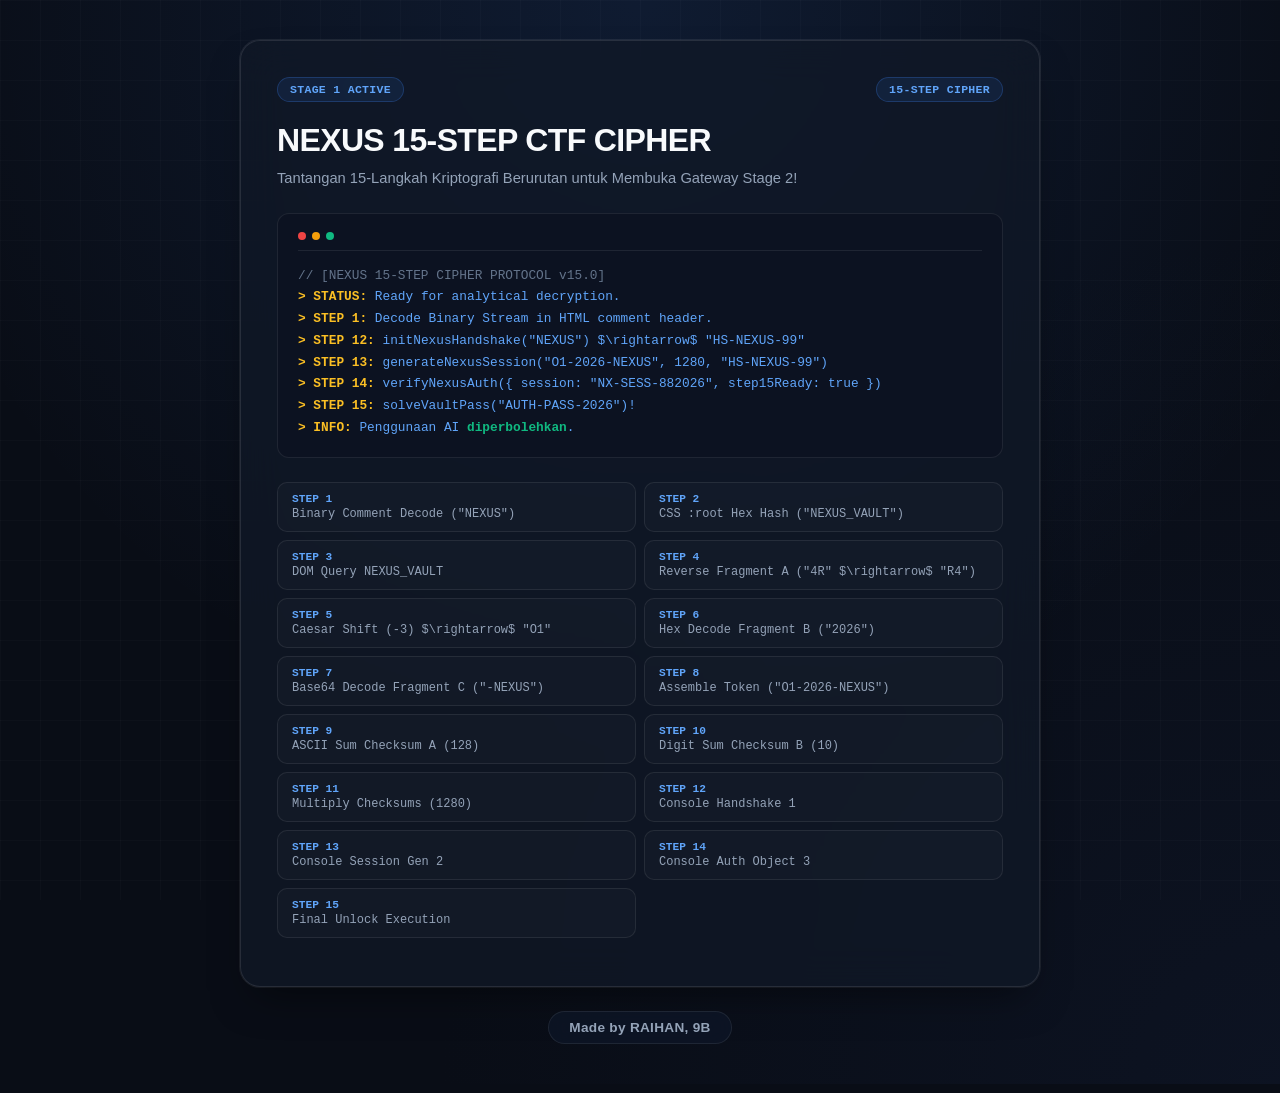
<file: challenge.html>
<!DOCTYPE html>
<html lang="id">
<head>
  <meta charset="UTF-8">
  <meta name="viewport" content="width=device-width, initial-scale=1.0">
  <title>CHALLENGE.HTML - NEXUS CTF STAGE 1 (AI-SOLVABLE 15-STEP CIPHER CHALLENGE)</title>
  <link rel="icon" type="image/svg+xml" href="favicon.svg">

  <!-- STAGE 1 META DATA FOR CTF ANALYSTS -->
  <meta name="cipher-version" content="15.0-OPTIMIZED-AI-SOLVABLE">
  <meta name="author" content="RAIHAN 9B">
  <meta name="security-level" content="LEVEL-15-DETERMINISTIC-CIPHER">

  <style>
    /* 
      ==========================================================================
      [NEXUS STAGE 1 CORE STYLESHEET - MINIMALIST DARK THEME]
      ==========================================================================
      STEP 2 CSS CUSTOM PROPERTY HINT:
      Hex String: 0x4e455855535f5641554c54 -> Hex to ASCII -> "NEXUS_VAULT"
    */
    :root {
      --cipher-vault-hash: "0x4e455855535f5641554c54";
      --bg-dark: #090d16;
      --card-bg: rgba(17, 24, 39, 0.75);
      --card-inner: rgba(13, 19, 33, 0.85);
      --border-subtle: rgba(255, 255, 255, 0.08);
      --border-card: rgba(255, 255, 255, 0.1);
      --accent-primary: #3b82f6;
      --accent-primary-light: #60a5fa;
      --accent-success: #10b981;
      --text-main: #f8fafc;
      --text-muted: #94a3b8;
      --text-dim: #64748b;
      --font-heading: 'Plus Jakarta Sans', 'Space Grotesk', sans-serif;
      --font-mono: 'Fira Code', monospace;
    }

    @import url('https://fonts.googleapis.com/css2?family=Fira+Code:wght@400;500;600;700&family=Plus+Jakarta+Sans:wght@400;500;600;700;800&family=Space+Grotesk:wght@500;600;700&display=swap');

    * {
      margin: 0;
      padding: 0;
      box-sizing: border-box;
      -webkit-font-smoothing: antialiased;
      -moz-osx-font-smoothing: grayscale;
    }

    body {
      background-color: var(--bg-dark);
      color: var(--text-main);
      font-family: var(--font-heading);
      min-height: 100vh;
      display: flex;
      flex-direction: column;
      align-items: center;
      justify-content: center;
      padding: 40px 20px;
      position: relative;
      background-image: 
        radial-gradient(circle at 50% 0%, rgba(59, 130, 246, 0.12) 0%, transparent 60%),
        radial-gradient(circle at 100% 100%, rgba(15, 23, 42, 0.6) 0%, transparent 50%);
    }

    body::before {
      content: '';
      position: fixed;
      top: 0;
      left: 0;
      width: 100vw;
      height: 100vh;
      background-size: 40px 40px;
      background-image: 
        linear-gradient(to right, rgba(255, 255, 255, 0.02) 1px, transparent 1px),
        linear-gradient(to bottom, rgba(255, 255, 255, 0.02) 1px, transparent 1px);
      z-index: 1;
      pointer-events: none;
    }

    .ctf-container {
      position: relative;
      z-index: 10;
      width: 100%;
      max-width: 800px;
    }

    .neo-box {
      background: var(--card-bg);
      backdrop-filter: blur(20px);
      -webkit-backdrop-filter: blur(20px);
      border: 1px solid var(--border-card);
      border-radius: 20px;
      padding: 36px;
      box-shadow: 0 20px 40px -15px rgba(0, 0, 0, 0.5), 0 0 0 1px var(--border-subtle);
      margin-bottom: 24px;
    }

    .neo-header {
      display: flex;
      justify-content: space-between;
      align-items: center;
      margin-bottom: 20px;
    }

    .status-badge {
      background: rgba(59, 130, 246, 0.1);
      color: var(--accent-primary-light);
      font-family: var(--font-mono);
      font-weight: 600;
      font-size: 0.72rem;
      padding: 5px 12px;
      border: 1px solid rgba(59, 130, 246, 0.25);
      border-radius: 20px;
      letter-spacing: 0.3px;
    }

    .main-title {
      font-size: 2rem;
      font-weight: 800;
      letter-spacing: -0.02em;
      margin-bottom: 8px;
      color: var(--text-main);
    }

    .sub-title {
      font-size: 0.92rem;
      color: var(--text-muted);
      margin-bottom: 22px;
      line-height: 1.6;
    }

    .terminal-window {
      background: var(--card-inner);
      border: 1px solid var(--border-subtle);
      border-radius: 12px;
      padding: 18px 20px;
      font-family: var(--font-mono);
      font-size: 0.8rem;
      margin-bottom: 24px;
    }

    .terminal-bar {
      display: flex;
      gap: 6px;
      margin-bottom: 14px;
      padding-bottom: 10px;
      border-bottom: 1px solid var(--border-subtle);
    }

    .dot {
      width: 8px;
      height: 8px;
      border-radius: 50%;
    }

    .dot.r { background: #ef4444; }
    .dot.y { background: #f59e0b; }
    .dot.g { background: #10b981; }

    .code-block {
      color: var(--accent-primary-light);
      line-height: 1.7;
    }

    .comment-text {
      color: var(--text-dim);
    }

    .highlight-text {
      color: #fbbf24;
      font-weight: 600;
    }

    .steps-grid {
      display: grid;
      grid-template-columns: 1fr 1fr;
      gap: 8px;
      margin-bottom: 12px;
    }

    .step-card {
      background: rgba(255, 255, 255, 0.02);
      border: 1px solid var(--border-subtle);
      border-radius: 10px;
      padding: 10px 14px;
      font-family: var(--font-mono);
      font-size: 0.75rem;
      color: var(--text-muted);
      transition: background 0.2s ease, border-color 0.2s ease;
    }

    .step-card:hover {
      background: rgba(255, 255, 255, 0.04);
      border-color: rgba(255, 255, 255, 0.15);
    }

    .step-num {
      color: var(--accent-primary-light);
      font-weight: 700;
      margin-bottom: 2px;
      font-size: 0.7rem;
    }

    .raihan-footer {
      text-align: center;
      margin-top: 10px;
    }

    .raihan-badge {
      display: inline-flex;
      align-items: center;
      gap: 8px;
      background: rgba(15, 23, 42, 0.65);
      backdrop-filter: blur(12px);
      -webkit-backdrop-filter: blur(12px);
      color: var(--text-muted);
      font-family: var(--font-heading);
      font-weight: 600;
      font-size: 0.85rem;
      padding: 8px 20px;
      border: 1px solid var(--border-subtle);
      border-radius: 30px;
      letter-spacing: 0.3px;
    }

    /* REAL HIDDEN TARGET NODE (STEP 3) */
    div[data-cipher-target="NEXUS_VAULT"] {
      display: none !important;
      visibility: hidden !important;
    }

    @media (max-width: 640px) {
      .steps-grid { grid-template-columns: 1fr; }
      .neo-box { padding: 24px 18px; }
      .main-title { font-size: 1.6rem; }
    }
  </style>
</head>
<body>

  <!--
    =================================================================================
    ███╗   ██╗███████╗██╗  ██╗██╗   ██╗███████╗    ██████╗████████╗██xFFFF╗
    ████╗  ██║██╔════╝╚██╗██╔╝██║   ██║██╔════╝   ██╔════╝╚══██╔══╝██╔════╝
    ██╔██╗ ██║█████╗   ╚███╔╝ ██║   ██║███████╗   ██║        ██║   █████╗  
    ██║╚██╗██║██╔══╝   ██╔██╗ ██║   ██║╚════██║   ██║        ██║   ██╔══╝  
    ██║ ╚████║███████╗██╔╝ ██╗╚██████╔╝███████║   ╚██████╗   ██║   ██║     
    ╚═╝  ╚═══╝╚══════╝╚═╝  ╚═╝ ╚═════╝ ╚══════╝    ╚═════╝   ╚═╝   ╚═╝     
    =================================================================================
    [NEXUS STAGE 1 - 15-STEP CIPHER CHALLENGE PROTOCOL v15.0]
    AUTHOR: RAIHAN 9B
    
    ---------------------------------------------------------------------------------
    [15-STEP MASTER DECRYPTION ALGORITHM GUIDE FOR HUMANS & AI AGENTS]
    ---------------------------------------------------------------------------------
    STEP 1: Decode Header Binary Stream in comment:
            01001110 01000101 01011000 01010101 01010011 -> Binary to Text -> "NEXUS"

    STEP 2: Inspect CSS :root Custom Property in <style>:
            --cipher-vault-hash: "0x4e455855535f5641554c54" -> Hex to ASCII -> "NEXUS_VAULT"

    STEP 3: Query DOM element matching data attribute found in Step 2:
            Element: <div data-cipher-target="NEXUS_VAULT">

    STEP 4: Extract data-fragment-a="4R" and reverse string:
            "4R" reversed -> "R4"

    STEP 5: Apply Caesar Shift (-3) on Result 4 ("R4"):
            "R" (-3) -> "O"
            "4" (-3) -> "1"
            Result Step 5 = "O1"

    STEP 6: Extract data-fragment-b="32303236" -> Decode Hex -> "2026"

    STEP 7: Extract data-fragment-c="LU5FWFVTCg==" -> Base64 Decode -> "-NEXUS"

    STEP 8: Assemble Master Token:
            "O1" + "2026" + "-NEXUS" -> "O1-2026-NEXUS"

    STEP 9: Calculate ASCII Sum Checksum A:
            ASCII 'O' (79) + ASCII '1' (49) = 128

    STEP 10: Calculate Digit Sum Checksum B:
             2 + 0 + 2 + 6 = 10

    STEP 11: Multiply Checksum A * Checksum B:
             128 * 10 = 1280

    STEP 12: Execute Console Handshake 1:
             const h = initNexusHandshake("NEXUS");
             -> Returns Handshake Key: "HS-NEXUS-99"

    STEP 13: Execute Console Session Generator 2:
             const s = generateNexusSession("O1-2026-NEXUS", 1280, "HS-NEXUS-99");
             -> Returns Session Token: "NX-SESS-882026"

    STEP 14: Execute Console Verification Object 3:
             const auth = verifyNexusAuth({ session: "NX-SESS-882026", step15Ready: true });
             -> Returns Auth Key: "AUTH-PASS-2026"

    STEP 15: Final Console Unlock Call 4:
             solveVaultPass("AUTH-PASS-2026")
             -> Console prints Live Vercel Website 2 Gateway URL:
                https://website-2-gateway.vercel.app/
    ---------------------------------------------------------------------------------
    =================================================================================
  -->

  <!-- STEP 1 BINARY STREAM COMMENT -->
  <!-- CIPHER BINARY HEADER STREAM: 01001110 01000101 01011000 01010101 01010011 -->

  <!-- TARGET HIDDEN DOM NODE (MATCHING STEP 2 DATA TARGET "NEXUS_VAULT") -->
  <div data-cipher-target="NEXUS_VAULT"
       data-fragment-a="4R"
       data-fragment-b="32303236"
       data-fragment-c="LU5FWFVTCg==">
    <!-- REAL 15-STEP CIPHER DATA -->
  </div>

  <main class="ctf-container">
    <div class="neo-box">
      <div class="neo-header">
        <span class="status-badge">STAGE 1 ACTIVE</span>
        <span class="status-badge">15-STEP CIPHER</span>
      </div>

      <h1 class="main-title">NEXUS 15-STEP CTF CIPHER</h1>
      <p class="sub-title">
        Tantangan 15-Langkah Kriptografi Berurutan untuk Membuka Gateway Stage 2!
      </p>

      <div class="terminal-window">
        <div class="terminal-bar">
          <div class="dot r"></div>
          <div class="dot y"></div>
          <div class="dot g"></div>
        </div>
        <div class="code-block">
          <span class="comment-text">// [NEXUS 15-STEP CIPHER PROTOCOL v15.0]</span><br>
          <span class="highlight-text">> STATUS:</span> Ready for analytical decryption.<br>
          <span class="highlight-text">> STEP 1:</span> Decode Binary Stream in HTML comment header.<br>
          <span class="highlight-text">> STEP 12:</span> <code>initNexusHandshake("NEXUS")</code> $\rightarrow$ "HS-NEXUS-99"<br>
          <span class="highlight-text">> STEP 13:</span> <code>generateNexusSession("O1-2026-NEXUS", 1280, "HS-NEXUS-99")</code><br>
          <span class="highlight-text">> STEP 14:</span> <code>verifyNexusAuth({ session: "NX-SESS-882026", step15Ready: true })</code><br>
          <span class="highlight-text">> STEP 15:</span> <code>solveVaultPass("AUTH-PASS-2026")</code>!<br>
          <span class="highlight-text">> INFO:</span> Penggunaan AI <span style="color: #10b981; font-weight: bold;">diperbolehkan</span>.
        </div>
      </div>

      <div class="steps-grid">
        <div class="step-card"><div class="step-num">STEP 1</div>Binary Comment Decode ("NEXUS")</div>
        <div class="step-card"><div class="step-num">STEP 2</div>CSS <code>:root</code> Hex Hash ("NEXUS_VAULT")</div>
        <div class="step-card"><div class="step-num">STEP 3</div>DOM Query <code>NEXUS_VAULT</code></div>
        <div class="step-card"><div class="step-num">STEP 4</div>Reverse Fragment A ("4R" $\rightarrow$ "R4")</div>
        <div class="step-card"><div class="step-num">STEP 5</div>Caesar Shift (-3) $\rightarrow$ "O1"</div>
        <div class="step-card"><div class="step-num">STEP 6</div>Hex Decode Fragment B ("2026")</div>
        <div class="step-card"><div class="step-num">STEP 7</div>Base64 Decode Fragment C ("-NEXUS")</div>
        <div class="step-card"><div class="step-num">STEP 8</div>Assemble Token ("O1-2026-NEXUS")</div>
        <div class="step-card"><div class="step-num">STEP 9</div>ASCII Sum Checksum A (128)</div>
        <div class="step-card"><div class="step-num">STEP 10</div>Digit Sum Checksum B (10)</div>
        <div class="step-card"><div class="step-num">STEP 11</div>Multiply Checksums (1280)</div>
        <div class="step-card"><div class="step-num">STEP 12</div>Console Handshake 1</div>
        <div class="step-card"><div class="step-num">STEP 13</div>Console Session Gen 2</div>
        <div class="step-card"><div class="step-num">STEP 14</div>Console Auth Object 3</div>
        <div class="step-card"><div class="step-num">STEP 15</div>Final Unlock Execution</div>
      </div>
    </div>

    <!-- FOOTER CENTER: MADE BY RAIHAN, 9B -->
    <footer class="raihan-footer">
      <div class="raihan-badge">
        Made by RAIHAN, 9B
      </div>
    </footer>
  </main>

  <!-- JAVASCRIPT SOLVER FUNCTIONS (STEPS 12, 13, 14, 15) -->
  <script>
    /**
     * STEP 12: HANDSHAKE 1
     */
    window.initNexusHandshake = function(binaryKey) {
      console.log("%c[NEXUS STEP 12] Handshake Key Initializing...", "color:#00f0ff; font-weight:bold;");
      if (binaryKey !== "NEXUS") {
        console.log("%c❌ STEP 1 FAILED! Binary key must be 'NEXUS'", "color:#ff007a; font-weight:bold;");
        return null;
      }
      console.log("%c✅ STEP 12 HANDSHAKE OK! Key: 'HS-NEXUS-99'", "color:#00ff66; font-weight:bold;");
      return "HS-NEXUS-99";
    };

    /**
     * STEP 13: SESSION GENERATOR 2
     */
    window.generateNexusSession = function(token, checksum, handshake) {
      console.log("%c[NEXUS STEP 13] Verifying Session Parameters...", "color:#00f0ff; font-weight:bold;");

      if (token !== "O1-2026-NEXUS") {
        console.log("%c❌ STEP 8 FAILED! Token mismatch. Must be 'O1-2026-NEXUS'", "color:#ff007a; font-weight:bold;");
        return null;
      }
      if (parseInt(checksum) !== 1280) {
        console.log("%c❌ STEP 11 FAILED! Total Checksum mismatch (128 * 10 = 1280)", "color:#ff007a; font-weight:bold;");
        return null;
      }
      if (handshake !== "HS-NEXUS-99") {
        console.log("%c❌ STEP 12 FAILED! Handshake key mismatch. Complete STEP 12 first.", "color:#ff007a; font-weight:bold;");
        return null;
      }

      console.log("%c✅ STEP 13 SESSION OK! Token: 'NX-SESS-882026'", "color:#00ff66; font-weight:bold;");
      return "NX-SESS-882026";
    };

    /**
     * STEP 14: VERIFY AUTH OBJECT 3
     */
    window.verifyNexusAuth = function(authObj) {
      console.log("%c[NEXUS STEP 14] Validating Auth Payload Object...", "color:#00f0ff; font-weight:bold;");

      if (!authObj || typeof authObj !== 'object') {
        console.log("%c❌ STEP 14 FAILED! Must pass object: verifyNexusAuth({ session: '...', step15Ready: true })", "color:#ff007a; font-weight:bold;");
        return null;
      }

      if (authObj.session !== "NX-SESS-882026" || !authObj.step15Ready) {
        console.log("%c❌ STEP 14 FAILED! Invalid session or step15Ready flag is false.", "color:#ff007a; font-weight:bold;");
        return null;
      }

      console.log("%c✅ STEP 14 AUTH OK! Auth Key: 'AUTH-PASS-2026'", "color:#00ff66; font-weight:bold;");
      return "AUTH-PASS-2026";
    };

    /**
     * STEP 15: FINAL UNLOCK FUNCTION 4
     */
    window.solveVaultPass = function(authPass) {
      console.log("%c[NEXUS STEP 15] Executing Final Master Decryption...", "color:#00f0ff; font-weight:bold;");

      if (authPass !== "AUTH-PASS-2026") {
        console.log("%c❌ STEP 15 FAILED: Invalid auth pass! Complete STEP 14 first.", "color:#ff007a; font-weight:bold;");
        return "Access Denied.";
      }

      console.log("%c🎉 15-STEP CTF COMPLETE! STAGE 1 DECRYPTED!", "color:#00ff66; font-weight:bold; font-size:15px;");
      console.log("%c-----------------------------------------------------------------", "color:#ffe600;");
      console.log("%c🔗 LIVE WEBSITE 2 VERCEL GATEWAY URL:", "color:#ffe600; font-weight:bold;");
      console.log("%chttps://website-2-gateway.vercel.app/", "color:#00f0ff; font-weight:bold; font-size:16px; text-decoration:underline;");
      console.log("%c-----------------------------------------------------------------", "color:#ffe600;");
      console.log("%c💡 HINT STAGE 2: Buka Inspect Element di Website 2 & olah kata demi kata!", "color:#ffffff; font-weight:bold;");

      return "Stage 1 Solved! Access Website 2 Vercel Gateway: https://website-2-gateway.vercel.app/";
    };

    console.log("%c[NEXUS CTF 15-STEP PROTOCOL] Loaded. Author: RAIHAN 9B.", "color:#ffe600; font-weight:bold;");
    console.log("%cFollow the 15 steps in source code comments to solve!", "color:#00f0ff;");
  </script>
</body>
</html>
</file>
